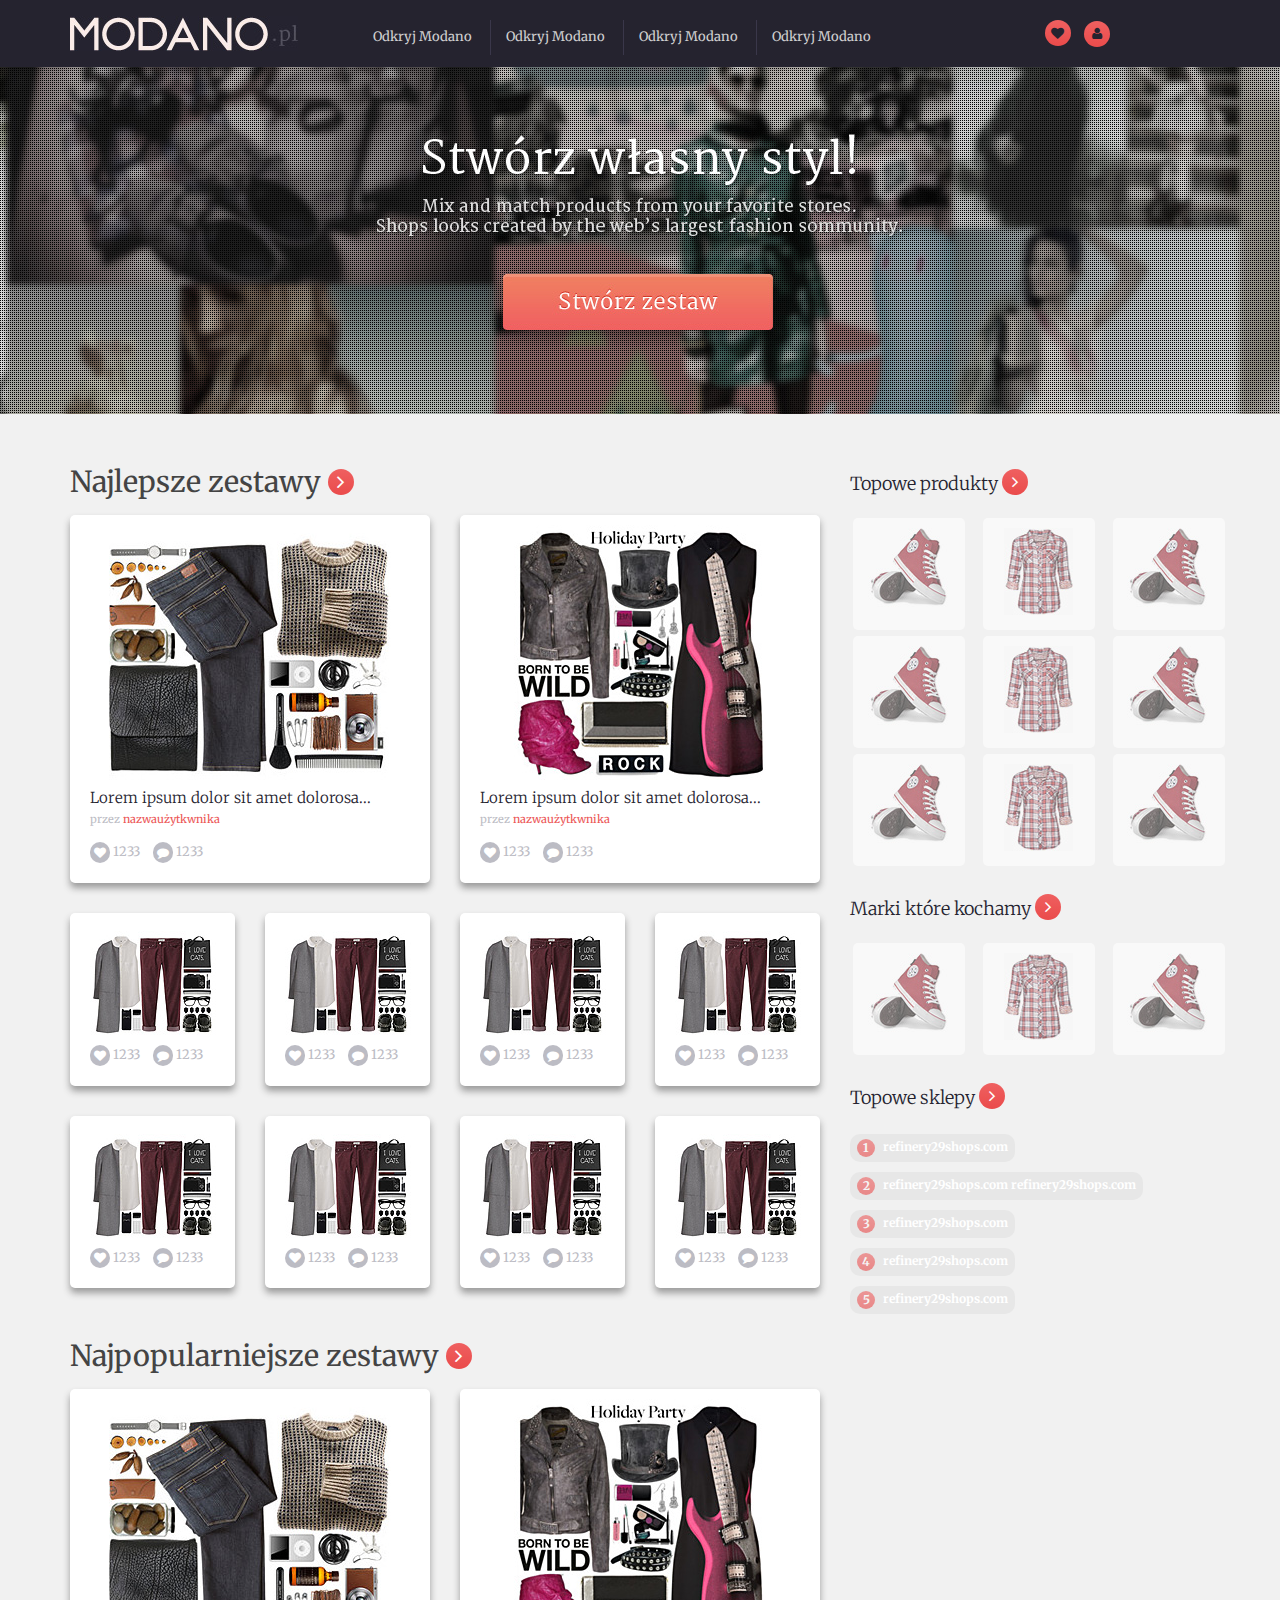
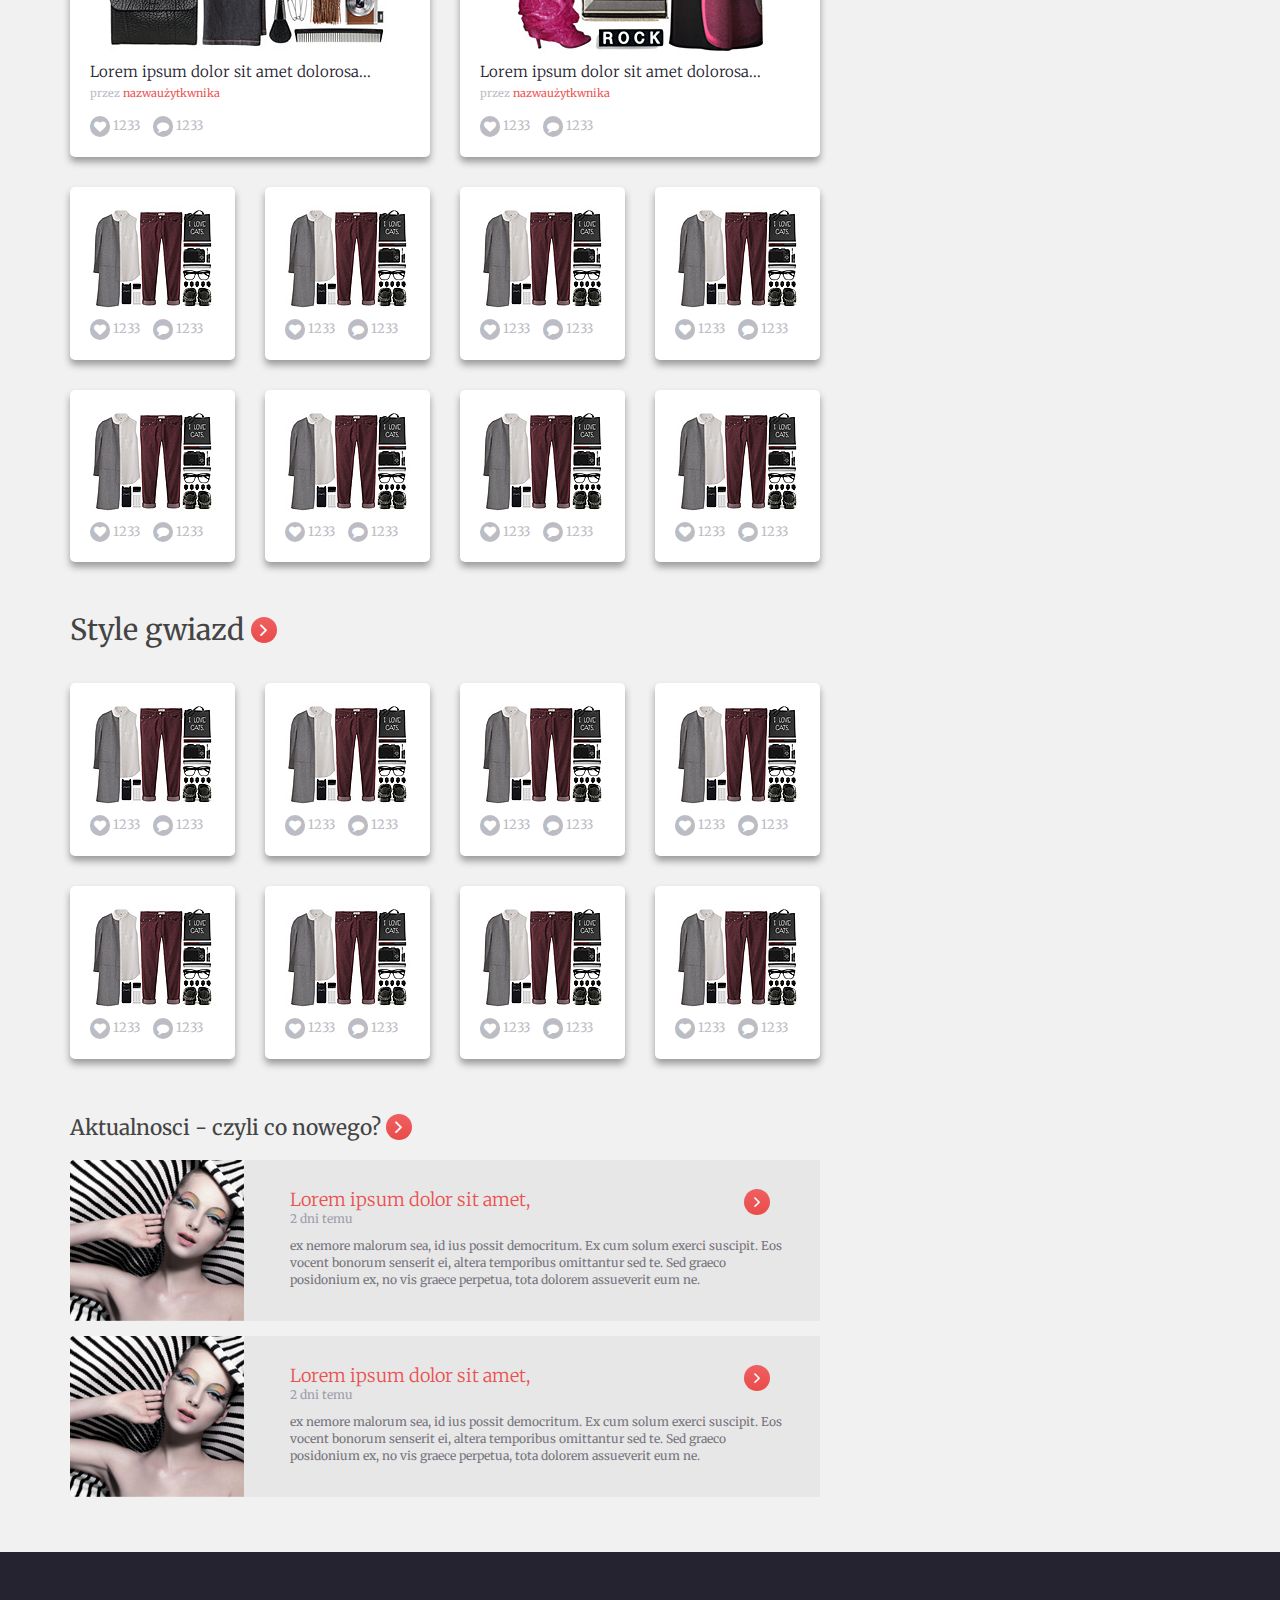
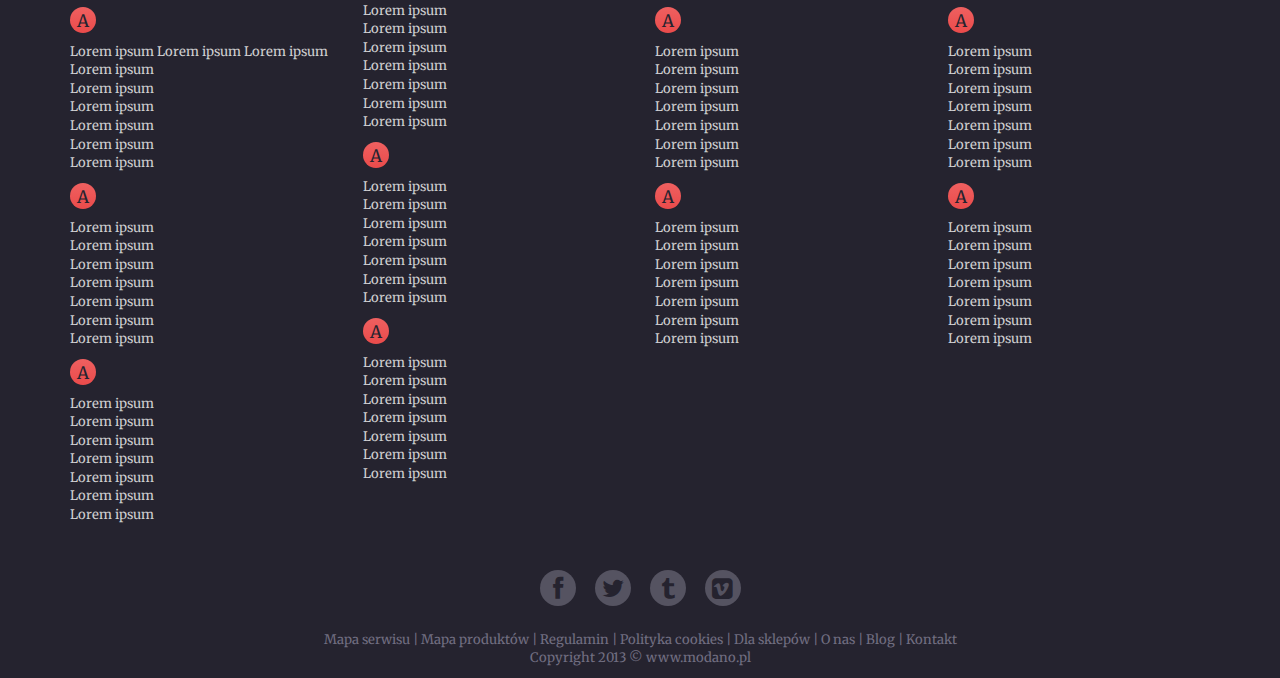
<file: index.html>
<!DOCTYPE HTML>
<html>
<head>
    <meta http-equiv="Content-Type" content="text/html; charset=utf-8">
    <title>Dokument bez tytułu</title>
    <link href="assets/css/style.css" rel="stylesheet" type="text/css">
	<link href="assets/css/styles/blue.responsive.css" rel="stylesheet" type="text/css">
</head>
<body>

    <!-- header
    ======================================== -->
	<!-- top bar-->
    <div class="front-topbar">
    	<div class="container">
        	<div class="row">
            	<div class="col-md-3" id="logo-v1">
                	<a href="#"><img src="assets/img/logo.jpg" alt=""></a>
                </div>
                <div class="col-md-7">
                    <ul class="list-unstyled list-topbar list-inline margin-top-20">
                        <li><a href="#">Odkryj Modano</a></li> 
                        <li><a href="#">Odkryj Modano</a></li> 
                        <li><a href="#">Odkryj Modano</a></li>  
                        <li><a href="#">Odkryj Modano</a></li>            
                    </ul>
                </div>
                <div class="col-md-2">
                    <ul class="list-unstyled list-inline margin-top-20">
                        <li><a href="#" class="circleRed fa fa-heart"></a></li> 
                        <li class="dropdown">
                            <a href="#" class="dropdown-toggle circleRed fa fa-user" data-toggle="dropdown" data-hover="dropdown" data-delay="0" data-close-others="false"></a>
                            <ul class="dropdown-menu text-left pull-right"> 
                            <li><a href="#">Zaloguj się</a></li> 
                            <li><a href="#">Zarejestruj się</a></li>
                            </ul>
                        </li>                            
                    </ul>
                </div>
            </div>
        </div>
    </div>
	<!-- ./end top bar-->
    
    

    <!-- banner
    ======================================== -->
    <div id="banner" class="banner-home-v1">
    </div>
    
    <!-- content
    ======================================== -->
    <div class="content-v1">
        <div class="container">
            <div class="row margin-top-30 margin-bottom-40">
            	<div class="col-md-8">
                
                	<h2 style="font-size:29px;">Najlepsze zestawy <span style="font-size:21px;" class="circleRed color-white fa fa-angle-right"></span></h2>
					
                    <div class="row">
                    	<div class="col-md-6">
                        	<!-- frontBox -->
                        	<div class="frontBox">
                            	<div class="frontBox-img">
                                	<a href="#">
                                    	<img src="assets/img/demo/home/img-pro1.jpg" alt="">
                                        <em>
                                        	<i class="circleRed color-white fa fa-angle-right"> </i>
                                        </em>
                                    </a>
                                </div>
                                <h4>Lorem ipsum dolor sit amet dolorosa...</h4>
                                <div class="author">przez <a href="#">nazwaużytkwnika</a></div>
                                <ul class="list-unstyled list-inline">
                                	<li><span class="badge"><i class="fa fa-heart"></i></span> 1233</li>
                                	<li><span class="badge"><i class="fa fa-comment"></i></span> 1233</li>
                                </ul>
                            </div>
                        	<!-- ./end frontBox -->
                        </div>
                    	<div class="col-md-6">
                        	<!-- frontBox -->
                        	<div class="frontBox">
                            	<div class="frontBox-img">
                                	<a href="#">
                                    	<img src="assets/img/demo/home/img-pro2.jpg" alt="">
                                        <em>
                                        	<i class="circleRed color-white fa fa-angle-right"> </i>
                                        </em>
                                    </a>
                                </div>
                                <h4>Lorem ipsum dolor sit amet dolorosa...</h4>
                                <div class="author">przez <a href="#">nazwaużytkwnika</a></div>
                                <ul class="list-unstyled list-inline">
                                	<li><span class="badge"><i class="fa fa-heart"></i></span> 1233</li>
                                	<li><span class="badge"><i class="fa fa-comment"></i></span> 1233</li>
                                </ul>
                            </div>
                        	<!-- ./end frontBox -->
                        </div>
                    </div>
                    
                    <div class="row margin-top-30">
                    	<div class="col-md-3">
                        	<!-- frontBox -->
                        	<div class="frontBox">
                            	<div class="frontBox-img">
                                	<a href="#">
                                    	<img src="assets/img/demo/home/img-pro3.jpg" alt="">
                                        <em>
                                        	<i class="circleRed color-white fa fa-angle-right"> </i>
                                        </em>
                                    </a>
                                </div>
                                <ul class="list-unstyled list-inline">
                                	<li><span class="badge"><i class="fa fa-heart"></i></span> 1233</li>
                                	<li><span class="badge"><i class="fa fa-comment"></i></span> 1233</li>
                                </ul>
                            </div>
                        	<!-- ./end frontBox -->
                        </div>
                    	<div class="col-md-3">
                        	<!-- frontBox -->
                        	<div class="frontBox">
                            	<div class="frontBox-img">
                                	<a href="#">
                                    	<img src="assets/img/demo/home/img-pro3.jpg" alt="">
                                        <em>
                                        	<i class="circleRed color-white fa fa-angle-right"> </i>
                                        </em>
                                    </a>
                                </div>
                                <ul class="list-unstyled list-inline">
                                	<li><span class="badge"><i class="fa fa-heart"></i></span> 1233</li>
                                	<li><span class="badge"><i class="fa fa-comment"></i></span> 1233</li>
                                </ul>
                            </div>
                        	<!-- ./end frontBox -->
                        </div>
                    	<div class="col-md-3">
                        	<!-- frontBox -->
                        	<div class="frontBox">
                            	<div class="frontBox-img">
                                	<a href="#">
                                    	<img src="assets/img/demo/home/img-pro3.jpg" alt="">
                                        <em>
                                        	<i class="circleRed color-white fa fa-angle-right"> </i>
                                        </em>
                                    </a>
                                </div>
                                <ul class="list-unstyled list-inline">
                                	<li><span class="badge"><i class="fa fa-heart"></i></span> 1233</li>
                                	<li><span class="badge"><i class="fa fa-comment"></i></span> 1233</li>
                                </ul>
                            </div>
                        	<!-- ./end frontBox -->
                        </div>
                    	<div class="col-md-3">
                        	<!-- frontBox -->
                        	<div class="frontBox">
                            	<div class="frontBox-img">
                                	<a href="#">
                                    	<img src="assets/img/demo/home/img-pro3.jpg" alt="">
                                        <em>
                                        	<i class="circleRed color-white fa fa-angle-right"> </i>
                                        </em>
                                    </a>
                                </div>
                                <ul class="list-unstyled list-inline">
                                	<li><span class="badge"><i class="fa fa-heart"></i></span> 1233</li>
                                	<li><span class="badge"><i class="fa fa-comment"></i></span> 1233</li>
                                </ul>
                            </div>
                        	<!-- ./end frontBox -->
                        </div>
                    </div>
                    
                    <div class="row margin-top-30">
                    	<div class="col-md-3">
                        	<!-- frontBox -->
                        	<div class="frontBox">
                            	<div class="frontBox-img">
                                	<a href="#">
                                    	<img src="assets/img/demo/home/img-pro3.jpg" alt="">
                                        <em>
                                        	<i class="circleRed color-white fa fa-angle-right"> </i>
                                        </em>
                                    </a>
                                </div>
                                <ul class="list-unstyled list-inline">
                                	<li><span class="badge"><i class="fa fa-heart"></i></span> 1233</li>
                                	<li><span class="badge"><i class="fa fa-comment"></i></span> 1233</li>
                                </ul>
                            </div>
                        	<!-- ./end frontBox -->
                        </div>
                    	<div class="col-md-3">
                        	<!-- frontBox -->
                        	<div class="frontBox">
                            	<div class="frontBox-img">
                                	<a href="#">
                                    	<img src="assets/img/demo/home/img-pro3.jpg" alt="">
                                        <em>
                                        	<i class="circleRed color-white fa fa-angle-right"> </i>
                                        </em>
                                    </a>
                                </div>
                                <ul class="list-unstyled list-inline">
                                	<li><span class="badge"><i class="fa fa-heart"></i></span> 1233</li>
                                	<li><span class="badge"><i class="fa fa-comment"></i></span> 1233</li>
                                </ul>
                            </div>
                        	<!-- ./end frontBox -->
                        </div>
                    	<div class="col-md-3">
                        	<!-- frontBox -->
                        	<div class="frontBox">
                            	<div class="frontBox-img">
                                	<a href="#">
                                    	<img src="assets/img/demo/home/img-pro3.jpg" alt="">
                                        <em>
                                        	<i class="circleRed color-white fa fa-angle-right"> </i>
                                        </em>
                                    </a>
                                </div>
                                <ul class="list-unstyled list-inline">
                                	<li><span class="badge"><i class="fa fa-heart"></i></span> 1233</li>
                                	<li><span class="badge"><i class="fa fa-comment"></i></span> 1233</li>
                                </ul>
                            </div>
                        	<!-- ./end frontBox -->
                        </div>
                    	<div class="col-md-3">
                        	<!-- frontBox -->
                        	<div class="frontBox">
                            	<div class="frontBox-img">
                                	<a href="#">
                                    	<img src="assets/img/demo/home/img-pro3.jpg" alt="">
                                        <em>
                                        	<i class="circleRed color-white fa fa-angle-right"> </i>
                                        </em>
                                    </a>
                                </div>
                                <ul class="list-unstyled list-inline">
                                	<li><span class="badge"><i class="fa fa-heart"></i></span> 1233</li>
                                	<li><span class="badge"><i class="fa fa-comment"></i></span> 1233</li>
                                </ul>
                            </div>
                        	<!-- ./end frontBox -->
                        </div>
                    </div>
                
                	<h2 class="margin-top-50" style="font-size:29px;">Najpopularniejsze zestawy <span style="font-size:21px;" class="circleRed color-white fa fa-angle-right"></span></h2>
					
                    <div class="row">
                    	<div class="col-md-6">
                        	<!-- frontBox -->
                        	<div class="frontBox">
                            	<div class="frontBox-img">
                                	<a href="#">
                                    	<img src="assets/img/demo/home/img-pro1.jpg" alt="">
                                        <em>
                                        	<i class="circleRed color-white fa fa-angle-right"> </i>
                                        </em>
                                    </a>
                                </div>
                                <h4>Lorem ipsum dolor sit amet dolorosa...</h4>
                                <div class="author">przez <a href="#">nazwaużytkwnika</a></div>
                                <ul class="list-unstyled list-inline">
                                	<li><span class="badge"><i class="fa fa-heart"></i></span> 1233</li>
                                	<li><span class="badge"><i class="fa fa-comment"></i></span> 1233</li>
                                </ul>
                            </div>
                        	<!-- ./end frontBox -->
                        </div>
                    	<div class="col-md-6">
                        	<!-- frontBox -->
                        	<div class="frontBox">
                            	<div class="frontBox-img">
                                	<a href="#">
                                    	<img src="assets/img/demo/home/img-pro2.jpg" alt="">
                                        <em>
                                        	<i class="circleRed color-white fa fa-angle-right"> </i>
                                        </em>
                                    </a>
                                </div>
                                <h4>Lorem ipsum dolor sit amet dolorosa...</h4>
                                <div class="author">przez <a href="#">nazwaużytkwnika</a></div>
                                <ul class="list-unstyled list-inline">
                                	<li><span class="badge"><i class="fa fa-heart"></i></span> 1233</li>
                                	<li><span class="badge"><i class="fa fa-comment"></i></span> 1233</li>
                                </ul>
                            </div>
                        	<!-- ./end frontBox -->
                        </div>
                    </div>
                    
                    <div class="row margin-top-30">
                    	<div class="col-md-3">
                        	<!-- frontBox -->
                        	<div class="frontBox">
                            	<div class="frontBox-img">
                                	<a href="#">
                                    	<img src="assets/img/demo/home/img-pro3.jpg" alt="">
                                        <em>
                                        	<i class="circleRed color-white fa fa-angle-right"> </i>
                                        </em>
                                    </a>
                                </div>
                                <ul class="list-unstyled list-inline">
                                	<li><span class="badge"><i class="fa fa-heart"></i></span> 1233</li>
                                	<li><span class="badge"><i class="fa fa-comment"></i></span> 1233</li>
                                </ul>
                            </div>
                        	<!-- ./end frontBox -->
                        </div>
                    	<div class="col-md-3">
                        	<!-- frontBox -->
                        	<div class="frontBox">
                            	<div class="frontBox-img">
                                	<a href="#">
                                    	<img src="assets/img/demo/home/img-pro3.jpg" alt="">
                                        <em>
                                        	<i class="circleRed color-white fa fa-angle-right"> </i>
                                        </em>
                                    </a>
                                </div>
                                <ul class="list-unstyled list-inline">
                                	<li><span class="badge"><i class="fa fa-heart"></i></span> 1233</li>
                                	<li><span class="badge"><i class="fa fa-comment"></i></span> 1233</li>
                                </ul>
                            </div>
                        	<!-- ./end frontBox -->
                        </div>
                    	<div class="col-md-3">
                        	<!-- frontBox -->
                        	<div class="frontBox">
                            	<div class="frontBox-img">
                                	<a href="#">
                                    	<img src="assets/img/demo/home/img-pro3.jpg" alt="">
                                        <em>
                                        	<i class="circleRed color-white fa fa-angle-right"> </i>
                                        </em>
                                    </a>
                                </div>
                                <ul class="list-unstyled list-inline">
                                	<li><span class="badge"><i class="fa fa-heart"></i></span> 1233</li>
                                	<li><span class="badge"><i class="fa fa-comment"></i></span> 1233</li>
                                </ul>
                            </div>
                        	<!-- ./end frontBox -->
                        </div>
                    	<div class="col-md-3">
                        	<!-- frontBox -->
                        	<div class="frontBox">
                            	<div class="frontBox-img">
                                	<a href="#">
                                    	<img src="assets/img/demo/home/img-pro3.jpg" alt="">
                                        <em>
                                        	<i class="circleRed color-white fa fa-angle-right"> </i>
                                        </em>
                                    </a>
                                </div>
                                <ul class="list-unstyled list-inline">
                                	<li><span class="badge"><i class="fa fa-heart"></i></span> 1233</li>
                                	<li><span class="badge"><i class="fa fa-comment"></i></span> 1233</li>
                                </ul>
                            </div>
                        	<!-- ./end frontBox -->
                        </div>
                    </div>
                    
                    <div class="row margin-top-30">
                    	<div class="col-md-3">
                        	<!-- frontBox -->
                        	<div class="frontBox">
                            	<div class="frontBox-img">
                                	<a href="#">
                                    	<img src="assets/img/demo/home/img-pro3.jpg" alt="">
                                        <em>
                                        	<i class="circleRed color-white fa fa-angle-right"> </i>
                                        </em>
                                    </a>
                                </div>
                                <ul class="list-unstyled list-inline">
                                	<li><span class="badge"><i class="fa fa-heart"></i></span> 1233</li>
                                	<li><span class="badge"><i class="fa fa-comment"></i></span> 1233</li>
                                </ul>
                            </div>
                        	<!-- ./end frontBox -->
                        </div>
                    	<div class="col-md-3">
                        	<!-- frontBox -->
                        	<div class="frontBox">
                            	<div class="frontBox-img">
                                	<a href="#">
                                    	<img src="assets/img/demo/home/img-pro3.jpg" alt="">
                                        <em>
                                        	<i class="circleRed color-white fa fa-angle-right"> </i>
                                        </em>
                                    </a>
                                </div>
                                <ul class="list-unstyled list-inline">
                                	<li><span class="badge"><i class="fa fa-heart"></i></span> 1233</li>
                                	<li><span class="badge"><i class="fa fa-comment"></i></span> 1233</li>
                                </ul>
                            </div>
                        	<!-- ./end frontBox -->
                        </div>
                    	<div class="col-md-3">
                        	<!-- frontBox -->
                        	<div class="frontBox">
                            	<div class="frontBox-img">
                                	<a href="#">
                                    	<img src="assets/img/demo/home/img-pro3.jpg" alt="">
                                        <em>
                                        	<i class="circleRed color-white fa fa-angle-right"> </i>
                                        </em>
                                    </a>
                                </div>
                                <ul class="list-unstyled list-inline">
                                	<li><span class="badge"><i class="fa fa-heart"></i></span> 1233</li>
                                	<li><span class="badge"><i class="fa fa-comment"></i></span> 1233</li>
                                </ul>
                            </div>
                        	<!-- ./end frontBox -->
                        </div>
                    	<div class="col-md-3">
                        	<!-- frontBox -->
                        	<div class="frontBox">
                            	<div class="frontBox-img">
                                	<a href="#">
                                    	<img src="assets/img/demo/home/img-pro3.jpg" alt="">
                                        <em>
                                        	<i class="circleRed color-white fa fa-angle-right"> </i>
                                        </em>
                                    </a>
                                </div>
                                <ul class="list-unstyled list-inline">
                                	<li><span class="badge"><i class="fa fa-heart"></i></span> 1233</li>
                                	<li><span class="badge"><i class="fa fa-comment"></i></span> 1233</li>
                                </ul>
                            </div>
                        	<!-- ./end frontBox -->
                        </div>
                    </div>
                
                	<h2 class="margin-top-50" style="font-size:29px;">Style gwiazd <span style="font-size:21px;" class="circleRed color-white fa fa-angle-right"></span></h2>
                    
                    <div class="row margin-top-30">
                    	<div class="col-md-3">
                        	<!-- frontBox -->
                        	<div class="frontBox">
                            	<div class="frontBox-img">
                                	<a href="#">
                                    	<img src="assets/img/demo/home/img-pro3.jpg" alt="">
                                        <em>
                                        	<i class="circleRed color-white fa fa-angle-right"> </i>
                                        </em>
                                    </a>
                                </div>
                                <ul class="list-unstyled list-inline">
                                	<li><span class="badge"><i class="fa fa-heart"></i></span> 1233</li>
                                	<li><span class="badge"><i class="fa fa-comment"></i></span> 1233</li>
                                </ul>
                            </div>
                        	<!-- ./end frontBox -->
                        </div>
                    	<div class="col-md-3">
                        	<!-- frontBox -->
                        	<div class="frontBox">
                            	<div class="frontBox-img">
                                	<a href="#">
                                    	<img src="assets/img/demo/home/img-pro3.jpg" alt="">
                                        <em>
                                        	<i class="circleRed color-white fa fa-angle-right"> </i>
                                        </em>
                                    </a>
                                </div>
                                <ul class="list-unstyled list-inline">
                                	<li><span class="badge"><i class="fa fa-heart"></i></span> 1233</li>
                                	<li><span class="badge"><i class="fa fa-comment"></i></span> 1233</li>
                                </ul>
                            </div>
                        	<!-- ./end frontBox -->
                        </div>
                    	<div class="col-md-3">
                        	<!-- frontBox -->
                        	<div class="frontBox">
                            	<div class="frontBox-img">
                                	<a href="#">
                                    	<img src="assets/img/demo/home/img-pro3.jpg" alt="">
                                        <em>
                                        	<i class="circleRed color-white fa fa-angle-right"> </i>
                                        </em>
                                    </a>
                                </div>
                                <ul class="list-unstyled list-inline">
                                	<li><span class="badge"><i class="fa fa-heart"></i></span> 1233</li>
                                	<li><span class="badge"><i class="fa fa-comment"></i></span> 1233</li>
                                </ul>
                            </div>
                        	<!-- ./end frontBox -->
                        </div>
                    	<div class="col-md-3">
                        	<!-- frontBox -->
                        	<div class="frontBox">
                            	<div class="frontBox-img">
                                	<a href="#">
                                    	<img src="assets/img/demo/home/img-pro3.jpg" alt="">
                                        <em>
                                        	<i class="circleRed color-white fa fa-angle-right"> </i>
                                        </em>
                                    </a>
                                </div>
                                <ul class="list-unstyled list-inline">
                                	<li><span class="badge"><i class="fa fa-heart"></i></span> 1233</li>
                                	<li><span class="badge"><i class="fa fa-comment"></i></span> 1233</li>
                                </ul>
                            </div>
                        	<!-- ./end frontBox -->
                        </div>
                    </div>
                    
                    <div class="row margin-top-30">
                    	<div class="col-md-3">
                        	<!-- frontBox -->
                        	<div class="frontBox">
                            	<div class="frontBox-img">
                                	<a href="#">
                                    	<img src="assets/img/demo/home/img-pro3.jpg" alt="">
                                        <em>
                                        	<i class="circleRed color-white fa fa-angle-right"> </i>
                                        </em>
                                    </a>
                                </div>
                                <ul class="list-unstyled list-inline">
                                	<li><span class="badge"><i class="fa fa-heart"></i></span> 1233</li>
                                	<li><span class="badge"><i class="fa fa-comment"></i></span> 1233</li>
                                </ul>
                            </div>
                        	<!-- ./end frontBox -->
                        </div>
                    	<div class="col-md-3">
                        	<!-- frontBox -->
                        	<div class="frontBox">
                            	<div class="frontBox-img">
                                	<a href="#">
                                    	<img src="assets/img/demo/home/img-pro3.jpg" alt="">
                                        <em>
                                        	<i class="circleRed color-white fa fa-angle-right"> </i>
                                        </em>
                                    </a>
                                </div>
                                <ul class="list-unstyled list-inline">
                                	<li><span class="badge"><i class="fa fa-heart"></i></span> 1233</li>
                                	<li><span class="badge"><i class="fa fa-comment"></i></span> 1233</li>
                                </ul>
                            </div>
                        	<!-- ./end frontBox -->
                        </div>
                    	<div class="col-md-3">
                        	<!-- frontBox -->
                        	<div class="frontBox">
                            	<div class="frontBox-img">
                                	<a href="#">
                                    	<img src="assets/img/demo/home/img-pro3.jpg" alt="">
                                        <em>
                                        	<i class="circleRed color-white fa fa-angle-right"> </i>
                                        </em>
                                    </a>
                                </div>
                                <ul class="list-unstyled list-inline">
                                	<li><span class="badge"><i class="fa fa-heart"></i></span> 1233</li>
                                	<li><span class="badge"><i class="fa fa-comment"></i></span> 1233</li>
                                </ul>
                            </div>
                        	<!-- ./end frontBox -->
                        </div>
                    	<div class="col-md-3">
                        	<!-- frontBox -->
                        	<div class="frontBox">
                            	<div class="frontBox-img">
                                	<a href="#">
                                    	<img src="assets/img/demo/home/img-pro3.jpg" alt="">
                                        <em>
                                        	<i class="circleRed color-white fa fa-angle-right"> </i>
                                        </em>
                                    </a>
                                </div>
                                <ul class="list-unstyled list-inline">
                                	<li><span class="badge"><i class="fa fa-heart"></i></span> 1233</li>
                                	<li><span class="badge"><i class="fa fa-comment"></i></span> 1233</li>
                                </ul>
                            </div>
                        	<!-- ./end frontBox -->
                        </div>
                    </div>
                
                	<h2 class="margin-top-50">Aktualnosci - czyli co nowego? <span class="circleRed color-white fa fa-angle-right"></span></h2>
                    <div class="frontArt margin-bottom-15">
                    	<img src="assets/img/demo/home/img-art-1.jpg" alt="">
                        <div class="frontArt-desc pull-right">
                        	<h4>Lorem ipsum dolor sit amet,  <span class="circleRed color-white fa fa-angle-right pull-right margin-right-20" style="margin-top:-1px;"></span></h4>
                            <div class="date">2 dni temu</div>
                            <p>ex nemore malorum sea, id ius possit democritum. Ex cum solum exerci suscipit. Eos vocent bonorum senserit ei, altera temporibus omittantur sed te. Sed graeco posidonium ex, no vis graece perpetua, tota dolorem assueverit eum ne. </p>
                        </div>
                    </div>
                    <div class="frontArt margin-bottom-15">
                    	<img src="assets/img/demo/home/img-art-1.jpg" alt="">
                        <div class="frontArt-desc pull-right">
                        	<h4>Lorem ipsum dolor sit amet,  <span class="circleRed color-white fa fa-angle-right pull-right margin-right-20" style="margin-top:-1px;"></span></h4>
                            <div class="date">2 dni temu</div>
                            <p>ex nemore malorum sea, id ius possit democritum. Ex cum solum exerci suscipit. Eos vocent bonorum senserit ei, altera temporibus omittantur sed te. Sed graeco posidonium ex, no vis graece perpetua, tota dolorem assueverit eum ne. </p>
                        </div>
                    </div>
                    
                </div>
                <div class="col-md-4">
                	
                    <h4 class="margin-top-20">Topowe produkty <span class="circleRed color-white fa fa-angle-right"></span></h4>
                    <div class="row">
                    	<div class="col-md-4">
                        	<a href="#" class="frontSlider">
                        		<img src="assets/img/demo/home/img-pro-right-1.jpg" alt="">
                                <div class="text-left">
                                	<h4>Jeansy Lee cooper</h4>
                                    <span class="frontSlider-price">199,99 zł</span>
                                </div>
                            </a>
                        </div>	
                    	<div class="col-md-4">
                        	<a href="#" class="frontSlider">
                        		<img src="assets/img/demo/home/img-pro-right-2.jpg" alt="">
                                <div class="text-left">
                                	<h4>Jeansy Lee cooper</h4>
                                    <span class="frontSlider-price">199,99 zł</span>
                                </div>
                            </a>
                        </div>	
                    	<div class="col-md-4">
                        	<a href="#" class="frontSlider">
                        		<img src="assets/img/demo/home/img-pro-right-1.jpg" alt="">
                                <div class="text-left">
                                	<h4>Jeansy Lee cooper</h4>
                                    <span class="frontSlider-price">199,99 zł</span>
                                </div>
                            </a>
                        </div>
                    </div>
                    <div class="row">
                    	<div class="col-md-4">
                        	<a href="#" class="frontSlider">
                        		<img src="assets/img/demo/home/img-pro-right-1.jpg" alt="">
                                <div class="text-left">
                                	<h4>Jeansy Lee cooper</h4>
                                    <span class="frontSlider-price">199,99 zł</span>
                                </div>
                            </a>
                        </div>	
                    	<div class="col-md-4">
                        	<a href="#" class="frontSlider">
                        		<img src="assets/img/demo/home/img-pro-right-2.jpg" alt="">
                                <div class="text-left">
                                	<h4>Jeansy Lee cooper</h4>
                                    <span class="frontSlider-price">199,99 zł</span>
                                </div>
                            </a>
                        </div>	
                    	<div class="col-md-4">
                        	<a href="#" class="frontSlider">
                        		<img src="assets/img/demo/home/img-pro-right-1.jpg" alt="">
                                <div class="text-left">
                                	<h4>Jeansy Lee cooper</h4>
                                    <span class="frontSlider-price">199,99 zł</span>
                                </div>
                            </a>
                        </div>
                    </div>
                    <div class="row">
                    	<div class="col-md-4">
                        	<a href="#" class="frontSlider">
                        		<img src="assets/img/demo/home/img-pro-right-1.jpg" alt="">
                                <div class="text-left">
                                	<h4>Jeansy Lee cooper</h4>
                                    <span class="frontSlider-price">199,99 zł</span>
                                </div>
                            </a>
                        </div>	
                    	<div class="col-md-4">
                        	<a href="#" class="frontSlider">
                        		<img src="assets/img/demo/home/img-pro-right-2.jpg" alt="">
                                <div class="text-left">
                                	<h4>Jeansy Lee cooper</h4>
                                    <span class="frontSlider-price">199,99 zł</span>
                                </div>
                            </a>
                        </div>	
                    	<div class="col-md-4">
                        	<a href="#" class="frontSlider">
                        		<img src="assets/img/demo/home/img-pro-right-1.jpg" alt="">
                                <div class="text-left">
                                	<h4>Jeansy Lee cooper</h4>
                                    <span class="frontSlider-price">199,99 zł</span>
                                </div>
                            </a>
                        </div>
                    </div>
                    
                	<h4 class="margin-top-20">Marki które kochamy <span class="circleRed color-white fa fa-angle-right"></span></h4>
                    
                    <div class="row">
                    	<div class="col-md-4">
                        	<a href="#" class="frontSliderMarki">
                        		<img src="assets/img/demo/home/img-pro-right-1.jpg" alt="">
                                <div>
                                	<h2>Wojas</h2>
                                </div>
                            </a>
                        </div>	
                    	<div class="col-md-4">
                        	<a href="#" class="frontSliderMarki">
                        		<img src="assets/img/demo/home/img-pro-right-2.jpg" alt="">
                                <div>
                                	<h2>Wojas</h2>
                                </div>
                            </a>
                        </div>	
                    	<div class="col-md-4">
                        	<a href="#" class="frontSliderMarki">
                        		<img src="assets/img/demo/home/img-pro-right-1.jpg" alt="">
                                <div>
                                	<h2>Wojas</h2>
                                </div>
                            </a>
                        </div>
                    </div>
                    
                	<h4 class="margin-top-20">Topowe sklepy <span class="circleRed color-white fa fa-angle-right"></span></h4>
                    <ul class="list-unstyled list-shop">
                    	<li><span class="badge"><span class="circleRed color-white">1</span> refinery29shops.com</span></li>
                    	<li><span class="badge"><span class="circleRed color-white">2</span> refinery29shops.com refinery29shops.com</span></li>
                    	<li><span class="badge"><span class="circleRed color-white">3</span> refinery29shops.com</span></li>
                    	<li><span class="badge"><span class="circleRed color-white">4</span> refinery29shops.com</span></li>
                    	<li><span class="badge"><span class="circleRed color-white">5</span> refinery29shops.com</span></li>
                    </ul>
                    
                </div>
    		</div>
            
        </div>
    </div>
    
    
    <!-- footer
    ======================================== -->
    <div class="footer">
        <div class="container">
        	<div class="row">
            	<div class="col-md-3">
                	<span class="circleRed">A</span>
                	<ul class="list-unstyled">
                    	<li><a href="#">Lorem ipsum Lorem ipsum Lorem ipsum</a></li>
                    	<li><a href="#">Lorem ipsum</a></li>
                    	<li><a href="#">Lorem ipsum</a></li>
                    	<li><a href="#">Lorem ipsum</a></li>
                    	<li><a href="#">Lorem ipsum</a></li>
                    	<li><a href="#">Lorem ipsum</a></li>
                    	<li><a href="#">Lorem ipsum</a></li>
                    </ul>
                	<span class="circleRed">A</span>
                	<ul class="list-unstyled">
                    	<li><a href="#">Lorem ipsum</a></li>
                    	<li><a href="#">Lorem ipsum</a></li>
                    	<li><a href="#">Lorem ipsum</a></li>
                    	<li><a href="#">Lorem ipsum</a></li>
                    	<li><a href="#">Lorem ipsum</a></li>
                    	<li><a href="#">Lorem ipsum</a></li>
                    	<li><a href="#">Lorem ipsum</a></li>
                    </ul>
                	<span class="circleRed">A</span>
                	<ul class="list-unstyled">
                    	<li><a href="#">Lorem ipsum</a></li>
                    	<li><a href="#">Lorem ipsum</a></li>
                    	<li><a href="#">Lorem ipsum</a></li>
                    	<li><a href="#">Lorem ipsum</a></li>
                    	<li><a href="#">Lorem ipsum</a></li>
                    	<li><a href="#">Lorem ipsum</a></li>
                    	<li><a href="#">Lorem ipsum</a></li>
                    </ul>
                </div>
            	<div class="col-md-3">
                	<ul class="list-unstyled">
                    	<li><a href="#">Lorem ipsum</a></li>
                    	<li><a href="#">Lorem ipsum</a></li>
                    	<li><a href="#">Lorem ipsum</a></li>
                    	<li><a href="#">Lorem ipsum</a></li>
                    	<li><a href="#">Lorem ipsum</a></li>
                    	<li><a href="#">Lorem ipsum</a></li>
                    	<li><a href="#">Lorem ipsum</a></li>
                    </ul>
                	<span class="circleRed">A</span>
                	<ul class="list-unstyled">
                    	<li><a href="#">Lorem ipsum</a></li>
                    	<li><a href="#">Lorem ipsum</a></li>
                    	<li><a href="#">Lorem ipsum</a></li>
                    	<li><a href="#">Lorem ipsum</a></li>
                    	<li><a href="#">Lorem ipsum</a></li>
                    	<li><a href="#">Lorem ipsum</a></li>
                    	<li><a href="#">Lorem ipsum</a></li>
                    </ul>
                	<span class="circleRed">A</span>
                	<ul class="list-unstyled">
                    	<li><a href="#">Lorem ipsum</a></li>
                    	<li><a href="#">Lorem ipsum</a></li>
                    	<li><a href="#">Lorem ipsum</a></li>
                    	<li><a href="#">Lorem ipsum</a></li>
                    	<li><a href="#">Lorem ipsum</a></li>
                    	<li><a href="#">Lorem ipsum</a></li>
                    	<li><a href="#">Lorem ipsum</a></li>
                    </ul>
                </div>
            	<div class="col-md-3">
                	<span class="circleRed">A</span>
                	<ul class="list-unstyled">
                    	<li><a href="#">Lorem ipsum</a></li>
                    	<li><a href="#">Lorem ipsum</a></li>
                    	<li><a href="#">Lorem ipsum</a></li>
                    	<li><a href="#">Lorem ipsum</a></li>
                    	<li><a href="#">Lorem ipsum</a></li>
                    	<li><a href="#">Lorem ipsum</a></li>
                    	<li><a href="#">Lorem ipsum</a></li>
                    </ul>
                	<span class="circleRed">A</span>
                	<ul class="list-unstyled">
                    	<li><a href="#">Lorem ipsum</a></li>
                    	<li><a href="#">Lorem ipsum</a></li>
                    	<li><a href="#">Lorem ipsum</a></li>
                    	<li><a href="#">Lorem ipsum</a></li>
                    	<li><a href="#">Lorem ipsum</a></li>
                    	<li><a href="#">Lorem ipsum</a></li>
                    	<li><a href="#">Lorem ipsum</a></li>
                    </ul>
                </div>
            	<div class="col-md-3">
                	<span class="circleRed">A</span>
                	<ul class="list-unstyled">
                    	<li><a href="#">Lorem ipsum</a></li>
                    	<li><a href="#">Lorem ipsum</a></li>
                    	<li><a href="#">Lorem ipsum</a></li>
                    	<li><a href="#">Lorem ipsum</a></li>
                    	<li><a href="#">Lorem ipsum</a></li>
                    	<li><a href="#">Lorem ipsum</a></li>
                    	<li><a href="#">Lorem ipsum</a></li>
                    </ul>
                	<span class="circleRed">A</span>
                	<ul class="list-unstyled">
                    	<li><a href="#">Lorem ipsum</a></li>
                    	<li><a href="#">Lorem ipsum</a></li>
                    	<li><a href="#">Lorem ipsum</a></li>
                    	<li><a href="#">Lorem ipsum</a></li>
                    	<li><a href="#">Lorem ipsum</a></li>
                    	<li><a href="#">Lorem ipsum</a></li>
                    	<li><a href="#">Lorem ipsum</a></li>
                    </ul>
                </div>
            </div>
        </div>
    </div>
    
    <div class="copyright">
        <div class="container">
            <!-- footer social -->
        	<div class="row">
            	<div class="col-md-12 text-center footersocial">
                	<a href="#"><i class="fa fa-facebook"></i></a>
                	<a href="#"><i class="fa fa-twitter"></i></a>
                	<a href="#"><i class="fa fa-tumblr"></i></a>
                	<a href="#"><i class="fa fa-vimeo-square"></i></a>
                </div>
            </div>
            <!-- ./footer social -->
        
            <!-- footer menu -->
        	<div class="row">
            	<div class="col-md-12 text-center">
                	Mapa serwisu    |   Mapa produktów    |    Regulamin    |   Polityka cookies    |   Dla sklepów     |   O nas    |   Blog    |   Kontakt
                </div>
            </div>
            <!-- ./footer menu -->
            
            <!-- copyright -->
        	<div class="row">
            	<div class="col-md-12 text-center">
                    <p>
                        <span>Copyright 2013 &copy; www.modano.pl</span> 
                    </p>
                </div>
            </div>
            <!-- ./copyright -->
        </div>
    </div>
    
	
    <!-- jQuery
    ======================================== -->
    <script src="assets/js/jquery-1.10.2.js"></script>
    <script src="assets/js/bootstrap.js"></script>
    <script src="assets/js/jquery.ui.totop.js"></script>
    
</body>
</html>
</file>
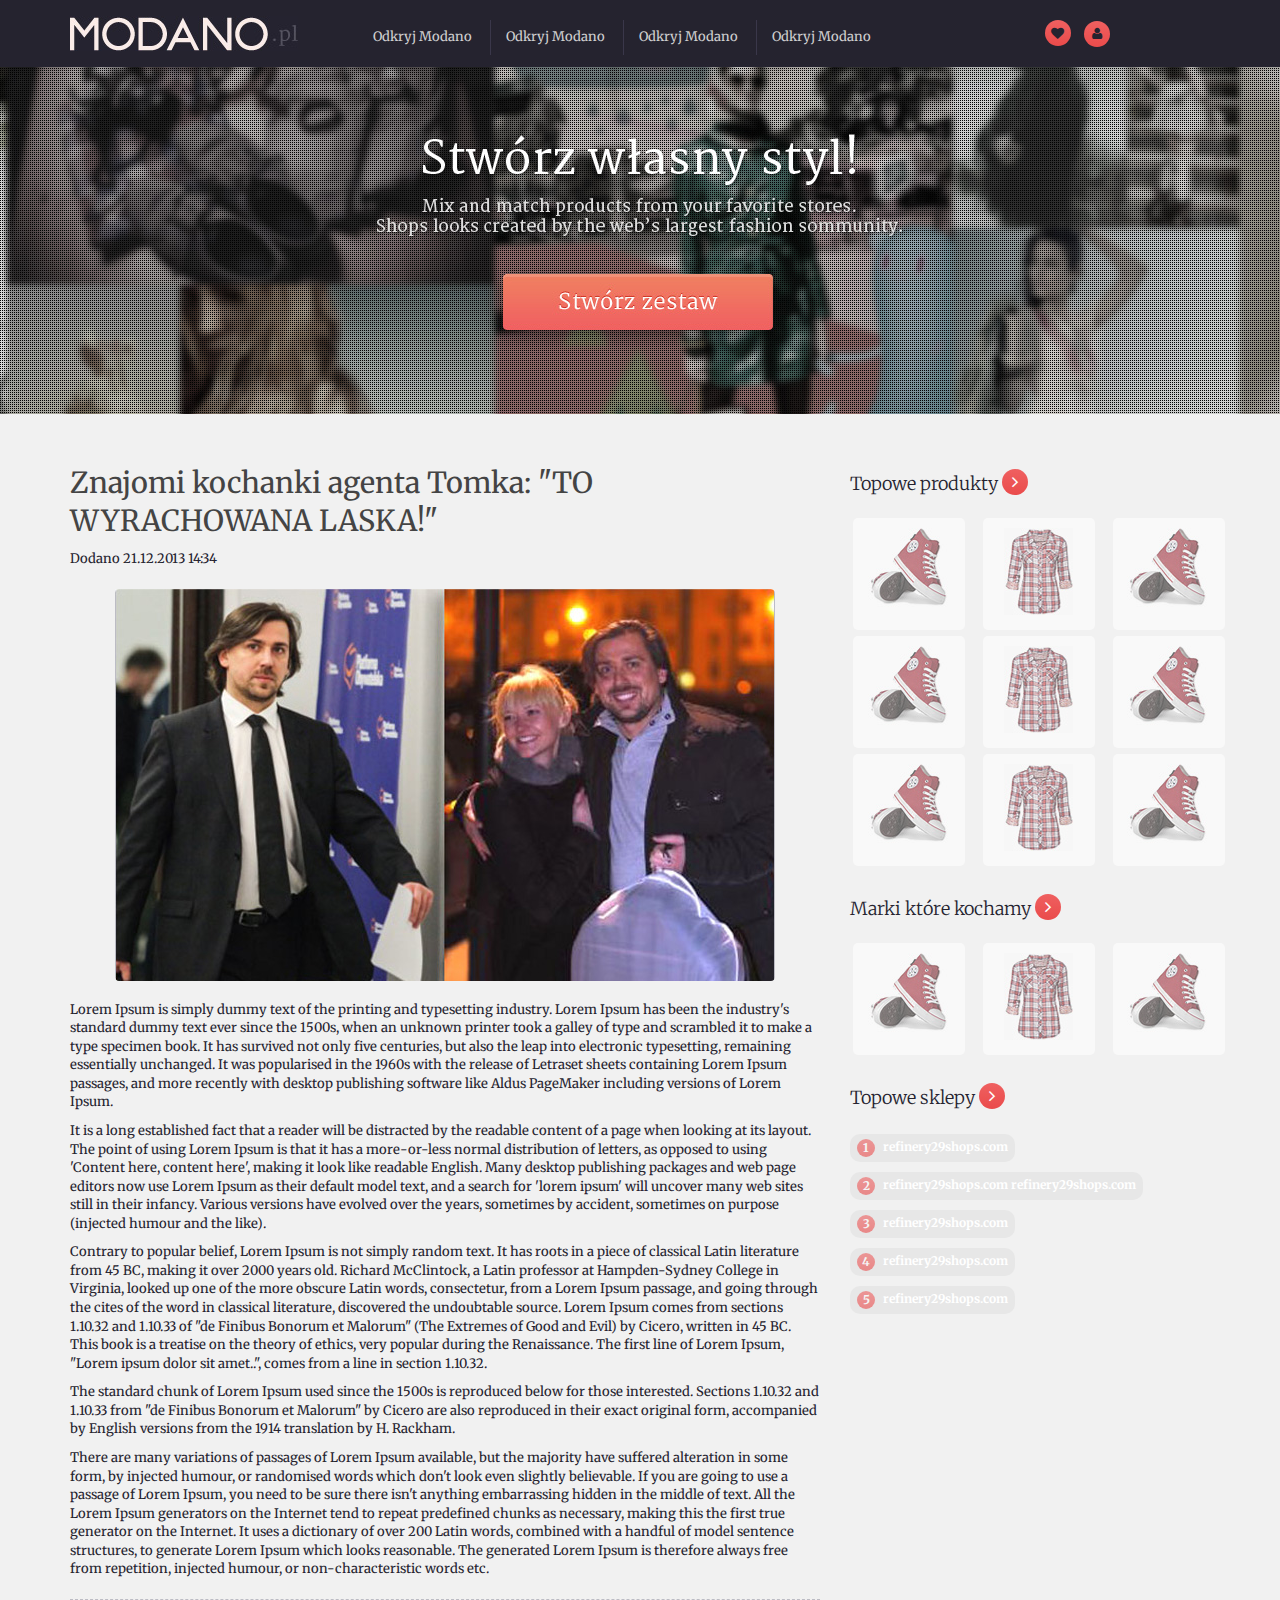
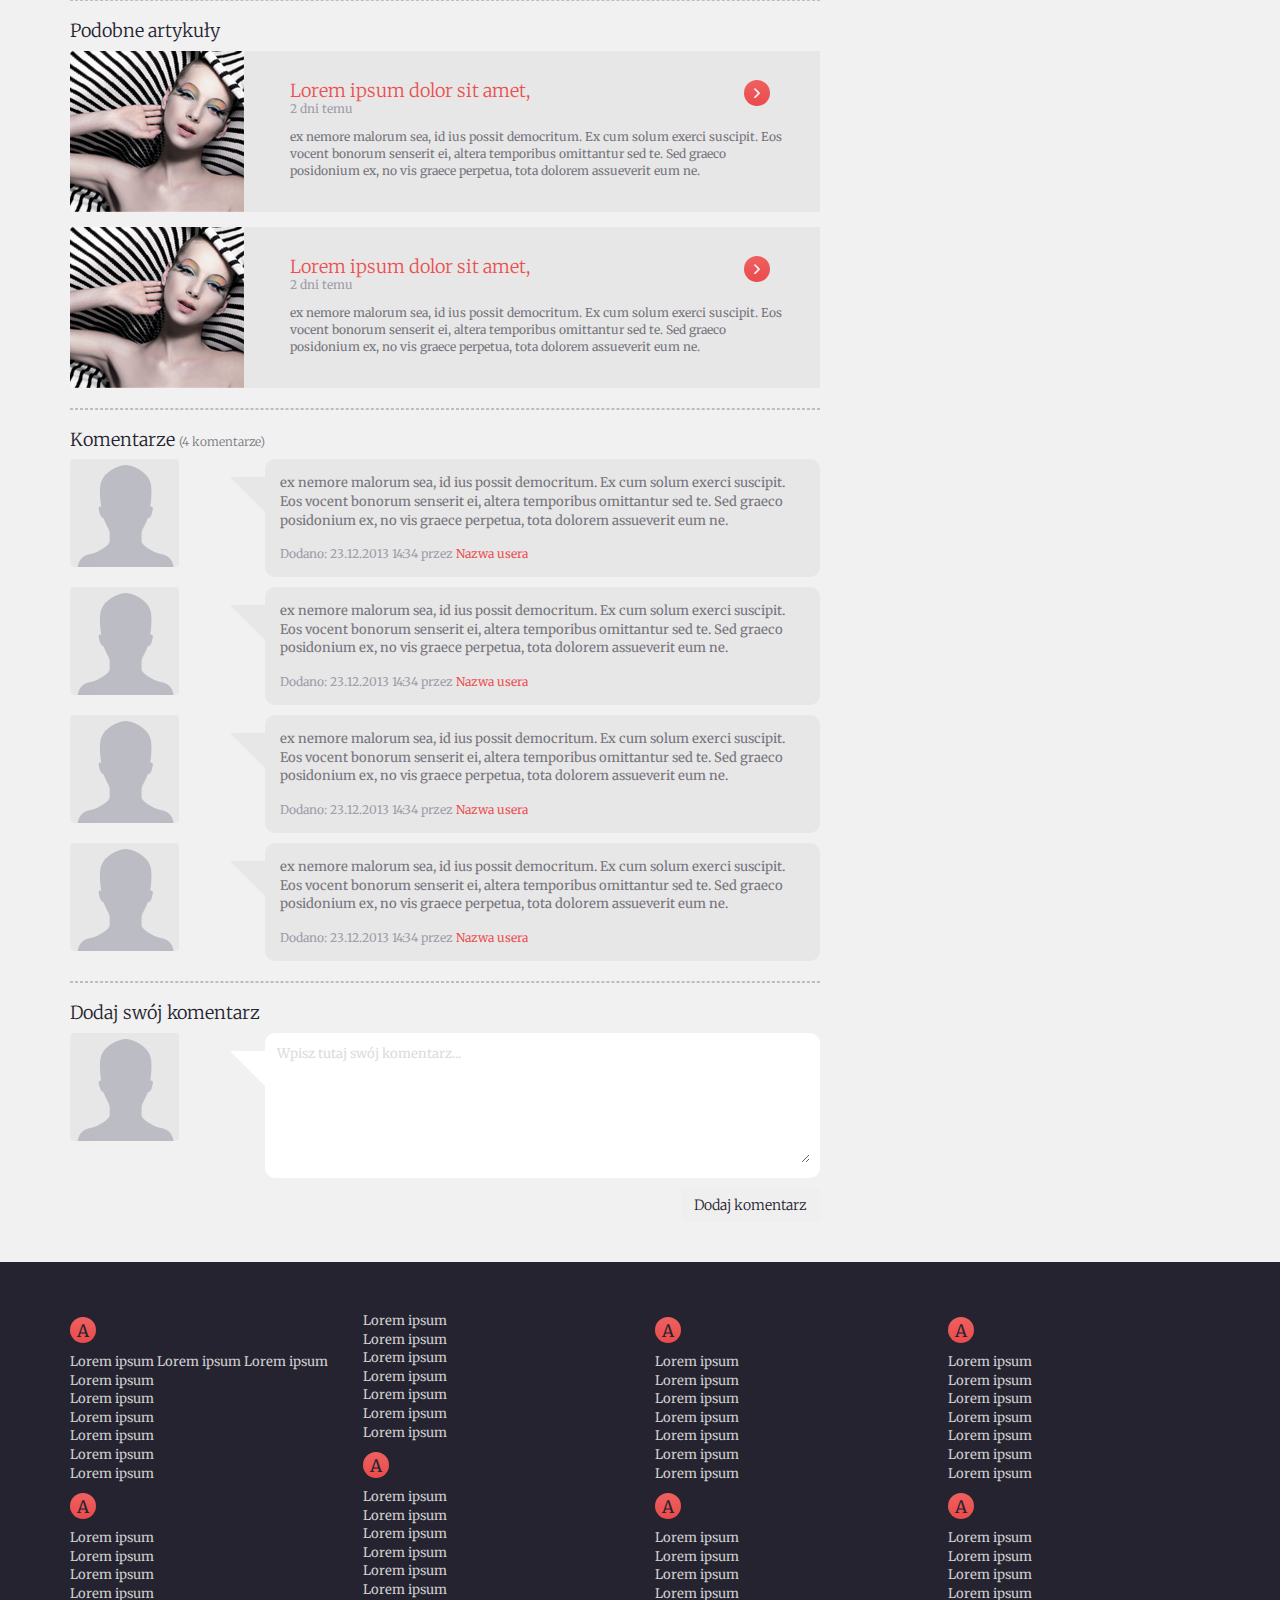
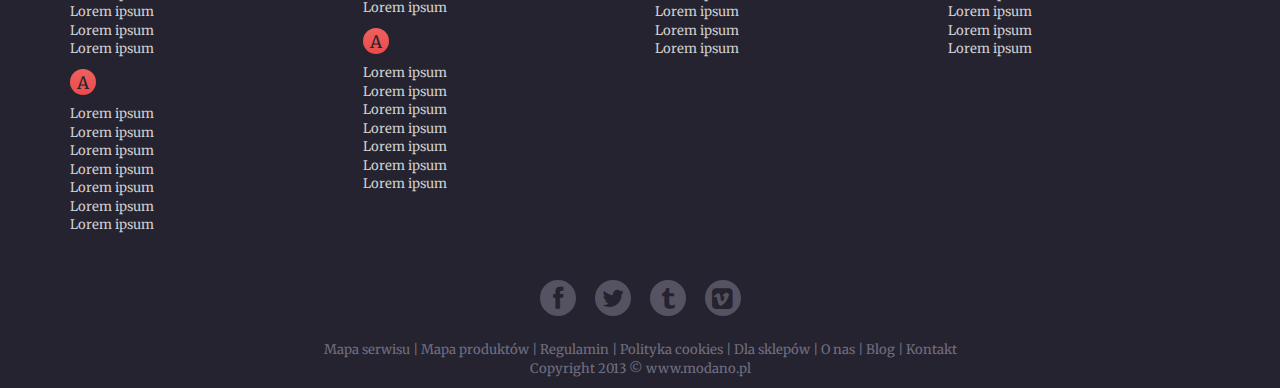
<file: aktualnosc-item.html>
<!DOCTYPE HTML>
<html>
<head>
    <meta http-equiv="Content-Type" content="text/html; charset=utf-8">
    <title>Dokument bez tytułu</title>
    <link href="assets/css/style.css" rel="stylesheet" type="text/css">
	<link href="assets/css/styles/blue.responsive.css" rel="stylesheet" type="text/css">
</head>
<body>

    <!-- header
    ======================================== -->
	<!-- top bar-->
    <div class="front-topbar">
    	<div class="container">
        	<div class="row">
            	<div class="col-md-3" id="logo-v1">
                	<a href="#"><img src="assets/img/logo.jpg" alt=""></a>
                </div>
                <div class="col-md-7">
                    <ul class="list-unstyled list-topbar list-inline margin-top-20">
                        <li><a href="#">Odkryj Modano</a></li> 
                        <li><a href="#">Odkryj Modano</a></li> 
                        <li><a href="#">Odkryj Modano</a></li>  
                        <li><a href="#">Odkryj Modano</a></li>            
                    </ul>
                </div>
                <div class="col-md-2">
                    <ul class="list-unstyled list-inline margin-top-20">
                        <li><a href="#" class="circleRed fa fa-heart"></a></li> 
                        <li class="dropdown">
                            <a href="#" class="dropdown-toggle circleRed fa fa-user" data-toggle="dropdown" data-hover="dropdown" data-delay="0" data-close-others="false"></a>
                            <ul class="dropdown-menu text-left pull-right"> 
                            <li><a href="#">Zaloguj się</a></li> 
                            <li><a href="#">Zarejestruj się</a></li>
                            </ul>
                        </li>                            
                    </ul>
                </div>
            </div>
        </div>
    </div>
	<!-- ./end top bar-->
    
    

    <!-- banner
    ======================================== -->
    <div id="banner" class="banner-home-v1">
    </div>
    
    <!-- content
    ======================================== -->
    <div class="content-v1">
        <div class="container">
            <div class="row margin-top-30 margin-bottom-40">
            	<div class="col-md-8">
                
                	<h2 style="font-size:29px; line-height: 38px;">Znajomi kochanki agenta Tomka: "TO WYRACHOWANA LASKA!"</h2>
                    <div class="author">Dodano 21.12.2013  14:34</div>
                    <div class="margin-top-20 margin-bottom-20 text-center">
                    	<img src="assets/img/demo/home/img-art-item-1.jpg" alt="">
                    </div>
                    
                    <p>Lorem Ipsum is simply dummy text of the printing and typesetting industry. Lorem Ipsum has been the industry's standard dummy text ever since the 1500s, when an unknown printer took a galley of type and scrambled it to make a type specimen book. It has survived not only five centuries, but also the leap into electronic typesetting, remaining essentially unchanged. It was popularised in the 1960s with the release of Letraset sheets containing Lorem Ipsum passages, and more recently with desktop publishing software like Aldus PageMaker including versions of Lorem Ipsum.</p>
                    
                    <p>It is a long established fact that a reader will be distracted by the readable content of a page when looking at its layout. The point of using Lorem Ipsum is that it has a more-or-less normal distribution of letters, as opposed to using 'Content here, content here', making it look like readable English. Many desktop publishing packages and web page editors now use Lorem Ipsum as their default model text, and a search for 'lorem ipsum' will uncover many web sites still in their infancy. Various versions have evolved over the years, sometimes by accident, sometimes on purpose (injected humour and the like).</p>
                    
                    <p>Contrary to popular belief, Lorem Ipsum is not simply random text. It has roots in a piece of classical Latin literature from 45 BC, making it over 2000 years old. Richard McClintock, a Latin professor at Hampden-Sydney College in Virginia, looked up one of the more obscure Latin words, consectetur, from a Lorem Ipsum passage, and going through the cites of the word in classical literature, discovered the undoubtable source. Lorem Ipsum comes from sections 1.10.32 and 1.10.33 of "de Finibus Bonorum et Malorum" (The Extremes of Good and Evil) by Cicero, written in 45 BC. This book is a treatise on the theory of ethics, very popular during the Renaissance. The first line of Lorem Ipsum, "Lorem ipsum dolor sit amet..", comes from a line in section 1.10.32.</p>
                    
                    <p>The standard chunk of Lorem Ipsum used since the 1500s is reproduced below for those interested. Sections 1.10.32 and 1.10.33 from "de Finibus Bonorum et Malorum" by Cicero are also reproduced in their exact original form, accompanied by English versions from the 1914 translation by H. Rackham.</p>
                    
                    <p>There are many variations of passages of Lorem Ipsum available, but the majority have suffered alteration in some form, by injected humour, or randomised words which don't look even slightly believable. If you are going to use a passage of Lorem Ipsum, you need to be sure there isn't anything embarrassing hidden in the middle of text. All the Lorem Ipsum generators on the Internet tend to repeat predefined chunks as necessary, making this the first true generator on the Internet. It uses a dictionary of over 200 Latin words, combined with a handful of model sentence structures, to generate Lorem Ipsum which looks reasonable. The generated Lorem Ipsum is therefore always free from repetition, injected humour, or non-characteristic words etc.</p>
                    
                    <hr style="border:1px dashed #bcbcc4;">
                    
                    <h4>Podobne artykuły</h4>
                    <div class="frontArt margin-bottom-15">
                    	<img src="assets/img/demo/home/img-art-1.jpg" alt="">
                        <div class="frontArt-desc pull-right">
                        	<h4>Lorem ipsum dolor sit amet,  <span class="circleRed color-white fa fa-angle-right pull-right margin-right-20" style="margin-top:-1px;"></span></h4>
                            <div class="date">2 dni temu</div>
                            <p>ex nemore malorum sea, id ius possit democritum. Ex cum solum exerci suscipit. Eos vocent bonorum senserit ei, altera temporibus omittantur sed te. Sed graeco posidonium ex, no vis graece perpetua, tota dolorem assueverit eum ne. </p>
                        </div>
                    </div>
                    <div class="frontArt margin-bottom-15">
                    	<img src="assets/img/demo/home/img-art-1.jpg" alt="">
                        <div class="frontArt-desc pull-right">
                        	<h4>Lorem ipsum dolor sit amet,  <span class="circleRed color-white fa fa-angle-right pull-right margin-right-20" style="margin-top:-1px;"></span></h4>
                            <div class="date">2 dni temu</div>
                            <p>ex nemore malorum sea, id ius possit democritum. Ex cum solum exerci suscipit. Eos vocent bonorum senserit ei, altera temporibus omittantur sed te. Sed graeco posidonium ex, no vis graece perpetua, tota dolorem assueverit eum ne. </p>
                        </div>
                    </div>
                    
                    <hr style="border:1px dashed #bcbcc4;">
                    <h4>Komentarze <span style="color:#77757d; font-size:12px;">(4 komentarze)</span></h4>
                    
                    <div class="row comment-item margin-bottom-10">
                    	<div class="col-md-3 comment-avatar">
                    		<img src="assets/img/no-avatar.jpg" alt="">
                        </div>
                        <div class="col-md-9">
                        	<div class="comment-desc-arrow"></div>
                        	<div class="comment-desc">
                            	ex nemore malorum sea, id ius possit democritum. Ex cum solum exerci suscipit. Eos vocent bonorum senserit ei, altera temporibus omittantur sed te. Sed graeco posidonium ex, no vis graece perpetua, tota dolorem assueverit eum ne. 
								<div class="author">Dodano: 23.12.2013  14:34 przez <a href="#">Nazwa usera</a></div> 
                            </div>
                        </div>
                    </div>
                    <div class="row comment-item margin-bottom-10">
                    	<div class="col-md-3 comment-avatar">
                    		<img src="assets/img/no-avatar.jpg" alt="">
                        </div>
                        <div class="col-md-9">
                        	<div class="comment-desc-arrow"></div>
                        	<div class="comment-desc">
                            	ex nemore malorum sea, id ius possit democritum. Ex cum solum exerci suscipit. Eos vocent bonorum senserit ei, altera temporibus omittantur sed te. Sed graeco posidonium ex, no vis graece perpetua, tota dolorem assueverit eum ne. 
								<div class="author">Dodano: 23.12.2013  14:34 przez <a href="#">Nazwa usera</a></div> 
                            </div>
                        </div>
                    </div>
                    <div class="row comment-item margin-bottom-10">
                    	<div class="col-md-3 comment-avatar">
                    		<img src="assets/img/no-avatar.jpg" alt="">
                        </div>
                        <div class="col-md-9">
                        	<div class="comment-desc-arrow"></div>
                        	<div class="comment-desc">
                            	ex nemore malorum sea, id ius possit democritum. Ex cum solum exerci suscipit. Eos vocent bonorum senserit ei, altera temporibus omittantur sed te. Sed graeco posidonium ex, no vis graece perpetua, tota dolorem assueverit eum ne. 
								<div class="author">Dodano: 23.12.2013  14:34 przez <a href="#">Nazwa usera</a></div> 
                            </div>
                        </div>
                    </div>
                    <div class="row comment-item margin-bottom-10">
                    	<div class="col-md-3 comment-avatar">
                    		<img src="assets/img/no-avatar.jpg" alt="">
                        </div>
                        <div class="col-md-9">
                        	<div class="comment-desc-arrow"></div>
                        	<div class="comment-desc">
                            	ex nemore malorum sea, id ius possit democritum. Ex cum solum exerci suscipit. Eos vocent bonorum senserit ei, altera temporibus omittantur sed te. Sed graeco posidonium ex, no vis graece perpetua, tota dolorem assueverit eum ne. 
								<div class="author">Dodano: 23.12.2013  14:34 przez <a href="#">Nazwa usera</a></div> 
                            </div>
                        </div>
                    </div>
                    
                    
                    <hr style="border:1px dashed #bcbcc4;">
                    <h4>Dodaj swój komentarz</h4>
                    <div class="row comment">
                    	<div class="col-md-3 comment-avatar">
                    		<img src="assets/img/no-avatar.jpg" alt="">
                        </div>
                        <div class="col-md-9">
                        	<div class="comment-desc-arrow"></div>
                        	<div class="comment-desc">
                            	<textarea>Wpisz tutaj swój komentarz...</textarea>
                            </div>
                        	<button class="btn btn-orange margin-top-10 pull-right">Dodaj komentarz</button>
                        </div>
                    </div>
                    
                    
                </div>
                <div class="col-md-4">
                	
                    <h4 class="margin-top-20">Topowe produkty <span class="circleRed color-white fa fa-angle-right"></span></h4>
                    <div class="row">
                    	<div class="col-md-4">
                        	<a href="#" class="frontSlider">
                        		<img src="assets/img/demo/home/img-pro-right-1.jpg" alt="">
                                <div class="text-left">
                                	<h4>Jeansy Lee cooper</h4>
                                    <span class="frontSlider-price">199,99 zł</span>
                                </div>
                            </a>
                        </div>	
                    	<div class="col-md-4">
                        	<a href="#" class="frontSlider">
                        		<img src="assets/img/demo/home/img-pro-right-2.jpg" alt="">
                                <div class="text-left">
                                	<h4>Jeansy Lee cooper</h4>
                                    <span class="frontSlider-price">199,99 zł</span>
                                </div>
                            </a>
                        </div>	
                    	<div class="col-md-4">
                        	<a href="#" class="frontSlider">
                        		<img src="assets/img/demo/home/img-pro-right-1.jpg" alt="">
                                <div class="text-left">
                                	<h4>Jeansy Lee cooper</h4>
                                    <span class="frontSlider-price">199,99 zł</span>
                                </div>
                            </a>
                        </div>
                    </div>
                    <div class="row">
                    	<div class="col-md-4">
                        	<a href="#" class="frontSlider">
                        		<img src="assets/img/demo/home/img-pro-right-1.jpg" alt="">
                                <div class="text-left">
                                	<h4>Jeansy Lee cooper</h4>
                                    <span class="frontSlider-price">199,99 zł</span>
                                </div>
                            </a>
                        </div>	
                    	<div class="col-md-4">
                        	<a href="#" class="frontSlider">
                        		<img src="assets/img/demo/home/img-pro-right-2.jpg" alt="">
                                <div class="text-left">
                                	<h4>Jeansy Lee cooper</h4>
                                    <span class="frontSlider-price">199,99 zł</span>
                                </div>
                            </a>
                        </div>	
                    	<div class="col-md-4">
                        	<a href="#" class="frontSlider">
                        		<img src="assets/img/demo/home/img-pro-right-1.jpg" alt="">
                                <div class="text-left">
                                	<h4>Jeansy Lee cooper</h4>
                                    <span class="frontSlider-price">199,99 zł</span>
                                </div>
                            </a>
                        </div>
                    </div>
                    <div class="row">
                    	<div class="col-md-4">
                        	<a href="#" class="frontSlider">
                        		<img src="assets/img/demo/home/img-pro-right-1.jpg" alt="">
                                <div class="text-left">
                                	<h4>Jeansy Lee cooper</h4>
                                    <span class="frontSlider-price">199,99 zł</span>
                                </div>
                            </a>
                        </div>	
                    	<div class="col-md-4">
                        	<a href="#" class="frontSlider">
                        		<img src="assets/img/demo/home/img-pro-right-2.jpg" alt="">
                                <div class="text-left">
                                	<h4>Jeansy Lee cooper</h4>
                                    <span class="frontSlider-price">199,99 zł</span>
                                </div>
                            </a>
                        </div>	
                    	<div class="col-md-4">
                        	<a href="#" class="frontSlider">
                        		<img src="assets/img/demo/home/img-pro-right-1.jpg" alt="">
                                <div class="text-left">
                                	<h4>Jeansy Lee cooper</h4>
                                    <span class="frontSlider-price">199,99 zł</span>
                                </div>
                            </a>
                        </div>
                    </div>
                    
                	<h4 class="margin-top-20">Marki które kochamy <span class="circleRed color-white fa fa-angle-right"></span></h4>
                    
                    <div class="row">
                    	<div class="col-md-4">
                        	<a href="#" class="frontSliderMarki">
                        		<img src="assets/img/demo/home/img-pro-right-1.jpg" alt="">
                                <div>
                                	<h2>Wojas</h2>
                                </div>
                            </a>
                        </div>	
                    	<div class="col-md-4">
                        	<a href="#" class="frontSliderMarki">
                        		<img src="assets/img/demo/home/img-pro-right-2.jpg" alt="">
                                <div>
                                	<h2>Wojas</h2>
                                </div>
                            </a>
                        </div>	
                    	<div class="col-md-4">
                        	<a href="#" class="frontSliderMarki">
                        		<img src="assets/img/demo/home/img-pro-right-1.jpg" alt="">
                                <div>
                                	<h2>Wojas</h2>
                                </div>
                            </a>
                        </div>
                    </div>
                    
                	<h4 class="margin-top-20">Topowe sklepy <span class="circleRed color-white fa fa-angle-right"></span></h4>
                    <ul class="list-unstyled list-shop">
                    	<li><span class="badge"><span class="circleRed color-white">1</span> refinery29shops.com</span></li>
                    	<li><span class="badge"><span class="circleRed color-white">2</span> refinery29shops.com refinery29shops.com</span></li>
                    	<li><span class="badge"><span class="circleRed color-white">3</span> refinery29shops.com</span></li>
                    	<li><span class="badge"><span class="circleRed color-white">4</span> refinery29shops.com</span></li>
                    	<li><span class="badge"><span class="circleRed color-white">5</span> refinery29shops.com</span></li>
                    </ul>
                    
                </div>
    		</div>
            
        </div>
    </div>
    
    
    <!-- footer
    ======================================== -->
    <div class="footer">
        <div class="container">
        	<div class="row">
            	<div class="col-md-3">
                	<span class="circleRed">A</span>
                	<ul class="list-unstyled">
                    	<li><a href="#">Lorem ipsum Lorem ipsum Lorem ipsum</a></li>
                    	<li><a href="#">Lorem ipsum</a></li>
                    	<li><a href="#">Lorem ipsum</a></li>
                    	<li><a href="#">Lorem ipsum</a></li>
                    	<li><a href="#">Lorem ipsum</a></li>
                    	<li><a href="#">Lorem ipsum</a></li>
                    	<li><a href="#">Lorem ipsum</a></li>
                    </ul>
                	<span class="circleRed">A</span>
                	<ul class="list-unstyled">
                    	<li><a href="#">Lorem ipsum</a></li>
                    	<li><a href="#">Lorem ipsum</a></li>
                    	<li><a href="#">Lorem ipsum</a></li>
                    	<li><a href="#">Lorem ipsum</a></li>
                    	<li><a href="#">Lorem ipsum</a></li>
                    	<li><a href="#">Lorem ipsum</a></li>
                    	<li><a href="#">Lorem ipsum</a></li>
                    </ul>
                	<span class="circleRed">A</span>
                	<ul class="list-unstyled">
                    	<li><a href="#">Lorem ipsum</a></li>
                    	<li><a href="#">Lorem ipsum</a></li>
                    	<li><a href="#">Lorem ipsum</a></li>
                    	<li><a href="#">Lorem ipsum</a></li>
                    	<li><a href="#">Lorem ipsum</a></li>
                    	<li><a href="#">Lorem ipsum</a></li>
                    	<li><a href="#">Lorem ipsum</a></li>
                    </ul>
                </div>
            	<div class="col-md-3">
                	<ul class="list-unstyled">
                    	<li><a href="#">Lorem ipsum</a></li>
                    	<li><a href="#">Lorem ipsum</a></li>
                    	<li><a href="#">Lorem ipsum</a></li>
                    	<li><a href="#">Lorem ipsum</a></li>
                    	<li><a href="#">Lorem ipsum</a></li>
                    	<li><a href="#">Lorem ipsum</a></li>
                    	<li><a href="#">Lorem ipsum</a></li>
                    </ul>
                	<span class="circleRed">A</span>
                	<ul class="list-unstyled">
                    	<li><a href="#">Lorem ipsum</a></li>
                    	<li><a href="#">Lorem ipsum</a></li>
                    	<li><a href="#">Lorem ipsum</a></li>
                    	<li><a href="#">Lorem ipsum</a></li>
                    	<li><a href="#">Lorem ipsum</a></li>
                    	<li><a href="#">Lorem ipsum</a></li>
                    	<li><a href="#">Lorem ipsum</a></li>
                    </ul>
                	<span class="circleRed">A</span>
                	<ul class="list-unstyled">
                    	<li><a href="#">Lorem ipsum</a></li>
                    	<li><a href="#">Lorem ipsum</a></li>
                    	<li><a href="#">Lorem ipsum</a></li>
                    	<li><a href="#">Lorem ipsum</a></li>
                    	<li><a href="#">Lorem ipsum</a></li>
                    	<li><a href="#">Lorem ipsum</a></li>
                    	<li><a href="#">Lorem ipsum</a></li>
                    </ul>
                </div>
            	<div class="col-md-3">
                	<span class="circleRed">A</span>
                	<ul class="list-unstyled">
                    	<li><a href="#">Lorem ipsum</a></li>
                    	<li><a href="#">Lorem ipsum</a></li>
                    	<li><a href="#">Lorem ipsum</a></li>
                    	<li><a href="#">Lorem ipsum</a></li>
                    	<li><a href="#">Lorem ipsum</a></li>
                    	<li><a href="#">Lorem ipsum</a></li>
                    	<li><a href="#">Lorem ipsum</a></li>
                    </ul>
                	<span class="circleRed">A</span>
                	<ul class="list-unstyled">
                    	<li><a href="#">Lorem ipsum</a></li>
                    	<li><a href="#">Lorem ipsum</a></li>
                    	<li><a href="#">Lorem ipsum</a></li>
                    	<li><a href="#">Lorem ipsum</a></li>
                    	<li><a href="#">Lorem ipsum</a></li>
                    	<li><a href="#">Lorem ipsum</a></li>
                    	<li><a href="#">Lorem ipsum</a></li>
                    </ul>
                </div>
            	<div class="col-md-3">
                	<span class="circleRed">A</span>
                	<ul class="list-unstyled">
                    	<li><a href="#">Lorem ipsum</a></li>
                    	<li><a href="#">Lorem ipsum</a></li>
                    	<li><a href="#">Lorem ipsum</a></li>
                    	<li><a href="#">Lorem ipsum</a></li>
                    	<li><a href="#">Lorem ipsum</a></li>
                    	<li><a href="#">Lorem ipsum</a></li>
                    	<li><a href="#">Lorem ipsum</a></li>
                    </ul>
                	<span class="circleRed">A</span>
                	<ul class="list-unstyled">
                    	<li><a href="#">Lorem ipsum</a></li>
                    	<li><a href="#">Lorem ipsum</a></li>
                    	<li><a href="#">Lorem ipsum</a></li>
                    	<li><a href="#">Lorem ipsum</a></li>
                    	<li><a href="#">Lorem ipsum</a></li>
                    	<li><a href="#">Lorem ipsum</a></li>
                    	<li><a href="#">Lorem ipsum</a></li>
                    </ul>
                </div>
            </div>
        </div>
    </div>
    
    <div class="copyright">
        <div class="container">
            <!-- footer social -->
        	<div class="row">
            	<div class="col-md-12 text-center footersocial">
                	<a href="#"><i class="fa fa-facebook"></i></a>
                	<a href="#"><i class="fa fa-twitter"></i></a>
                	<a href="#"><i class="fa fa-tumblr"></i></a>
                	<a href="#"><i class="fa fa-vimeo-square"></i></a>
                </div>
            </div>
            <!-- ./footer social -->
        
            <!-- footer menu -->
        	<div class="row">
            	<div class="col-md-12 text-center">
                	Mapa serwisu    |   Mapa produktów    |    Regulamin    |   Polityka cookies    |   Dla sklepów     |   O nas    |   Blog    |   Kontakt
                </div>
            </div>
            <!-- ./footer menu -->
            
            <!-- copyright -->
        	<div class="row">
            	<div class="col-md-12 text-center">
                    <p>
                        <span>Copyright 2013 &copy; www.modano.pl</span> 
                    </p>
                </div>
            </div>
            <!-- ./copyright -->
        </div>
    </div>
    
	
    <!-- jQuery
    ======================================== -->
    <script src="assets/js/jquery-1.10.2.js"></script>
    <script src="assets/js/bootstrap.js"></script>
    <script src="assets/js/jquery.ui.totop.js"></script>
    
</body>
</html>
</file>
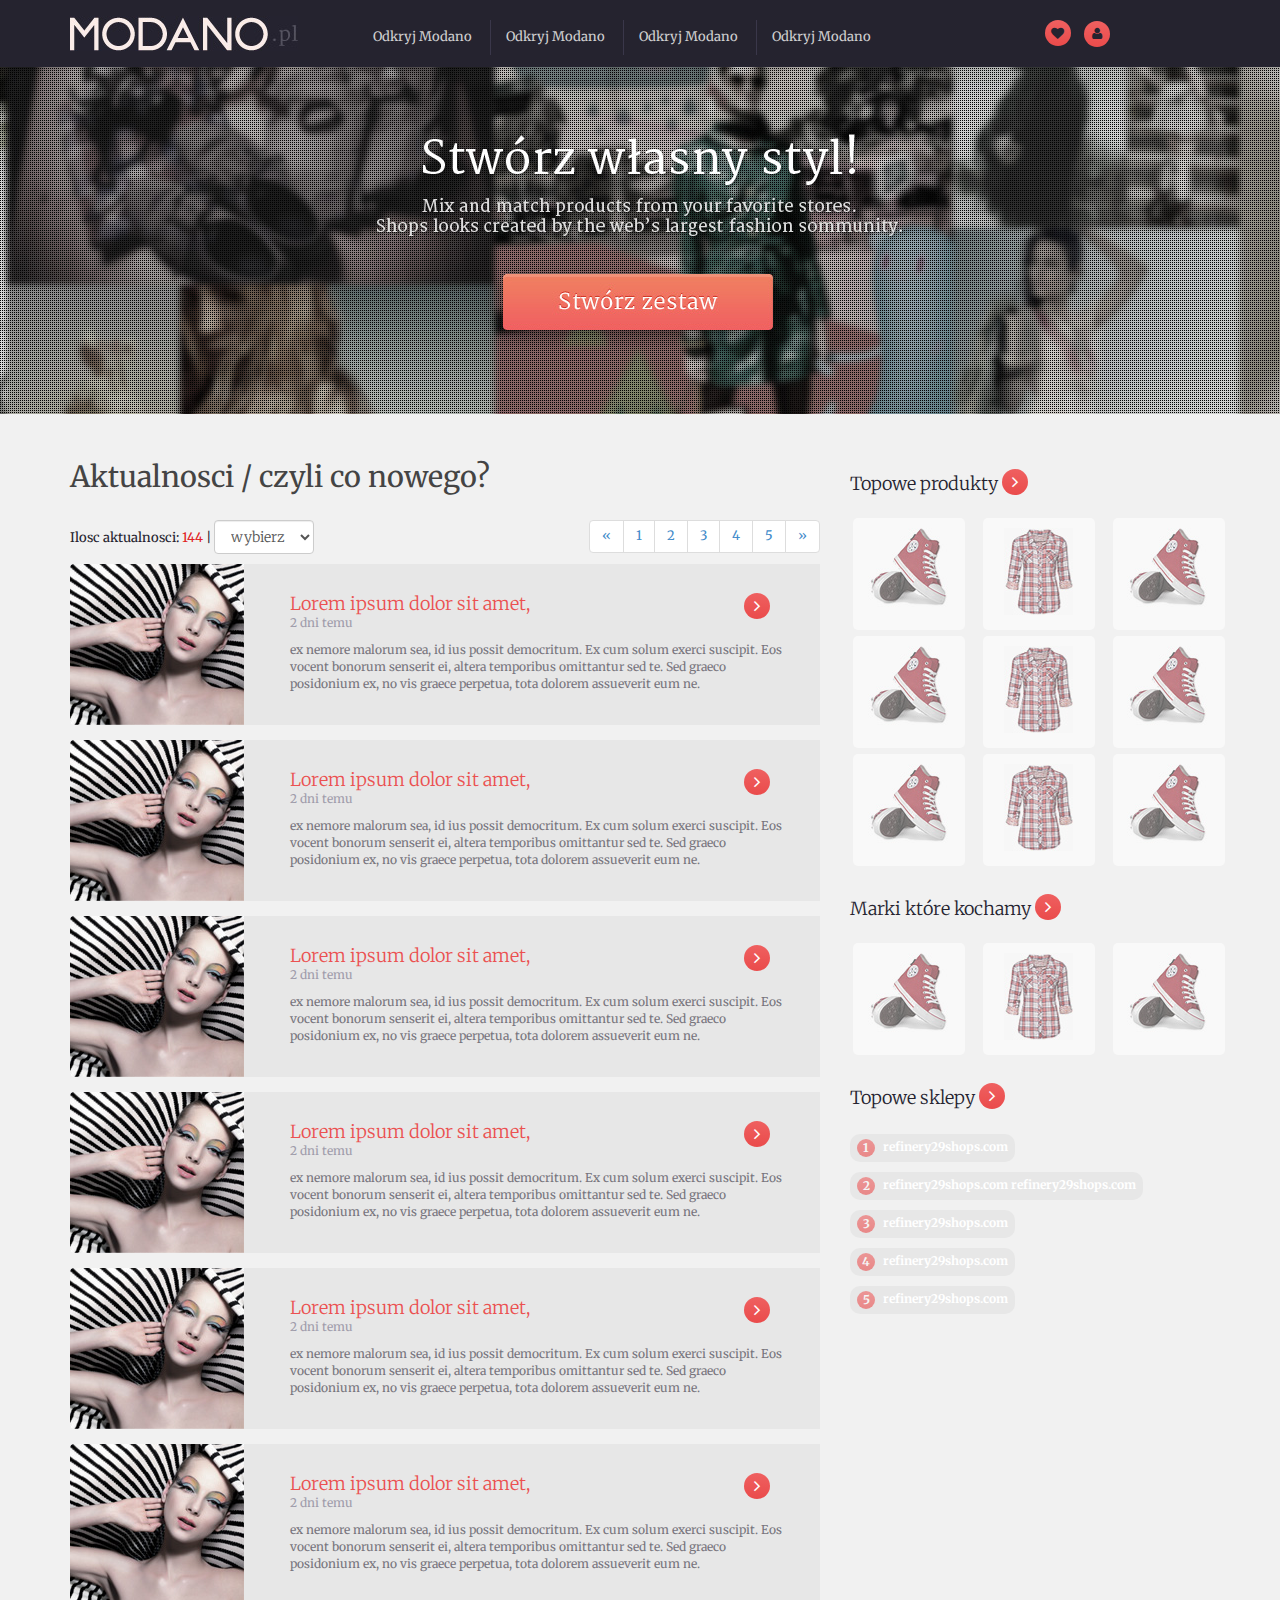
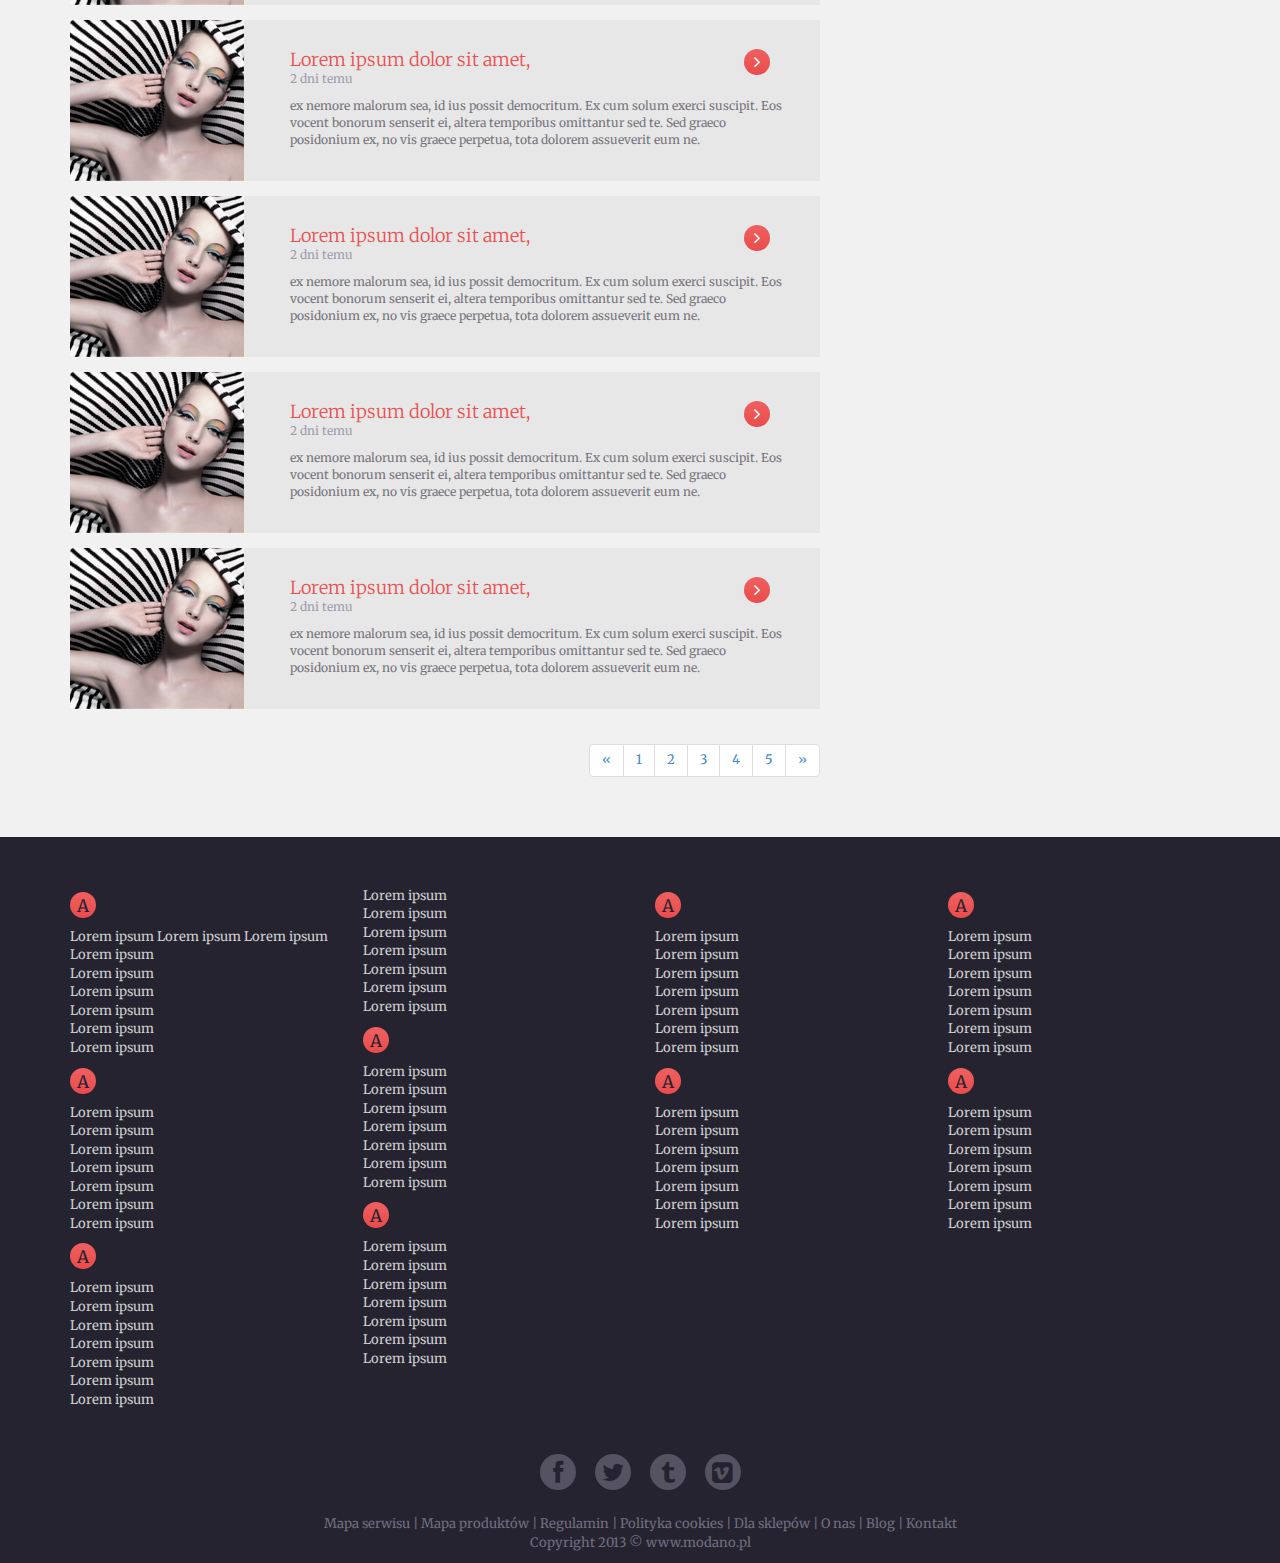
<file: aktualnosci.html>
<!DOCTYPE HTML>
<html>
<head>
    <meta http-equiv="Content-Type" content="text/html; charset=utf-8">
    <title>Dokument bez tytułu</title>
    <link href="assets/css/style.css" rel="stylesheet" type="text/css">
	<link href="assets/css/styles/blue.responsive.css" rel="stylesheet" type="text/css">
</head>
<body>

    <!-- header
    ======================================== -->
	<!-- top bar-->
    <div class="front-topbar">
    	<div class="container">
        	<div class="row">
            	<div class="col-md-3" id="logo-v1">
                	<a href="#"><img src="assets/img/logo.jpg" alt=""></a>
                </div>
                <div class="col-md-7">
                    <ul class="list-unstyled list-topbar list-inline margin-top-20">
                        <li><a href="#">Odkryj Modano</a></li> 
                        <li><a href="#">Odkryj Modano</a></li> 
                        <li><a href="#">Odkryj Modano</a></li>  
                        <li><a href="#">Odkryj Modano</a></li>            
                    </ul>
                </div>
                <div class="col-md-2">
                    <ul class="list-unstyled list-inline margin-top-20">
                        <li><a href="#" class="circleRed fa fa-heart"></a></li> 
                        <li class="dropdown">
                            <a href="#" class="dropdown-toggle circleRed fa fa-user" data-toggle="dropdown" data-hover="dropdown" data-delay="0" data-close-others="false"></a>
                            <ul class="dropdown-menu text-left pull-right"> 
                            <li><a href="#">Zaloguj się</a></li> 
                            <li><a href="#">Zarejestruj się</a></li>
                            </ul>
                        </li>                            
                    </ul>
                </div>
            </div>
        </div>
    </div>
	<!-- ./end top bar-->
    
    

    <!-- banner
    ======================================== -->
    <div id="banner" class="banner-home-v1">
    </div>
    
    <!-- content
    ======================================== -->
    <div class="content-v1">
        <div class="container">
            <div class="row margin-top-30 margin-bottom-40">
            	<div class="col-md-8">
                
                	<h2 style="font-size:29px;">Aktualnosci / czyli co nowego?</h2>
                    <div class="row margin-top-30 margin-bottom-10">
                    	<div class="col-md-6">
                        	Ilosc aktualnosci: <span class="color-red">144</span>  | <select class="form-control"><option>wybierz</option><option>ostatnie</option></select>
                        </div>
                    	<div class="col-md-6">
                            <ul class="pagination no-margin pull-right">
                              <li><a href="#">&laquo;</a></li>
                              <li><a href="#">1</a></li>
                              <li><a href="#">2</a></li>
                              <li><a href="#">3</a></li>
                              <li><a href="#">4</a></li>
                              <li><a href="#">5</a></li>
                              <li><a href="#">&raquo;</a></li>
                            </ul>
                        </div>
                    </div>
                    
                    <div class="frontArt margin-bottom-15">
                    	<img src="assets/img/demo/home/img-art-1.jpg" alt="">
                        <div class="frontArt-desc pull-right">
                        	<h4>Lorem ipsum dolor sit amet,  <span class="circleRed color-white fa fa-angle-right pull-right margin-right-20" style="margin-top:-1px;"></span></h4>
                            <div class="date">2 dni temu</div>
                            <p>ex nemore malorum sea, id ius possit democritum. Ex cum solum exerci suscipit. Eos vocent bonorum senserit ei, altera temporibus omittantur sed te. Sed graeco posidonium ex, no vis graece perpetua, tota dolorem assueverit eum ne. </p>
                        </div>
                    </div>
                    <div class="frontArt margin-bottom-15">
                    	<img src="assets/img/demo/home/img-art-1.jpg" alt="">
                        <div class="frontArt-desc pull-right">
                        	<h4>Lorem ipsum dolor sit amet,  <span class="circleRed color-white fa fa-angle-right pull-right margin-right-20" style="margin-top:-1px;"></span></h4>
                            <div class="date">2 dni temu</div>
                            <p>ex nemore malorum sea, id ius possit democritum. Ex cum solum exerci suscipit. Eos vocent bonorum senserit ei, altera temporibus omittantur sed te. Sed graeco posidonium ex, no vis graece perpetua, tota dolorem assueverit eum ne. </p>
                        </div>
                    </div>
                    <div class="frontArt margin-bottom-15">
                    	<img src="assets/img/demo/home/img-art-1.jpg" alt="">
                        <div class="frontArt-desc pull-right">
                        	<h4>Lorem ipsum dolor sit amet,  <span class="circleRed color-white fa fa-angle-right pull-right margin-right-20" style="margin-top:-1px;"></span></h4>
                            <div class="date">2 dni temu</div>
                            <p>ex nemore malorum sea, id ius possit democritum. Ex cum solum exerci suscipit. Eos vocent bonorum senserit ei, altera temporibus omittantur sed te. Sed graeco posidonium ex, no vis graece perpetua, tota dolorem assueverit eum ne. </p>
                        </div>
                    </div>
                    <div class="frontArt margin-bottom-15">
                    	<img src="assets/img/demo/home/img-art-1.jpg" alt="">
                        <div class="frontArt-desc pull-right">
                        	<h4>Lorem ipsum dolor sit amet,  <span class="circleRed color-white fa fa-angle-right pull-right margin-right-20" style="margin-top:-1px;"></span></h4>
                            <div class="date">2 dni temu</div>
                            <p>ex nemore malorum sea, id ius possit democritum. Ex cum solum exerci suscipit. Eos vocent bonorum senserit ei, altera temporibus omittantur sed te. Sed graeco posidonium ex, no vis graece perpetua, tota dolorem assueverit eum ne. </p>
                        </div>
                    </div>
                    <div class="frontArt margin-bottom-15">
                    	<img src="assets/img/demo/home/img-art-1.jpg" alt="">
                        <div class="frontArt-desc pull-right">
                        	<h4>Lorem ipsum dolor sit amet,  <span class="circleRed color-white fa fa-angle-right pull-right margin-right-20" style="margin-top:-1px;"></span></h4>
                            <div class="date">2 dni temu</div>
                            <p>ex nemore malorum sea, id ius possit democritum. Ex cum solum exerci suscipit. Eos vocent bonorum senserit ei, altera temporibus omittantur sed te. Sed graeco posidonium ex, no vis graece perpetua, tota dolorem assueverit eum ne. </p>
                        </div>
                    </div>
                    <div class="frontArt margin-bottom-15">
                    	<img src="assets/img/demo/home/img-art-1.jpg" alt="">
                        <div class="frontArt-desc pull-right">
                        	<h4>Lorem ipsum dolor sit amet,  <span class="circleRed color-white fa fa-angle-right pull-right margin-right-20" style="margin-top:-1px;"></span></h4>
                            <div class="date">2 dni temu</div>
                            <p>ex nemore malorum sea, id ius possit democritum. Ex cum solum exerci suscipit. Eos vocent bonorum senserit ei, altera temporibus omittantur sed te. Sed graeco posidonium ex, no vis graece perpetua, tota dolorem assueverit eum ne. </p>
                        </div>
                    </div>
                    <div class="frontArt margin-bottom-15">
                    	<img src="assets/img/demo/home/img-art-1.jpg" alt="">
                        <div class="frontArt-desc pull-right">
                        	<h4>Lorem ipsum dolor sit amet,  <span class="circleRed color-white fa fa-angle-right pull-right margin-right-20" style="margin-top:-1px;"></span></h4>
                            <div class="date">2 dni temu</div>
                            <p>ex nemore malorum sea, id ius possit democritum. Ex cum solum exerci suscipit. Eos vocent bonorum senserit ei, altera temporibus omittantur sed te. Sed graeco posidonium ex, no vis graece perpetua, tota dolorem assueverit eum ne. </p>
                        </div>
                    </div>
                    <div class="frontArt margin-bottom-15">
                    	<img src="assets/img/demo/home/img-art-1.jpg" alt="">
                        <div class="frontArt-desc pull-right">
                        	<h4>Lorem ipsum dolor sit amet,  <span class="circleRed color-white fa fa-angle-right pull-right margin-right-20" style="margin-top:-1px;"></span></h4>
                            <div class="date">2 dni temu</div>
                            <p>ex nemore malorum sea, id ius possit democritum. Ex cum solum exerci suscipit. Eos vocent bonorum senserit ei, altera temporibus omittantur sed te. Sed graeco posidonium ex, no vis graece perpetua, tota dolorem assueverit eum ne. </p>
                        </div>
                    </div>
                    <div class="frontArt margin-bottom-15">
                    	<img src="assets/img/demo/home/img-art-1.jpg" alt="">
                        <div class="frontArt-desc pull-right">
                        	<h4>Lorem ipsum dolor sit amet,  <span class="circleRed color-white fa fa-angle-right pull-right margin-right-20" style="margin-top:-1px;"></span></h4>
                            <div class="date">2 dni temu</div>
                            <p>ex nemore malorum sea, id ius possit democritum. Ex cum solum exerci suscipit. Eos vocent bonorum senserit ei, altera temporibus omittantur sed te. Sed graeco posidonium ex, no vis graece perpetua, tota dolorem assueverit eum ne. </p>
                        </div>
                    </div>
                    <div class="frontArt margin-bottom-15">
                    	<img src="assets/img/demo/home/img-art-1.jpg" alt="">
                        <div class="frontArt-desc pull-right">
                        	<h4>Lorem ipsum dolor sit amet,  <span class="circleRed color-white fa fa-angle-right pull-right margin-right-20" style="margin-top:-1px;"></span></h4>
                            <div class="date">2 dni temu</div>
                            <p>ex nemore malorum sea, id ius possit democritum. Ex cum solum exerci suscipit. Eos vocent bonorum senserit ei, altera temporibus omittantur sed te. Sed graeco posidonium ex, no vis graece perpetua, tota dolorem assueverit eum ne. </p>
                        </div>
                    </div>
                    
                    <ul class="pagination pull-right">
                      <li><a href="#">&laquo;</a></li>
                      <li><a href="#">1</a></li>
                      <li><a href="#">2</a></li>
                      <li><a href="#">3</a></li>
                      <li><a href="#">4</a></li>
                      <li><a href="#">5</a></li>
                      <li><a href="#">&raquo;</a></li>
                    </ul>
                    
                </div>
                <div class="col-md-4">
                	
                    <h4 class="margin-top-20">Topowe produkty <span class="circleRed color-white fa fa-angle-right"></span></h4>
                    <div class="row">
                    	<div class="col-md-4">
                        	<a href="#" class="frontSlider">
                        		<img src="assets/img/demo/home/img-pro-right-1.jpg" alt="">
                                <div class="text-left">
                                	<h4>Jeansy Lee cooper</h4>
                                    <span class="frontSlider-price">199,99 zł</span>
                                </div>
                            </a>
                        </div>	
                    	<div class="col-md-4">
                        	<a href="#" class="frontSlider">
                        		<img src="assets/img/demo/home/img-pro-right-2.jpg" alt="">
                                <div class="text-left">
                                	<h4>Jeansy Lee cooper</h4>
                                    <span class="frontSlider-price">199,99 zł</span>
                                </div>
                            </a>
                        </div>	
                    	<div class="col-md-4">
                        	<a href="#" class="frontSlider">
                        		<img src="assets/img/demo/home/img-pro-right-1.jpg" alt="">
                                <div class="text-left">
                                	<h4>Jeansy Lee cooper</h4>
                                    <span class="frontSlider-price">199,99 zł</span>
                                </div>
                            </a>
                        </div>
                    </div>
                    <div class="row">
                    	<div class="col-md-4">
                        	<a href="#" class="frontSlider">
                        		<img src="assets/img/demo/home/img-pro-right-1.jpg" alt="">
                                <div class="text-left">
                                	<h4>Jeansy Lee cooper</h4>
                                    <span class="frontSlider-price">199,99 zł</span>
                                </div>
                            </a>
                        </div>	
                    	<div class="col-md-4">
                        	<a href="#" class="frontSlider">
                        		<img src="assets/img/demo/home/img-pro-right-2.jpg" alt="">
                                <div class="text-left">
                                	<h4>Jeansy Lee cooper</h4>
                                    <span class="frontSlider-price">199,99 zł</span>
                                </div>
                            </a>
                        </div>	
                    	<div class="col-md-4">
                        	<a href="#" class="frontSlider">
                        		<img src="assets/img/demo/home/img-pro-right-1.jpg" alt="">
                                <div class="text-left">
                                	<h4>Jeansy Lee cooper</h4>
                                    <span class="frontSlider-price">199,99 zł</span>
                                </div>
                            </a>
                        </div>
                    </div>
                    <div class="row">
                    	<div class="col-md-4">
                        	<a href="#" class="frontSlider">
                        		<img src="assets/img/demo/home/img-pro-right-1.jpg" alt="">
                                <div class="text-left">
                                	<h4>Jeansy Lee cooper</h4>
                                    <span class="frontSlider-price">199,99 zł</span>
                                </div>
                            </a>
                        </div>	
                    	<div class="col-md-4">
                        	<a href="#" class="frontSlider">
                        		<img src="assets/img/demo/home/img-pro-right-2.jpg" alt="">
                                <div class="text-left">
                                	<h4>Jeansy Lee cooper</h4>
                                    <span class="frontSlider-price">199,99 zł</span>
                                </div>
                            </a>
                        </div>	
                    	<div class="col-md-4">
                        	<a href="#" class="frontSlider">
                        		<img src="assets/img/demo/home/img-pro-right-1.jpg" alt="">
                                <div class="text-left">
                                	<h4>Jeansy Lee cooper</h4>
                                    <span class="frontSlider-price">199,99 zł</span>
                                </div>
                            </a>
                        </div>
                    </div>
                    
                	<h4 class="margin-top-20">Marki które kochamy <span class="circleRed color-white fa fa-angle-right"></span></h4>
                    
                    <div class="row">
                    	<div class="col-md-4">
                        	<a href="#" class="frontSliderMarki">
                        		<img src="assets/img/demo/home/img-pro-right-1.jpg" alt="">
                                <div>
                                	<h2>Wojas</h2>
                                </div>
                            </a>
                        </div>	
                    	<div class="col-md-4">
                        	<a href="#" class="frontSliderMarki">
                        		<img src="assets/img/demo/home/img-pro-right-2.jpg" alt="">
                                <div>
                                	<h2>Wojas</h2>
                                </div>
                            </a>
                        </div>	
                    	<div class="col-md-4">
                        	<a href="#" class="frontSliderMarki">
                        		<img src="assets/img/demo/home/img-pro-right-1.jpg" alt="">
                                <div>
                                	<h2>Wojas</h2>
                                </div>
                            </a>
                        </div>
                    </div>
                    
                	<h4 class="margin-top-20">Topowe sklepy <span class="circleRed color-white fa fa-angle-right"></span></h4>
                    <ul class="list-unstyled list-shop">
                    	<li><span class="badge"><span class="circleRed color-white">1</span> refinery29shops.com</span></li>
                    	<li><span class="badge"><span class="circleRed color-white">2</span> refinery29shops.com refinery29shops.com</span></li>
                    	<li><span class="badge"><span class="circleRed color-white">3</span> refinery29shops.com</span></li>
                    	<li><span class="badge"><span class="circleRed color-white">4</span> refinery29shops.com</span></li>
                    	<li><span class="badge"><span class="circleRed color-white">5</span> refinery29shops.com</span></li>
                    </ul>
                    
                </div>
    		</div>
            
        </div>
    </div>
    
    
    <!-- footer
    ======================================== -->
    <div class="footer">
        <div class="container">
        	<div class="row">
            	<div class="col-md-3">
                	<span class="circleRed">A</span>
                	<ul class="list-unstyled">
                    	<li><a href="#">Lorem ipsum Lorem ipsum Lorem ipsum</a></li>
                    	<li><a href="#">Lorem ipsum</a></li>
                    	<li><a href="#">Lorem ipsum</a></li>
                    	<li><a href="#">Lorem ipsum</a></li>
                    	<li><a href="#">Lorem ipsum</a></li>
                    	<li><a href="#">Lorem ipsum</a></li>
                    	<li><a href="#">Lorem ipsum</a></li>
                    </ul>
                	<span class="circleRed">A</span>
                	<ul class="list-unstyled">
                    	<li><a href="#">Lorem ipsum</a></li>
                    	<li><a href="#">Lorem ipsum</a></li>
                    	<li><a href="#">Lorem ipsum</a></li>
                    	<li><a href="#">Lorem ipsum</a></li>
                    	<li><a href="#">Lorem ipsum</a></li>
                    	<li><a href="#">Lorem ipsum</a></li>
                    	<li><a href="#">Lorem ipsum</a></li>
                    </ul>
                	<span class="circleRed">A</span>
                	<ul class="list-unstyled">
                    	<li><a href="#">Lorem ipsum</a></li>
                    	<li><a href="#">Lorem ipsum</a></li>
                    	<li><a href="#">Lorem ipsum</a></li>
                    	<li><a href="#">Lorem ipsum</a></li>
                    	<li><a href="#">Lorem ipsum</a></li>
                    	<li><a href="#">Lorem ipsum</a></li>
                    	<li><a href="#">Lorem ipsum</a></li>
                    </ul>
                </div>
            	<div class="col-md-3">
                	<ul class="list-unstyled">
                    	<li><a href="#">Lorem ipsum</a></li>
                    	<li><a href="#">Lorem ipsum</a></li>
                    	<li><a href="#">Lorem ipsum</a></li>
                    	<li><a href="#">Lorem ipsum</a></li>
                    	<li><a href="#">Lorem ipsum</a></li>
                    	<li><a href="#">Lorem ipsum</a></li>
                    	<li><a href="#">Lorem ipsum</a></li>
                    </ul>
                	<span class="circleRed">A</span>
                	<ul class="list-unstyled">
                    	<li><a href="#">Lorem ipsum</a></li>
                    	<li><a href="#">Lorem ipsum</a></li>
                    	<li><a href="#">Lorem ipsum</a></li>
                    	<li><a href="#">Lorem ipsum</a></li>
                    	<li><a href="#">Lorem ipsum</a></li>
                    	<li><a href="#">Lorem ipsum</a></li>
                    	<li><a href="#">Lorem ipsum</a></li>
                    </ul>
                	<span class="circleRed">A</span>
                	<ul class="list-unstyled">
                    	<li><a href="#">Lorem ipsum</a></li>
                    	<li><a href="#">Lorem ipsum</a></li>
                    	<li><a href="#">Lorem ipsum</a></li>
                    	<li><a href="#">Lorem ipsum</a></li>
                    	<li><a href="#">Lorem ipsum</a></li>
                    	<li><a href="#">Lorem ipsum</a></li>
                    	<li><a href="#">Lorem ipsum</a></li>
                    </ul>
                </div>
            	<div class="col-md-3">
                	<span class="circleRed">A</span>
                	<ul class="list-unstyled">
                    	<li><a href="#">Lorem ipsum</a></li>
                    	<li><a href="#">Lorem ipsum</a></li>
                    	<li><a href="#">Lorem ipsum</a></li>
                    	<li><a href="#">Lorem ipsum</a></li>
                    	<li><a href="#">Lorem ipsum</a></li>
                    	<li><a href="#">Lorem ipsum</a></li>
                    	<li><a href="#">Lorem ipsum</a></li>
                    </ul>
                	<span class="circleRed">A</span>
                	<ul class="list-unstyled">
                    	<li><a href="#">Lorem ipsum</a></li>
                    	<li><a href="#">Lorem ipsum</a></li>
                    	<li><a href="#">Lorem ipsum</a></li>
                    	<li><a href="#">Lorem ipsum</a></li>
                    	<li><a href="#">Lorem ipsum</a></li>
                    	<li><a href="#">Lorem ipsum</a></li>
                    	<li><a href="#">Lorem ipsum</a></li>
                    </ul>
                </div>
            	<div class="col-md-3">
                	<span class="circleRed">A</span>
                	<ul class="list-unstyled">
                    	<li><a href="#">Lorem ipsum</a></li>
                    	<li><a href="#">Lorem ipsum</a></li>
                    	<li><a href="#">Lorem ipsum</a></li>
                    	<li><a href="#">Lorem ipsum</a></li>
                    	<li><a href="#">Lorem ipsum</a></li>
                    	<li><a href="#">Lorem ipsum</a></li>
                    	<li><a href="#">Lorem ipsum</a></li>
                    </ul>
                	<span class="circleRed">A</span>
                	<ul class="list-unstyled">
                    	<li><a href="#">Lorem ipsum</a></li>
                    	<li><a href="#">Lorem ipsum</a></li>
                    	<li><a href="#">Lorem ipsum</a></li>
                    	<li><a href="#">Lorem ipsum</a></li>
                    	<li><a href="#">Lorem ipsum</a></li>
                    	<li><a href="#">Lorem ipsum</a></li>
                    	<li><a href="#">Lorem ipsum</a></li>
                    </ul>
                </div>
            </div>
        </div>
    </div>
    
    <div class="copyright">
        <div class="container">
            <!-- footer social -->
        	<div class="row">
            	<div class="col-md-12 text-center footersocial">
                	<a href="#"><i class="fa fa-facebook"></i></a>
                	<a href="#"><i class="fa fa-twitter"></i></a>
                	<a href="#"><i class="fa fa-tumblr"></i></a>
                	<a href="#"><i class="fa fa-vimeo-square"></i></a>
                </div>
            </div>
            <!-- ./footer social -->
        
            <!-- footer menu -->
        	<div class="row">
            	<div class="col-md-12 text-center">
                	Mapa serwisu    |   Mapa produktów    |    Regulamin    |   Polityka cookies    |   Dla sklepów     |   O nas    |   Blog    |   Kontakt
                </div>
            </div>
            <!-- ./footer menu -->
            
            <!-- copyright -->
        	<div class="row">
            	<div class="col-md-12 text-center">
                    <p>
                        <span>Copyright 2013 &copy; www.modano.pl</span> 
                    </p>
                </div>
            </div>
            <!-- ./copyright -->
        </div>
    </div>
    
	
    <!-- jQuery
    ======================================== -->
    <script src="assets/js/jquery-1.10.2.js"></script>
    <script src="assets/js/bootstrap.js"></script>
    <script src="assets/js/jquery.ui.totop.js"></script>
    
</body>
</html>
</file>
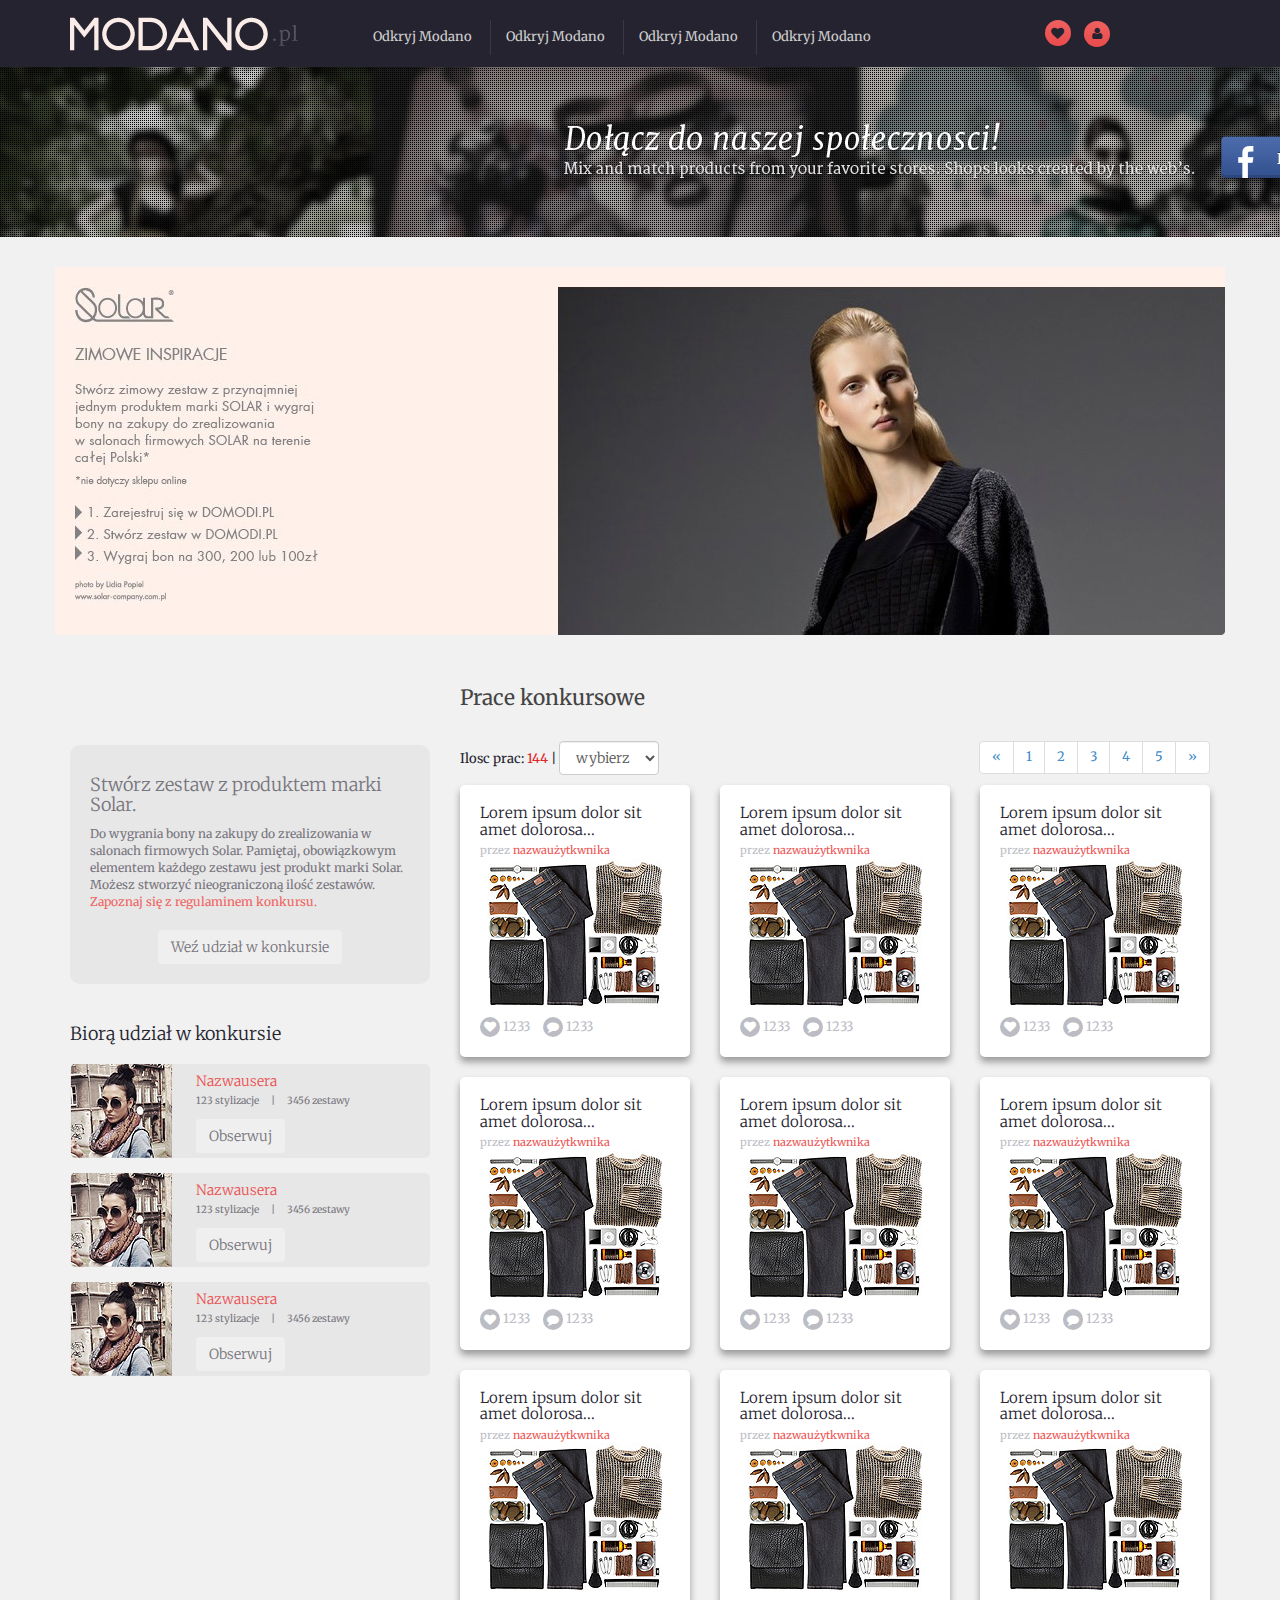
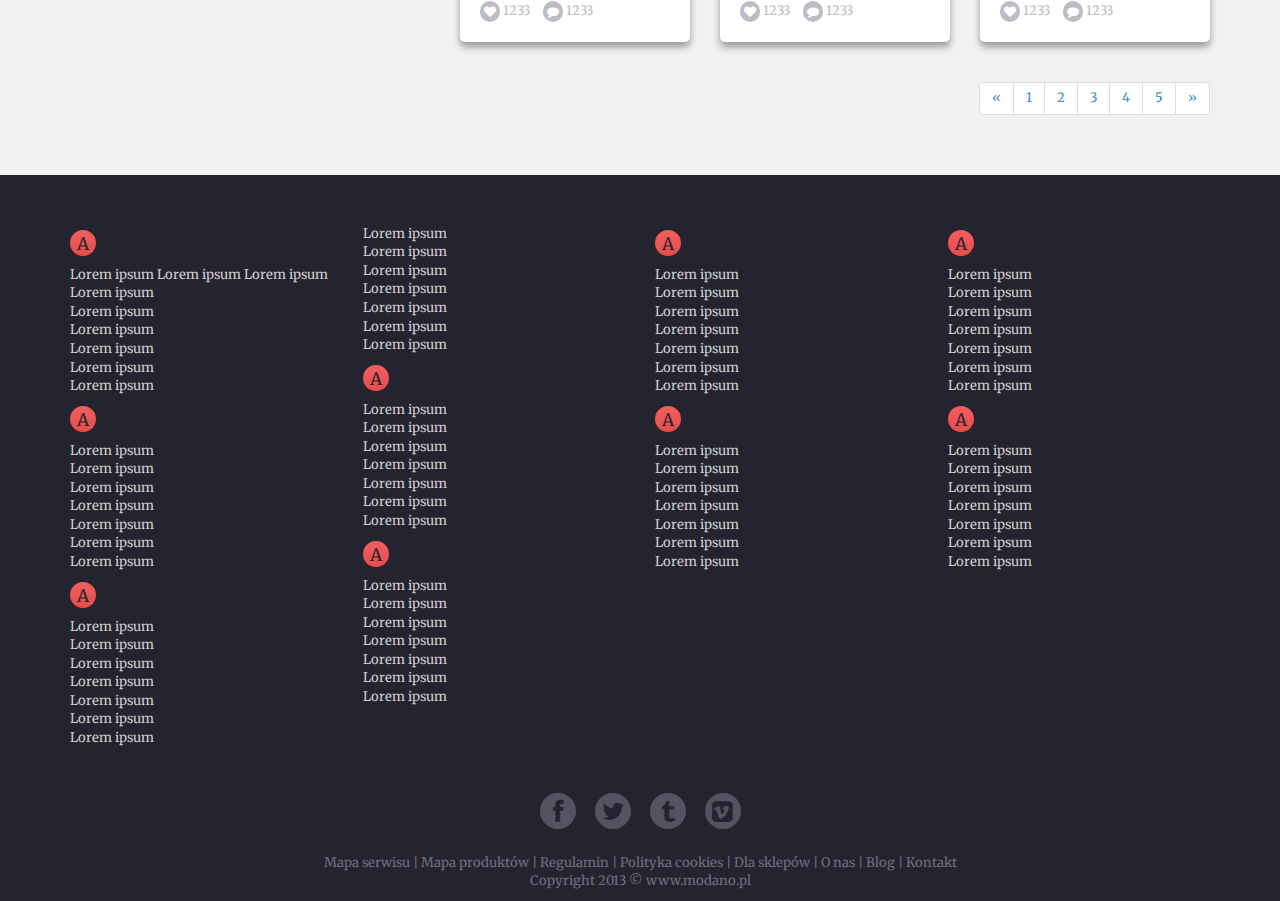
<file: konkurs.html>
<!DOCTYPE HTML>
<html>
<head>
    <meta http-equiv="Content-Type" content="text/html; charset=utf-8">
    <title>Dokument bez tytułu</title>
    <link href="assets/css/style.css" rel="stylesheet" type="text/css">
	<link href="assets/css/styles/blue.responsive.css" rel="stylesheet" type="text/css">
</head>
<body>

    <!-- header
    ======================================== -->
	<!-- top bar-->
    <div class="front-topbar">
    	<div class="container">
        	<div class="row">
            	<div class="col-md-3" id="logo-v1">
                	<a href="#"><img src="assets/img/logo.jpg" alt=""></a>
                </div>
                <div class="col-md-7">
                    <ul class="list-unstyled list-topbar list-inline margin-top-20">
                        <li><a href="#">Odkryj Modano</a></li> 
                        <li><a href="#">Odkryj Modano</a></li> 
                        <li><a href="#">Odkryj Modano</a></li>  
                        <li><a href="#">Odkryj Modano</a></li>            
                    </ul>
                </div>
                <div class="col-md-2">
                    <ul class="list-unstyled list-inline margin-top-20">
                        <li><a href="#" class="circleRed fa fa-heart"></a></li> 
                        <li class="dropdown">
                            <a href="#" class="dropdown-toggle circleRed fa fa-user" data-toggle="dropdown" data-hover="dropdown" data-delay="0" data-close-others="false"></a>
                            <ul class="dropdown-menu text-left pull-right"> 
                            <li><a href="#">Zaloguj się</a></li> 
                            <li><a href="#">Zarejestruj się</a></li>
                            </ul>
                        </li>                            
                    </ul>
                </div>
            </div>
        </div>
    </div>
	<!-- ./end top bar-->
    
    <div class="banner-home-v1" style="background:url(assets/img/demo/home/konkursBanner.jpg) no-repeat; height:170px">
    </div>
    
    <!-- content
    ======================================== -->
    <div class="content-v1">
        <div class="container">
            <div class="row margin-top-30 margin-bottom-40">
            	<div class="col-md-12">
                
                	<div class="row" style="background:#fff0e9; padding:0;">
                    	<div class="col-md-4 padding-20">
                        	<img src="assets/img/demo/home/solar.jpg" alt="">
                        </div>
                    	<div class="col-md-8 text-right no-right-padding">
                        	<div class="space20"></div>
                        	<img src="assets/img/demo/home/banner.jpg" alt="">
                        </div>
                    </div>
                
                	<div class="row margin-top-30">
                    	<div class="col-md-4">
                        
                        	<div class="profilUser margin-bottom-40">
                            	<h4>Stwórz zestaw z produktem marki Solar.</h4>
								<p>Do wygrania bony na zakupy do zrealizowania w salonach firmowych Solar. Pamiętaj, obowiązkowym elementem każdego zestawu jest produkt marki Solar. Możesz stworzyć nieograniczoną ilość zestawów. <a href="#">Zapoznaj się z regulaminem konkursu.</a></p>
                                
                                <div class="text-center margin-top-20"><button class="btn btn-orange">Weź udział w konkursie</button></div>
                            </div>
                            
                            <h4 class="margin-bottom-20">Biorą udział w konkursie</h4>
                            
                            <div class="row margin-bottom-15">
                            	<div class="col-md-12">
                                    <div class="frontUser">
                                        <img src="assets/img/demo/user.jpg" alt="">
                                        <div class="frontUser-box margin-top-10 pull-right">
                                            <h4>Nazwausera</h4>
                                            <ul class="list-unstyled list-inline">
                                                <li>123 stylizacje</li>
                                                <li><span class="sepspan">|</span></li>
                                                <li>3456 zestawy</li>
                                            </ul>
                                            <button class="btn btn-orange">Obserwuj</button>
                                        </div>
                                    </div>
                                </div>
                            </div>
                            <div class="row margin-bottom-15">
                            	<div class="col-md-12">
                                    <div class="frontUser">
                                        <img src="assets/img/demo/user.jpg" alt="">
                                        <div class="frontUser-box margin-top-10 pull-right">
                                            <h4>Nazwausera</h4>
                                            <ul class="list-unstyled list-inline">
                                                <li>123 stylizacje</li>
                                                <li><span class="sepspan">|</span></li>
                                                <li>3456 zestawy</li>
                                            </ul>
                                            <button class="btn btn-orange">Obserwuj</button>
                                        </div>
                                    </div>
                                </div>
                            </div>
                            <div class="row margin-bottom-15">
                            	<div class="col-md-12">
                                    <div class="frontUser">
                                        <img src="assets/img/demo/user.jpg" alt="">
                                        <div class="frontUser-box margin-top-10 pull-right">
                                            <h4>Nazwausera</h4>
                                            <ul class="list-unstyled list-inline">
                                                <li>123 stylizacje</li>
                                                <li><span class="sepspan">|</span></li>
                                                <li>3456 zestawy</li>
                                            </ul>
                                            <button class="btn btn-orange">Obserwuj</button>
                                        </div>
                                    </div>
                                </div>
                            </div>
                        
                        </div>
                    	<div class="col-md-8">
                        	<h2>Prace konkursowe</h2>
                            <div class="row margin-top-30 margin-bottom-10">
                                <div class="col-md-6">
                                    Ilosc prac: <span class="color-red">144</span>  | <select class="form-control"><option>wybierz</option><option>ostatnie</option></select>
                                </div>
                                <div class="col-md-6">
                                    <ul class="pagination no-margin pull-right">
                                      <li><a href="#">&laquo;</a></li>
                                      <li><a href="#">1</a></li>
                                      <li><a href="#">2</a></li>
                                      <li><a href="#">3</a></li>
                                      <li><a href="#">4</a></li>
                                      <li><a href="#">5</a></li>
                                      <li><a href="#">&raquo;</a></li>
                                    </ul>
                                </div>
                            </div>
                            
                            <!-- prace -->
                            <div class="row margin-bottom-20">
                                <div class="col-md-4">
                                    <!-- frontBox -->
                                    <div class="frontBox">
                                        <h4>Lorem ipsum dolor sit amet dolorosa...</h4>
                                        <div class="author no-bottom-margin">przez <a href="#">nazwaużytkwnika</a></div>
                                        <div class="frontBox-img margin-bottom-10">
                                            <a href="#">
                                                <img src="assets/img/demo/home/img-styl1.jpg" alt="">
                                                <em>
                                                    <i class="circleRed color-white fa fa-angle-right"> </i>
                                                </em>
                                            </a>
                                        </div>
                                        <ul class="list-unstyled list-inline">
                                            <li><span class="badge"><i class="fa fa-heart"></i></span> 1233</li>
                                            <li><span class="badge"><i class="fa fa-comment"></i></span> 1233</li>
                                        </ul>
                                    </div>
                                    <!-- ./end frontBox -->
                                </div>
                                <div class="col-md-4">
                                    <!-- frontBox -->
                                    <div class="frontBox">
                                        <h4>Lorem ipsum dolor sit amet dolorosa...</h4>
                                        <div class="author no-bottom-margin">przez <a href="#">nazwaużytkwnika</a></div>
                                        <div class="frontBox-img margin-bottom-10">
                                            <a href="#">
                                                <img src="assets/img/demo/home/img-styl1.jpg" alt="">
                                                <em>
                                                    <i class="circleRed color-white fa fa-angle-right"> </i>
                                                </em>
                                            </a>
                                        </div>
                                        <ul class="list-unstyled list-inline">
                                            <li><span class="badge"><i class="fa fa-heart"></i></span> 1233</li>
                                            <li><span class="badge"><i class="fa fa-comment"></i></span> 1233</li>
                                        </ul>
                                    </div>
                                    <!-- ./end frontBox -->
                                </div>
                                <div class="col-md-4">
                                    <!-- frontBox -->
                                    <div class="frontBox">
                                        <h4>Lorem ipsum dolor sit amet dolorosa...</h4>
                                        <div class="author no-bottom-margin">przez <a href="#">nazwaużytkwnika</a></div>
                                        <div class="frontBox-img margin-bottom-10">
                                            <a href="#">
                                                <img src="assets/img/demo/home/img-styl1.jpg" alt="">
                                                <em>
                                                    <i class="circleRed color-white fa fa-angle-right"> </i>
                                                </em>
                                            </a>
                                        </div>
                                        <ul class="list-unstyled list-inline">
                                            <li><span class="badge"><i class="fa fa-heart"></i></span> 1233</li>
                                            <li><span class="badge"><i class="fa fa-comment"></i></span> 1233</li>
                                        </ul>
                                    </div>
                                    <!-- ./end frontBox -->
                                </div>
                            </div>
                            <div class="row margin-bottom-20">
                                <div class="col-md-4">
                                    <!-- frontBox -->
                                    <div class="frontBox">
                                        <h4>Lorem ipsum dolor sit amet dolorosa...</h4>
                                        <div class="author no-bottom-margin">przez <a href="#">nazwaużytkwnika</a></div>
                                        <div class="frontBox-img margin-bottom-10">
                                            <a href="#">
                                                <img src="assets/img/demo/home/img-styl1.jpg" alt="">
                                                <em>
                                                    <i class="circleRed color-white fa fa-angle-right"> </i>
                                                </em>
                                            </a>
                                        </div>
                                        <ul class="list-unstyled list-inline">
                                            <li><span class="badge"><i class="fa fa-heart"></i></span> 1233</li>
                                            <li><span class="badge"><i class="fa fa-comment"></i></span> 1233</li>
                                        </ul>
                                    </div>
                                    <!-- ./end frontBox -->
                                </div>
                                <div class="col-md-4">
                                    <!-- frontBox -->
                                    <div class="frontBox">
                                        <h4>Lorem ipsum dolor sit amet dolorosa...</h4>
                                        <div class="author no-bottom-margin">przez <a href="#">nazwaużytkwnika</a></div>
                                        <div class="frontBox-img margin-bottom-10">
                                            <a href="#">
                                                <img src="assets/img/demo/home/img-styl1.jpg" alt="">
                                                <em>
                                                    <i class="circleRed color-white fa fa-angle-right"> </i>
                                                </em>
                                            </a>
                                        </div>
                                        <ul class="list-unstyled list-inline">
                                            <li><span class="badge"><i class="fa fa-heart"></i></span> 1233</li>
                                            <li><span class="badge"><i class="fa fa-comment"></i></span> 1233</li>
                                        </ul>
                                    </div>
                                    <!-- ./end frontBox -->
                                </div>
                                <div class="col-md-4">
                                    <!-- frontBox -->
                                    <div class="frontBox">
                                        <h4>Lorem ipsum dolor sit amet dolorosa...</h4>
                                        <div class="author no-bottom-margin">przez <a href="#">nazwaużytkwnika</a></div>
                                        <div class="frontBox-img margin-bottom-10">
                                            <a href="#">
                                                <img src="assets/img/demo/home/img-styl1.jpg" alt="">
                                                <em>
                                                    <i class="circleRed color-white fa fa-angle-right"> </i>
                                                </em>
                                            </a>
                                        </div>
                                        <ul class="list-unstyled list-inline">
                                            <li><span class="badge"><i class="fa fa-heart"></i></span> 1233</li>
                                            <li><span class="badge"><i class="fa fa-comment"></i></span> 1233</li>
                                        </ul>
                                    </div>
                                    <!-- ./end frontBox -->
                                </div>
                            </div>
                            <div class="row margin-bottom-20">
                                <div class="col-md-4">
                                    <!-- frontBox -->
                                    <div class="frontBox">
                                        <h4>Lorem ipsum dolor sit amet dolorosa...</h4>
                                        <div class="author no-bottom-margin">przez <a href="#">nazwaużytkwnika</a></div>
                                        <div class="frontBox-img margin-bottom-10">
                                            <a href="#">
                                                <img src="assets/img/demo/home/img-styl1.jpg" alt="">
                                                <em>
                                                    <i class="circleRed color-white fa fa-angle-right"> </i>
                                                </em>
                                            </a>
                                        </div>
                                        <ul class="list-unstyled list-inline">
                                            <li><span class="badge"><i class="fa fa-heart"></i></span> 1233</li>
                                            <li><span class="badge"><i class="fa fa-comment"></i></span> 1233</li>
                                        </ul>
                                    </div>
                                    <!-- ./end frontBox -->
                                </div>
                                <div class="col-md-4">
                                    <!-- frontBox -->
                                    <div class="frontBox">
                                        <h4>Lorem ipsum dolor sit amet dolorosa...</h4>
                                        <div class="author no-bottom-margin">przez <a href="#">nazwaużytkwnika</a></div>
                                        <div class="frontBox-img margin-bottom-10">
                                            <a href="#">
                                                <img src="assets/img/demo/home/img-styl1.jpg" alt="">
                                                <em>
                                                    <i class="circleRed color-white fa fa-angle-right"> </i>
                                                </em>
                                            </a>
                                        </div>
                                        <ul class="list-unstyled list-inline">
                                            <li><span class="badge"><i class="fa fa-heart"></i></span> 1233</li>
                                            <li><span class="badge"><i class="fa fa-comment"></i></span> 1233</li>
                                        </ul>
                                    </div>
                                    <!-- ./end frontBox -->
                                </div>
                                <div class="col-md-4">
                                    <!-- frontBox -->
                                    <div class="frontBox">
                                        <h4>Lorem ipsum dolor sit amet dolorosa...</h4>
                                        <div class="author no-bottom-margin">przez <a href="#">nazwaużytkwnika</a></div>
                                        <div class="frontBox-img margin-bottom-10">
                                            <a href="#">
                                                <img src="assets/img/demo/home/img-styl1.jpg" alt="">
                                                <em>
                                                    <i class="circleRed color-white fa fa-angle-right"> </i>
                                                </em>
                                            </a>
                                        </div>
                                        <ul class="list-unstyled list-inline">
                                            <li><span class="badge"><i class="fa fa-heart"></i></span> 1233</li>
                                            <li><span class="badge"><i class="fa fa-comment"></i></span> 1233</li>
                                        </ul>
                                    </div>
                                    <!-- ./end frontBox -->
                                </div>
                            </div>
                            <!-- prace -->
                            
                            <ul class="pagination pull-right">
                              <li><a href="#">&laquo;</a></li>
                              <li><a href="#">1</a></li>
                              <li><a href="#">2</a></li>
                              <li><a href="#">3</a></li>
                              <li><a href="#">4</a></li>
                              <li><a href="#">5</a></li>
                              <li><a href="#">&raquo;</a></li>
                            </ul>
                            
                        </div>
                    </div>
                    
                </div>
    		</div>
        </div>
    </div>
    
    
    <!-- footer
    ======================================== -->
    <div class="footer">
        <div class="container">
        	<div class="row">
            	<div class="col-md-3">
                	<span class="circleRed">A</span>
                	<ul class="list-unstyled">
                    	<li><a href="#">Lorem ipsum Lorem ipsum Lorem ipsum</a></li>
                    	<li><a href="#">Lorem ipsum</a></li>
                    	<li><a href="#">Lorem ipsum</a></li>
                    	<li><a href="#">Lorem ipsum</a></li>
                    	<li><a href="#">Lorem ipsum</a></li>
                    	<li><a href="#">Lorem ipsum</a></li>
                    	<li><a href="#">Lorem ipsum</a></li>
                    </ul>
                	<span class="circleRed">A</span>
                	<ul class="list-unstyled">
                    	<li><a href="#">Lorem ipsum</a></li>
                    	<li><a href="#">Lorem ipsum</a></li>
                    	<li><a href="#">Lorem ipsum</a></li>
                    	<li><a href="#">Lorem ipsum</a></li>
                    	<li><a href="#">Lorem ipsum</a></li>
                    	<li><a href="#">Lorem ipsum</a></li>
                    	<li><a href="#">Lorem ipsum</a></li>
                    </ul>
                	<span class="circleRed">A</span>
                	<ul class="list-unstyled">
                    	<li><a href="#">Lorem ipsum</a></li>
                    	<li><a href="#">Lorem ipsum</a></li>
                    	<li><a href="#">Lorem ipsum</a></li>
                    	<li><a href="#">Lorem ipsum</a></li>
                    	<li><a href="#">Lorem ipsum</a></li>
                    	<li><a href="#">Lorem ipsum</a></li>
                    	<li><a href="#">Lorem ipsum</a></li>
                    </ul>
                </div>
            	<div class="col-md-3">
                	<ul class="list-unstyled">
                    	<li><a href="#">Lorem ipsum</a></li>
                    	<li><a href="#">Lorem ipsum</a></li>
                    	<li><a href="#">Lorem ipsum</a></li>
                    	<li><a href="#">Lorem ipsum</a></li>
                    	<li><a href="#">Lorem ipsum</a></li>
                    	<li><a href="#">Lorem ipsum</a></li>
                    	<li><a href="#">Lorem ipsum</a></li>
                    </ul>
                	<span class="circleRed">A</span>
                	<ul class="list-unstyled">
                    	<li><a href="#">Lorem ipsum</a></li>
                    	<li><a href="#">Lorem ipsum</a></li>
                    	<li><a href="#">Lorem ipsum</a></li>
                    	<li><a href="#">Lorem ipsum</a></li>
                    	<li><a href="#">Lorem ipsum</a></li>
                    	<li><a href="#">Lorem ipsum</a></li>
                    	<li><a href="#">Lorem ipsum</a></li>
                    </ul>
                	<span class="circleRed">A</span>
                	<ul class="list-unstyled">
                    	<li><a href="#">Lorem ipsum</a></li>
                    	<li><a href="#">Lorem ipsum</a></li>
                    	<li><a href="#">Lorem ipsum</a></li>
                    	<li><a href="#">Lorem ipsum</a></li>
                    	<li><a href="#">Lorem ipsum</a></li>
                    	<li><a href="#">Lorem ipsum</a></li>
                    	<li><a href="#">Lorem ipsum</a></li>
                    </ul>
                </div>
            	<div class="col-md-3">
                	<span class="circleRed">A</span>
                	<ul class="list-unstyled">
                    	<li><a href="#">Lorem ipsum</a></li>
                    	<li><a href="#">Lorem ipsum</a></li>
                    	<li><a href="#">Lorem ipsum</a></li>
                    	<li><a href="#">Lorem ipsum</a></li>
                    	<li><a href="#">Lorem ipsum</a></li>
                    	<li><a href="#">Lorem ipsum</a></li>
                    	<li><a href="#">Lorem ipsum</a></li>
                    </ul>
                	<span class="circleRed">A</span>
                	<ul class="list-unstyled">
                    	<li><a href="#">Lorem ipsum</a></li>
                    	<li><a href="#">Lorem ipsum</a></li>
                    	<li><a href="#">Lorem ipsum</a></li>
                    	<li><a href="#">Lorem ipsum</a></li>
                    	<li><a href="#">Lorem ipsum</a></li>
                    	<li><a href="#">Lorem ipsum</a></li>
                    	<li><a href="#">Lorem ipsum</a></li>
                    </ul>
                </div>
            	<div class="col-md-3">
                	<span class="circleRed">A</span>
                	<ul class="list-unstyled">
                    	<li><a href="#">Lorem ipsum</a></li>
                    	<li><a href="#">Lorem ipsum</a></li>
                    	<li><a href="#">Lorem ipsum</a></li>
                    	<li><a href="#">Lorem ipsum</a></li>
                    	<li><a href="#">Lorem ipsum</a></li>
                    	<li><a href="#">Lorem ipsum</a></li>
                    	<li><a href="#">Lorem ipsum</a></li>
                    </ul>
                	<span class="circleRed">A</span>
                	<ul class="list-unstyled">
                    	<li><a href="#">Lorem ipsum</a></li>
                    	<li><a href="#">Lorem ipsum</a></li>
                    	<li><a href="#">Lorem ipsum</a></li>
                    	<li><a href="#">Lorem ipsum</a></li>
                    	<li><a href="#">Lorem ipsum</a></li>
                    	<li><a href="#">Lorem ipsum</a></li>
                    	<li><a href="#">Lorem ipsum</a></li>
                    </ul>
                </div>
            </div>
        </div>
    </div>
    
    <div class="copyright">
        <div class="container">
            <!-- footer social -->
        	<div class="row">
            	<div class="col-md-12 text-center footersocial">
                	<a href="#"><i class="fa fa-facebook"></i></a>
                	<a href="#"><i class="fa fa-twitter"></i></a>
                	<a href="#"><i class="fa fa-tumblr"></i></a>
                	<a href="#"><i class="fa fa-vimeo-square"></i></a>
                </div>
            </div>
            <!-- ./footer social -->
        
            <!-- footer menu -->
        	<div class="row">
            	<div class="col-md-12 text-center">
                	Mapa serwisu    |   Mapa produktów    |    Regulamin    |   Polityka cookies    |   Dla sklepów     |   O nas    |   Blog    |   Kontakt
                </div>
            </div>
            <!-- ./footer menu -->
            
            <!-- copyright -->
        	<div class="row">
            	<div class="col-md-12 text-center">
                    <p>
                        <span>Copyright 2013 &copy; www.modano.pl</span> 
                    </p>
                </div>
            </div>
            <!-- ./copyright -->
        </div>
    </div>
    
	
    <!-- jQuery
    ======================================== -->
    <script src="assets/js/jquery-1.10.2.js"></script>
    <script src="assets/js/bootstrap.js"></script>
    <script src="assets/js/jquery.ui.totop.js"></script>
    
</body>
</html>
</file>
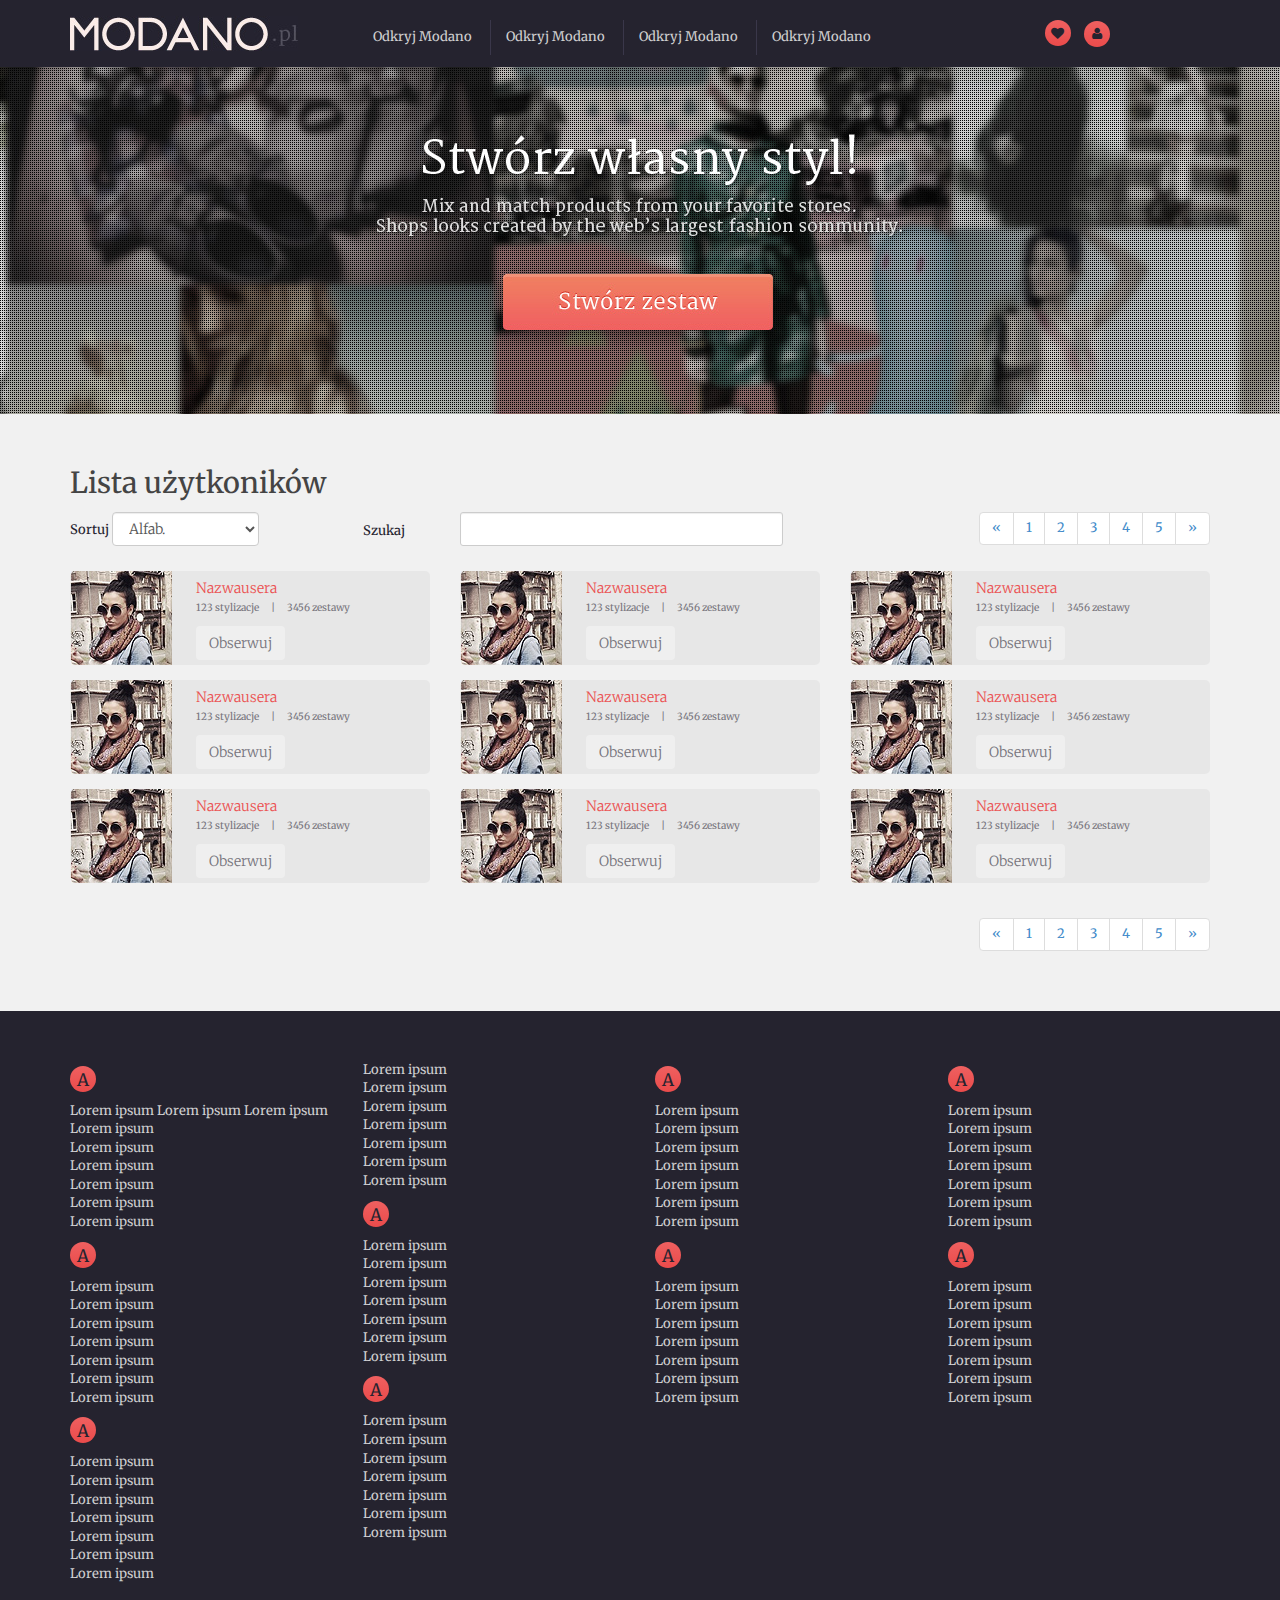
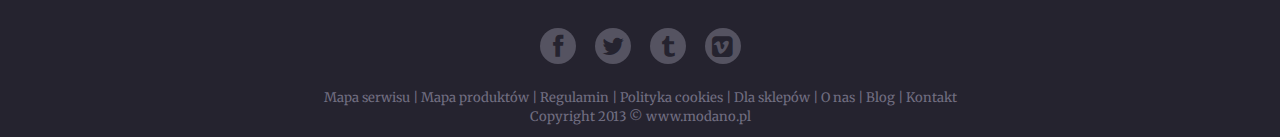
<file: lista-userow.html>
<!DOCTYPE HTML>
<html>
<head>
    <meta http-equiv="Content-Type" content="text/html; charset=utf-8">
    <title>Dokument bez tytułu</title>
    <link href="assets/css/style.css" rel="stylesheet" type="text/css">
	<link href="assets/css/styles/blue.responsive.css" rel="stylesheet" type="text/css">
</head>
<body>

    <!-- header
    ======================================== -->
	<!-- top bar-->
    <div class="front-topbar">
    	<div class="container">
        	<div class="row">
            	<div class="col-md-3" id="logo-v1">
                	<a href="#"><img src="assets/img/logo.jpg" alt=""></a>
                </div>
                <div class="col-md-7">
                    <ul class="list-unstyled list-topbar list-inline margin-top-20">
                        <li><a href="#">Odkryj Modano</a></li> 
                        <li><a href="#">Odkryj Modano</a></li> 
                        <li><a href="#">Odkryj Modano</a></li>  
                        <li><a href="#">Odkryj Modano</a></li>            
                    </ul>
                </div>
                <div class="col-md-2">
                    <ul class="list-unstyled list-inline margin-top-20">
                        <li><a href="#" class="circleRed fa fa-heart"></a></li> 
                        <li class="dropdown">
                            <a href="#" class="dropdown-toggle circleRed fa fa-user" data-toggle="dropdown" data-hover="dropdown" data-delay="0" data-close-others="false"></a>
                            <ul class="dropdown-menu text-left pull-right"> 
                            <li><a href="#">Zaloguj się</a></li> 
                            <li><a href="#">Zarejestruj się</a></li>
                            </ul>
                        </li>                            
                    </ul>
                </div>
            </div>
        </div>
    </div>
	<!-- ./end top bar-->
    
    

    <!-- banner
    ======================================== -->
    <div id="banner" class="banner-home-v1">
    </div>
    
    <!-- content
    ======================================== -->
    <div class="content-v1">
        <div class="container">
            <div class="row margin-top-30 margin-bottom-40">
            	<div class="col-md-12">
                
                	<h2 style="font-size:29px; line-height: 38px;">Lista użytkoników</h2>
                    
                    <div class="row userAction margin-bottom-25">
                    	<div class="col-md-3">Sortuj <select class="form-control"><option>Alfab.</option><option>Ostatnia wizyta</option></select></div>
                        <div class="col-md-1 margin-top-10">Szukaj</div>
                    	<div class="col-md-4">
                        	<form class="form-inline">           
                                <div id="custom-search-input">
                                    <div class="input-group col-md-12">
                                        <input type="text" class="  search-query form-control" />
                                        <span class="input-group-btn">
                                            <button class="btn btn-danger" type="button">
                                                <span class=" glyphicon glyphicon-search"></span>
                                            </button>
                                        </span>
                                    </div>
                                </div>
                        	</form> 
                        </div>
                    	<div class="col-md-4">
                            <ul class="pagination no-margin pull-right">
                                <li><a href="#">&laquo;</a></li>
                                <li><a href="#">1</a></li>
                                <li><a href="#">2</a></li>
                                <li><a href="#">3</a></li>
                                <li><a href="#">4</a></li>
                                <li><a href="#">5</a></li>
                                <li><a href="#">&raquo;</a></li>
                            </ul>
                        </div>
                    </div>
                    
                    <div class="row margin-bottom-15">
                    	<div class="col-md-4">
                        	<div class="frontUser">
                            	<img src="assets/img/demo/user.jpg" alt="">
                                <div class="frontUser-box margin-top-10 pull-right">
                                	<h4>Nazwausera</h4>
                                    <ul class="list-unstyled list-inline">
                                    	<li>123 stylizacje</li>
                                        <li><span class="sepspan">|</span></li>
                                        <li>3456 zestawy</li>
                                    </ul>
                                    <button class="btn btn-orange">Obserwuj</button>
                                </div>
                            </div>
                        </div>
                    	<div class="col-md-4">
                        	<div class="frontUser">
                            	<img src="assets/img/demo/user.jpg" alt="">
                                <div class="frontUser-box margin-top-10 pull-right">
                                	<h4>Nazwausera</h4>
                                    <ul class="list-unstyled list-inline">
                                    	<li>123 stylizacje</li>
                                        <li><span class="sepspan">|</span></li>
                                        <li>3456 zestawy</li>
                                    </ul>
                                    <button class="btn btn-orange">Obserwuj</button>
                                </div>
                            </div>
                        </div>
                    	<div class="col-md-4">
                        	<div class="frontUser">
                            	<img src="assets/img/demo/user.jpg" alt="">
                                <div class="frontUser-box margin-top-10 pull-right">
                                	<h4>Nazwausera</h4>
                                    <ul class="list-unstyled list-inline">
                                    	<li>123 stylizacje</li>
                                        <li><span class="sepspan">|</span></li>
                                        <li>3456 zestawy</li>
                                    </ul>
                                    <button class="btn btn-orange">Obserwuj</button>
                                </div>
                            </div>
                        </div>
                    </div>
                    
                    <div class="row margin-bottom-15">
                    	<div class="col-md-4">
                        	<div class="frontUser">
                            	<img src="assets/img/demo/user.jpg" alt="">
                                <div class="frontUser-box margin-top-10 pull-right">
                                	<h4>Nazwausera</h4>
                                    <ul class="list-unstyled list-inline">
                                    	<li>123 stylizacje</li>
                                        <li><span class="sepspan">|</span></li>
                                        <li>3456 zestawy</li>
                                    </ul>
                                    <button class="btn btn-orange">Obserwuj</button>
                                </div>
                            </div>
                        </div>
                    	<div class="col-md-4">
                        	<div class="frontUser">
                            	<img src="assets/img/demo/user.jpg" alt="">
                                <div class="frontUser-box margin-top-10 pull-right">
                                	<h4>Nazwausera</h4>
                                    <ul class="list-unstyled list-inline">
                                    	<li>123 stylizacje</li>
                                        <li><span class="sepspan">|</span></li>
                                        <li>3456 zestawy</li>
                                    </ul>
                                    <button class="btn btn-orange">Obserwuj</button>
                                </div>
                            </div>
                        </div>
                    	<div class="col-md-4">
                        	<div class="frontUser">
                            	<img src="assets/img/demo/user.jpg" alt="">
                                <div class="frontUser-box margin-top-10 pull-right">
                                	<h4>Nazwausera</h4>
                                    <ul class="list-unstyled list-inline">
                                    	<li>123 stylizacje</li>
                                        <li><span class="sepspan">|</span></li>
                                        <li>3456 zestawy</li>
                                    </ul>
                                    <button class="btn btn-orange">Obserwuj</button>
                                </div>
                            </div>
                        </div>
                    </div>
                    
                    <div class="row margin-bottom-15">
                    	<div class="col-md-4">
                        	<div class="frontUser">
                            	<img src="assets/img/demo/user.jpg" alt="">
                                <div class="frontUser-box margin-top-10 pull-right">
                                	<h4>Nazwausera</h4>
                                    <ul class="list-unstyled list-inline">
                                    	<li>123 stylizacje</li>
                                        <li><span class="sepspan">|</span></li>
                                        <li>3456 zestawy</li>
                                    </ul>
                                    <button class="btn btn-orange">Obserwuj</button>
                                </div>
                            </div>
                        </div>
                    	<div class="col-md-4">
                        	<div class="frontUser">
                            	<img src="assets/img/demo/user.jpg" alt="">
                                <div class="frontUser-box margin-top-10 pull-right">
                                	<h4>Nazwausera</h4>
                                    <ul class="list-unstyled list-inline">
                                    	<li>123 stylizacje</li>
                                        <li><span class="sepspan">|</span></li>
                                        <li>3456 zestawy</li>
                                    </ul>
                                    <button class="btn btn-orange">Obserwuj</button>
                                </div>
                            </div>
                        </div>
                    	<div class="col-md-4">
                        	<div class="frontUser">
                            	<img src="assets/img/demo/user.jpg" alt="">
                                <div class="frontUser-box margin-top-10 pull-right">
                                	<h4>Nazwausera</h4>
                                    <ul class="list-unstyled list-inline">
                                    	<li>123 stylizacje</li>
                                        <li><span class="sepspan">|</span></li>
                                        <li>3456 zestawy</li>
                                    </ul>
                                    <button class="btn btn-orange">Obserwuj</button>
                                </div>
                            </div>
                        </div>
                    </div>
                    
                    <ul class="pagination pull-right">
                        <li><a href="#">&laquo;</a></li>
                        <li><a href="#">1</a></li>
                        <li><a href="#">2</a></li>
                        <li><a href="#">3</a></li>
                        <li><a href="#">4</a></li>
                        <li><a href="#">5</a></li>
                        <li><a href="#">&raquo;</a></li>
                    </ul>
                </div>
    		</div>
            
        </div>
    </div>
    
    
    <!-- footer
    ======================================== -->
    <div class="footer">
        <div class="container">
        	<div class="row">
            	<div class="col-md-3">
                	<span class="circleRed">A</span>
                	<ul class="list-unstyled">
                    	<li><a href="#">Lorem ipsum Lorem ipsum Lorem ipsum</a></li>
                    	<li><a href="#">Lorem ipsum</a></li>
                    	<li><a href="#">Lorem ipsum</a></li>
                    	<li><a href="#">Lorem ipsum</a></li>
                    	<li><a href="#">Lorem ipsum</a></li>
                    	<li><a href="#">Lorem ipsum</a></li>
                    	<li><a href="#">Lorem ipsum</a></li>
                    </ul>
                	<span class="circleRed">A</span>
                	<ul class="list-unstyled">
                    	<li><a href="#">Lorem ipsum</a></li>
                    	<li><a href="#">Lorem ipsum</a></li>
                    	<li><a href="#">Lorem ipsum</a></li>
                    	<li><a href="#">Lorem ipsum</a></li>
                    	<li><a href="#">Lorem ipsum</a></li>
                    	<li><a href="#">Lorem ipsum</a></li>
                    	<li><a href="#">Lorem ipsum</a></li>
                    </ul>
                	<span class="circleRed">A</span>
                	<ul class="list-unstyled">
                    	<li><a href="#">Lorem ipsum</a></li>
                    	<li><a href="#">Lorem ipsum</a></li>
                    	<li><a href="#">Lorem ipsum</a></li>
                    	<li><a href="#">Lorem ipsum</a></li>
                    	<li><a href="#">Lorem ipsum</a></li>
                    	<li><a href="#">Lorem ipsum</a></li>
                    	<li><a href="#">Lorem ipsum</a></li>
                    </ul>
                </div>
            	<div class="col-md-3">
                	<ul class="list-unstyled">
                    	<li><a href="#">Lorem ipsum</a></li>
                    	<li><a href="#">Lorem ipsum</a></li>
                    	<li><a href="#">Lorem ipsum</a></li>
                    	<li><a href="#">Lorem ipsum</a></li>
                    	<li><a href="#">Lorem ipsum</a></li>
                    	<li><a href="#">Lorem ipsum</a></li>
                    	<li><a href="#">Lorem ipsum</a></li>
                    </ul>
                	<span class="circleRed">A</span>
                	<ul class="list-unstyled">
                    	<li><a href="#">Lorem ipsum</a></li>
                    	<li><a href="#">Lorem ipsum</a></li>
                    	<li><a href="#">Lorem ipsum</a></li>
                    	<li><a href="#">Lorem ipsum</a></li>
                    	<li><a href="#">Lorem ipsum</a></li>
                    	<li><a href="#">Lorem ipsum</a></li>
                    	<li><a href="#">Lorem ipsum</a></li>
                    </ul>
                	<span class="circleRed">A</span>
                	<ul class="list-unstyled">
                    	<li><a href="#">Lorem ipsum</a></li>
                    	<li><a href="#">Lorem ipsum</a></li>
                    	<li><a href="#">Lorem ipsum</a></li>
                    	<li><a href="#">Lorem ipsum</a></li>
                    	<li><a href="#">Lorem ipsum</a></li>
                    	<li><a href="#">Lorem ipsum</a></li>
                    	<li><a href="#">Lorem ipsum</a></li>
                    </ul>
                </div>
            	<div class="col-md-3">
                	<span class="circleRed">A</span>
                	<ul class="list-unstyled">
                    	<li><a href="#">Lorem ipsum</a></li>
                    	<li><a href="#">Lorem ipsum</a></li>
                    	<li><a href="#">Lorem ipsum</a></li>
                    	<li><a href="#">Lorem ipsum</a></li>
                    	<li><a href="#">Lorem ipsum</a></li>
                    	<li><a href="#">Lorem ipsum</a></li>
                    	<li><a href="#">Lorem ipsum</a></li>
                    </ul>
                	<span class="circleRed">A</span>
                	<ul class="list-unstyled">
                    	<li><a href="#">Lorem ipsum</a></li>
                    	<li><a href="#">Lorem ipsum</a></li>
                    	<li><a href="#">Lorem ipsum</a></li>
                    	<li><a href="#">Lorem ipsum</a></li>
                    	<li><a href="#">Lorem ipsum</a></li>
                    	<li><a href="#">Lorem ipsum</a></li>
                    	<li><a href="#">Lorem ipsum</a></li>
                    </ul>
                </div>
            	<div class="col-md-3">
                	<span class="circleRed">A</span>
                	<ul class="list-unstyled">
                    	<li><a href="#">Lorem ipsum</a></li>
                    	<li><a href="#">Lorem ipsum</a></li>
                    	<li><a href="#">Lorem ipsum</a></li>
                    	<li><a href="#">Lorem ipsum</a></li>
                    	<li><a href="#">Lorem ipsum</a></li>
                    	<li><a href="#">Lorem ipsum</a></li>
                    	<li><a href="#">Lorem ipsum</a></li>
                    </ul>
                	<span class="circleRed">A</span>
                	<ul class="list-unstyled">
                    	<li><a href="#">Lorem ipsum</a></li>
                    	<li><a href="#">Lorem ipsum</a></li>
                    	<li><a href="#">Lorem ipsum</a></li>
                    	<li><a href="#">Lorem ipsum</a></li>
                    	<li><a href="#">Lorem ipsum</a></li>
                    	<li><a href="#">Lorem ipsum</a></li>
                    	<li><a href="#">Lorem ipsum</a></li>
                    </ul>
                </div>
            </div>
        </div>
    </div>
    
    <div class="copyright">
        <div class="container">
            <!-- footer social -->
        	<div class="row">
            	<div class="col-md-12 text-center footersocial">
                	<a href="#"><i class="fa fa-facebook"></i></a>
                	<a href="#"><i class="fa fa-twitter"></i></a>
                	<a href="#"><i class="fa fa-tumblr"></i></a>
                	<a href="#"><i class="fa fa-vimeo-square"></i></a>
                </div>
            </div>
            <!-- ./footer social -->
        
            <!-- footer menu -->
        	<div class="row">
            	<div class="col-md-12 text-center">
                	Mapa serwisu    |   Mapa produktów    |    Regulamin    |   Polityka cookies    |   Dla sklepów     |   O nas    |   Blog    |   Kontakt
                </div>
            </div>
            <!-- ./footer menu -->
            
            <!-- copyright -->
        	<div class="row">
            	<div class="col-md-12 text-center">
                    <p>
                        <span>Copyright 2013 &copy; www.modano.pl</span> 
                    </p>
                </div>
            </div>
            <!-- ./copyright -->
        </div>
    </div>
    
	
    <!-- jQuery
    ======================================== -->
    <script src="assets/js/jquery-1.10.2.js"></script>
    <script src="assets/js/bootstrap.js"></script>
    <script src="assets/js/jquery.ui.totop.js"></script>
    
</body>
</html>
</file>
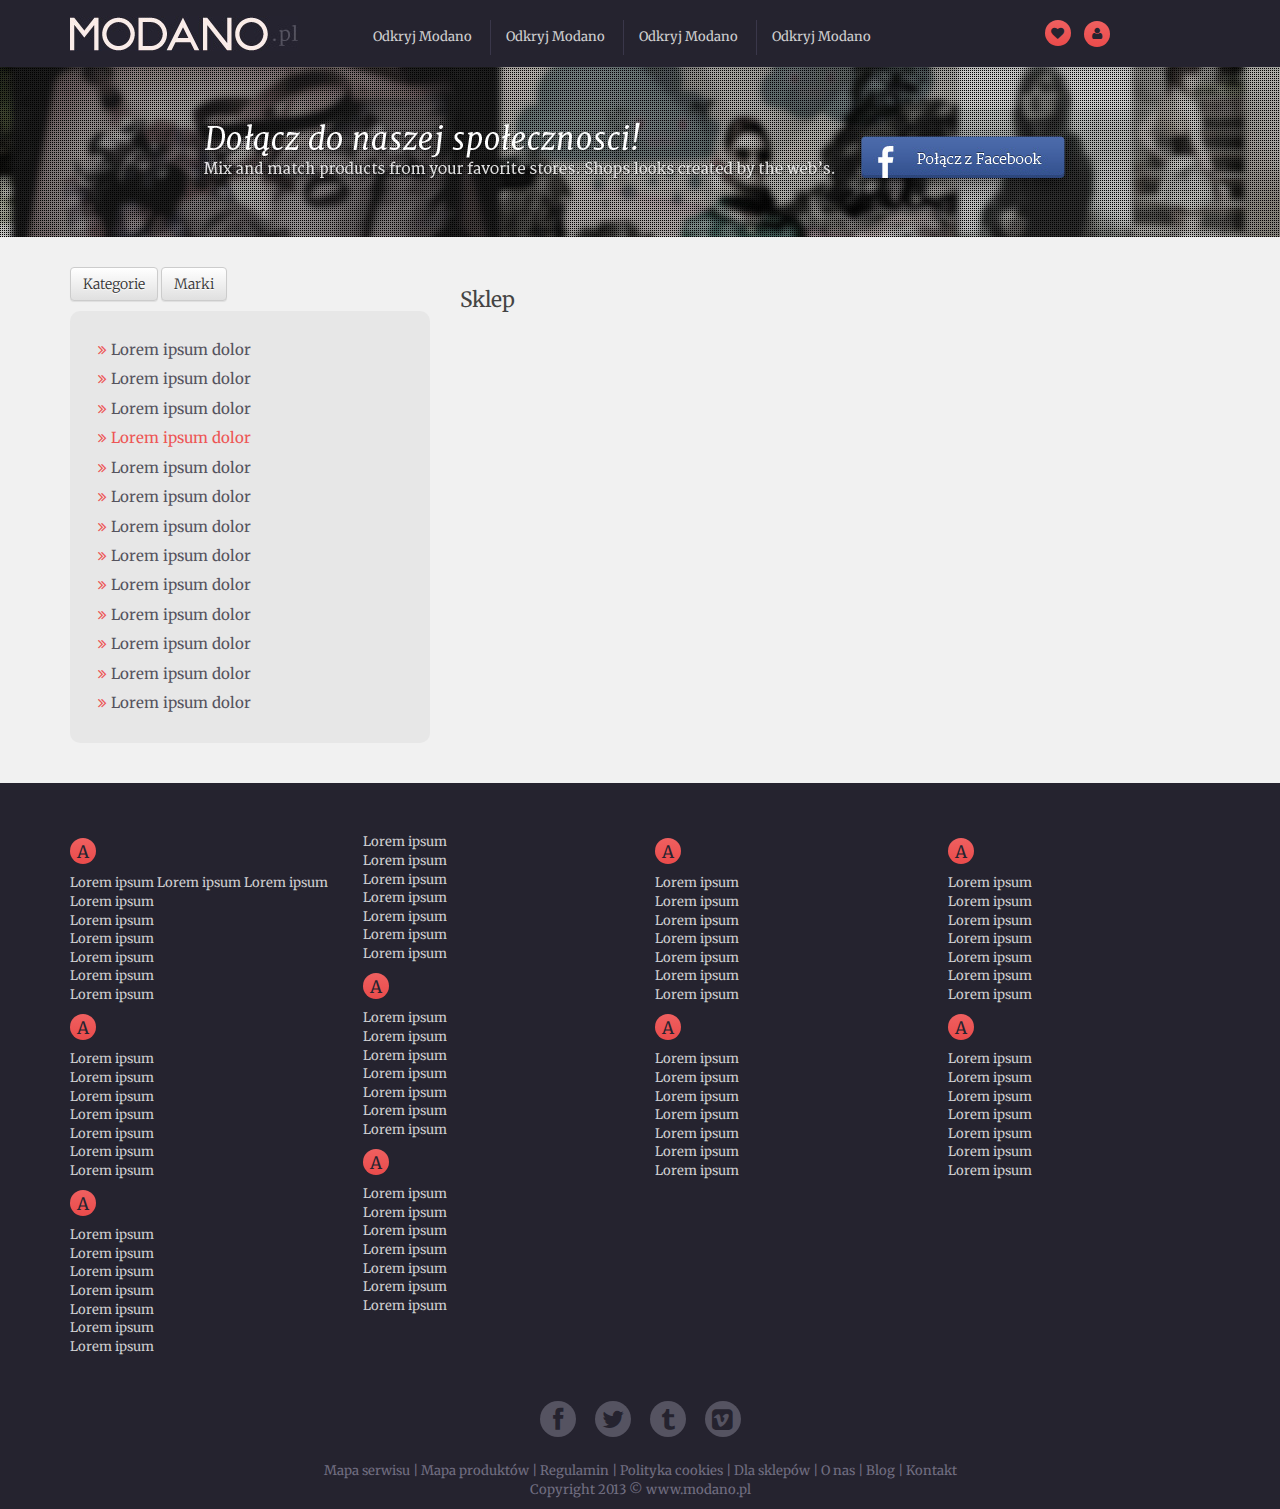
<file: sklep.html>
<!DOCTYPE HTML>
<html>
<head>
    <meta http-equiv="Content-Type" content="text/html; charset=utf-8">
    <title>Dokument bez tytułu</title>
    <link href="assets/css/style.css" rel="stylesheet" type="text/css">
	<link href="assets/css/styles/blue.responsive.css" rel="stylesheet" type="text/css">
</head>
<body>

    <!-- header
    ======================================== -->
	<!-- top bar-->
    <div class="front-topbar">
    	<div class="container">
        	<div class="row">
            	<div class="col-md-3" id="logo-v1">
                	<a href="#"><img src="assets/img/logo.jpg" alt=""></a>
                </div>
                <div class="col-md-7">
                    <ul class="list-unstyled list-topbar list-inline margin-top-20">
                        <li><a href="#">Odkryj Modano</a></li> 
                        <li><a href="#">Odkryj Modano</a></li> 
                        <li><a href="#">Odkryj Modano</a></li>  
                        <li><a href="#">Odkryj Modano</a></li>            
                    </ul>
                </div>
                <div class="col-md-2">
                    <ul class="list-unstyled list-inline margin-top-20">
                        <li><a href="#" class="circleRed fa fa-heart"></a></li> 
                        <li class="dropdown">
                            <a href="#" class="dropdown-toggle circleRed fa fa-user" data-toggle="dropdown" data-hover="dropdown" data-delay="0" data-close-others="false"></a>
                            <ul class="dropdown-menu text-left pull-right"> 
                            <li><a href="#">Zaloguj się</a></li> 
                            <li><a href="#">Zarejestruj się</a></li>
                            </ul>
                        </li>                            
                    </ul>
                </div>
            </div>
        </div>
    </div>
	<!-- ./end top bar-->
    
    

    <!-- banner
    ======================================== -->
    <div class="banner-home-v1" style="background:url(assets/img/demo/home/konkursBanner.jpg) center no-repeat; height:170px">
    </div>
    
    <!-- content
    ======================================== -->
    <div class="content-v1">
        <div class="container">
            <div class="row margin-top-30 margin-bottom-40">
                <div class="col-md-4">
                
                	<div class="margin-bottom-10">
                    	<button class="btn btn-default">Kategorie</button>
                    	<button class="btn btn-default">Marki</button>
                    </div>
                	
                    <div class="profilUser margin-top-10">
                    	<ul class="list-unstyled list-category">
                        	<li><a href="#"><i class="fa fa-angle-double-right"></i> Lorem ipsum dolor</a></li>
                        	<li><a href="#"><i class="fa fa-angle-double-right"></i> Lorem ipsum dolor</a></li>
                        	<li><a href="#"><i class="fa fa-angle-double-right"></i> Lorem ipsum dolor</a></li>
                        	<li class="active"><a href="#"><i class="fa fa-angle-double-right"></i> Lorem ipsum dolor</a></li>
                        	<li><a href="#"><i class="fa fa-angle-double-right"></i> Lorem ipsum dolor</a></li>
                        	<li><a href="#"><i class="fa fa-angle-double-right"></i> Lorem ipsum dolor</a></li>
                        	<li><a href="#"><i class="fa fa-angle-double-right"></i> Lorem ipsum dolor</a></li>
                        	<li><a href="#"><i class="fa fa-angle-double-right"></i> Lorem ipsum dolor</a></li>
                        	<li><a href="#"><i class="fa fa-angle-double-right"></i> Lorem ipsum dolor</a></li>
                        	<li><a href="#"><i class="fa fa-angle-double-right"></i> Lorem ipsum dolor</a></li>
                        	<li><a href="#"><i class="fa fa-angle-double-right"></i> Lorem ipsum dolor</a></li>
                        	<li><a href="#"><i class="fa fa-angle-double-right"></i> Lorem ipsum dolor</a></li>
                        	<li><a href="#"><i class="fa fa-angle-double-right"></i> Lorem ipsum dolor</a></li>
                        </ul>
                    </div>
                    
                </div>
            	<div class="col-md-8">
                    <h2>Sklep</h2>
                </div>
    		</div>
            
        </div>
    </div>
    
    
    <!-- footer
    ======================================== -->
    <div class="footer">
        <div class="container">
        	<div class="row">
            	<div class="col-md-3">
                	<span class="circleRed">A</span>
                	<ul class="list-unstyled">
                    	<li><a href="#">Lorem ipsum Lorem ipsum Lorem ipsum</a></li>
                    	<li><a href="#">Lorem ipsum</a></li>
                    	<li><a href="#">Lorem ipsum</a></li>
                    	<li><a href="#">Lorem ipsum</a></li>
                    	<li><a href="#">Lorem ipsum</a></li>
                    	<li><a href="#">Lorem ipsum</a></li>
                    	<li><a href="#">Lorem ipsum</a></li>
                    </ul>
                	<span class="circleRed">A</span>
                	<ul class="list-unstyled">
                    	<li><a href="#">Lorem ipsum</a></li>
                    	<li><a href="#">Lorem ipsum</a></li>
                    	<li><a href="#">Lorem ipsum</a></li>
                    	<li><a href="#">Lorem ipsum</a></li>
                    	<li><a href="#">Lorem ipsum</a></li>
                    	<li><a href="#">Lorem ipsum</a></li>
                    	<li><a href="#">Lorem ipsum</a></li>
                    </ul>
                	<span class="circleRed">A</span>
                	<ul class="list-unstyled">
                    	<li><a href="#">Lorem ipsum</a></li>
                    	<li><a href="#">Lorem ipsum</a></li>
                    	<li><a href="#">Lorem ipsum</a></li>
                    	<li><a href="#">Lorem ipsum</a></li>
                    	<li><a href="#">Lorem ipsum</a></li>
                    	<li><a href="#">Lorem ipsum</a></li>
                    	<li><a href="#">Lorem ipsum</a></li>
                    </ul>
                </div>
            	<div class="col-md-3">
                	<ul class="list-unstyled">
                    	<li><a href="#">Lorem ipsum</a></li>
                    	<li><a href="#">Lorem ipsum</a></li>
                    	<li><a href="#">Lorem ipsum</a></li>
                    	<li><a href="#">Lorem ipsum</a></li>
                    	<li><a href="#">Lorem ipsum</a></li>
                    	<li><a href="#">Lorem ipsum</a></li>
                    	<li><a href="#">Lorem ipsum</a></li>
                    </ul>
                	<span class="circleRed">A</span>
                	<ul class="list-unstyled">
                    	<li><a href="#">Lorem ipsum</a></li>
                    	<li><a href="#">Lorem ipsum</a></li>
                    	<li><a href="#">Lorem ipsum</a></li>
                    	<li><a href="#">Lorem ipsum</a></li>
                    	<li><a href="#">Lorem ipsum</a></li>
                    	<li><a href="#">Lorem ipsum</a></li>
                    	<li><a href="#">Lorem ipsum</a></li>
                    </ul>
                	<span class="circleRed">A</span>
                	<ul class="list-unstyled">
                    	<li><a href="#">Lorem ipsum</a></li>
                    	<li><a href="#">Lorem ipsum</a></li>
                    	<li><a href="#">Lorem ipsum</a></li>
                    	<li><a href="#">Lorem ipsum</a></li>
                    	<li><a href="#">Lorem ipsum</a></li>
                    	<li><a href="#">Lorem ipsum</a></li>
                    	<li><a href="#">Lorem ipsum</a></li>
                    </ul>
                </div>
            	<div class="col-md-3">
                	<span class="circleRed">A</span>
                	<ul class="list-unstyled">
                    	<li><a href="#">Lorem ipsum</a></li>
                    	<li><a href="#">Lorem ipsum</a></li>
                    	<li><a href="#">Lorem ipsum</a></li>
                    	<li><a href="#">Lorem ipsum</a></li>
                    	<li><a href="#">Lorem ipsum</a></li>
                    	<li><a href="#">Lorem ipsum</a></li>
                    	<li><a href="#">Lorem ipsum</a></li>
                    </ul>
                	<span class="circleRed">A</span>
                	<ul class="list-unstyled">
                    	<li><a href="#">Lorem ipsum</a></li>
                    	<li><a href="#">Lorem ipsum</a></li>
                    	<li><a href="#">Lorem ipsum</a></li>
                    	<li><a href="#">Lorem ipsum</a></li>
                    	<li><a href="#">Lorem ipsum</a></li>
                    	<li><a href="#">Lorem ipsum</a></li>
                    	<li><a href="#">Lorem ipsum</a></li>
                    </ul>
                </div>
            	<div class="col-md-3">
                	<span class="circleRed">A</span>
                	<ul class="list-unstyled">
                    	<li><a href="#">Lorem ipsum</a></li>
                    	<li><a href="#">Lorem ipsum</a></li>
                    	<li><a href="#">Lorem ipsum</a></li>
                    	<li><a href="#">Lorem ipsum</a></li>
                    	<li><a href="#">Lorem ipsum</a></li>
                    	<li><a href="#">Lorem ipsum</a></li>
                    	<li><a href="#">Lorem ipsum</a></li>
                    </ul>
                	<span class="circleRed">A</span>
                	<ul class="list-unstyled">
                    	<li><a href="#">Lorem ipsum</a></li>
                    	<li><a href="#">Lorem ipsum</a></li>
                    	<li><a href="#">Lorem ipsum</a></li>
                    	<li><a href="#">Lorem ipsum</a></li>
                    	<li><a href="#">Lorem ipsum</a></li>
                    	<li><a href="#">Lorem ipsum</a></li>
                    	<li><a href="#">Lorem ipsum</a></li>
                    </ul>
                </div>
            </div>
        </div>
    </div>
    
    <div class="copyright">
        <div class="container">
            <!-- footer social -->
        	<div class="row">
            	<div class="col-md-12 text-center footersocial">
                	<a href="#"><i class="fa fa-facebook"></i></a>
                	<a href="#"><i class="fa fa-twitter"></i></a>
                	<a href="#"><i class="fa fa-tumblr"></i></a>
                	<a href="#"><i class="fa fa-vimeo-square"></i></a>
                </div>
            </div>
            <!-- ./footer social -->
        
            <!-- footer menu -->
        	<div class="row">
            	<div class="col-md-12 text-center">
                	Mapa serwisu    |   Mapa produktów    |    Regulamin    |   Polityka cookies    |   Dla sklepów     |   O nas    |   Blog    |   Kontakt
                </div>
            </div>
            <!-- ./footer menu -->
            
            <!-- copyright -->
        	<div class="row">
            	<div class="col-md-12 text-center">
                    <p>
                        <span>Copyright 2013 &copy; www.modano.pl</span> 
                    </p>
                </div>
            </div>
            <!-- ./copyright -->
        </div>
    </div>
    
	
    <!-- jQuery
    ======================================== -->
    <script src="assets/js/jquery-1.10.2.js"></script>
    <script src="assets/js/bootstrap.js"></script>
    <script src="assets/js/jquery.ui.totop.js"></script>
    
</body>
</html>
</file>
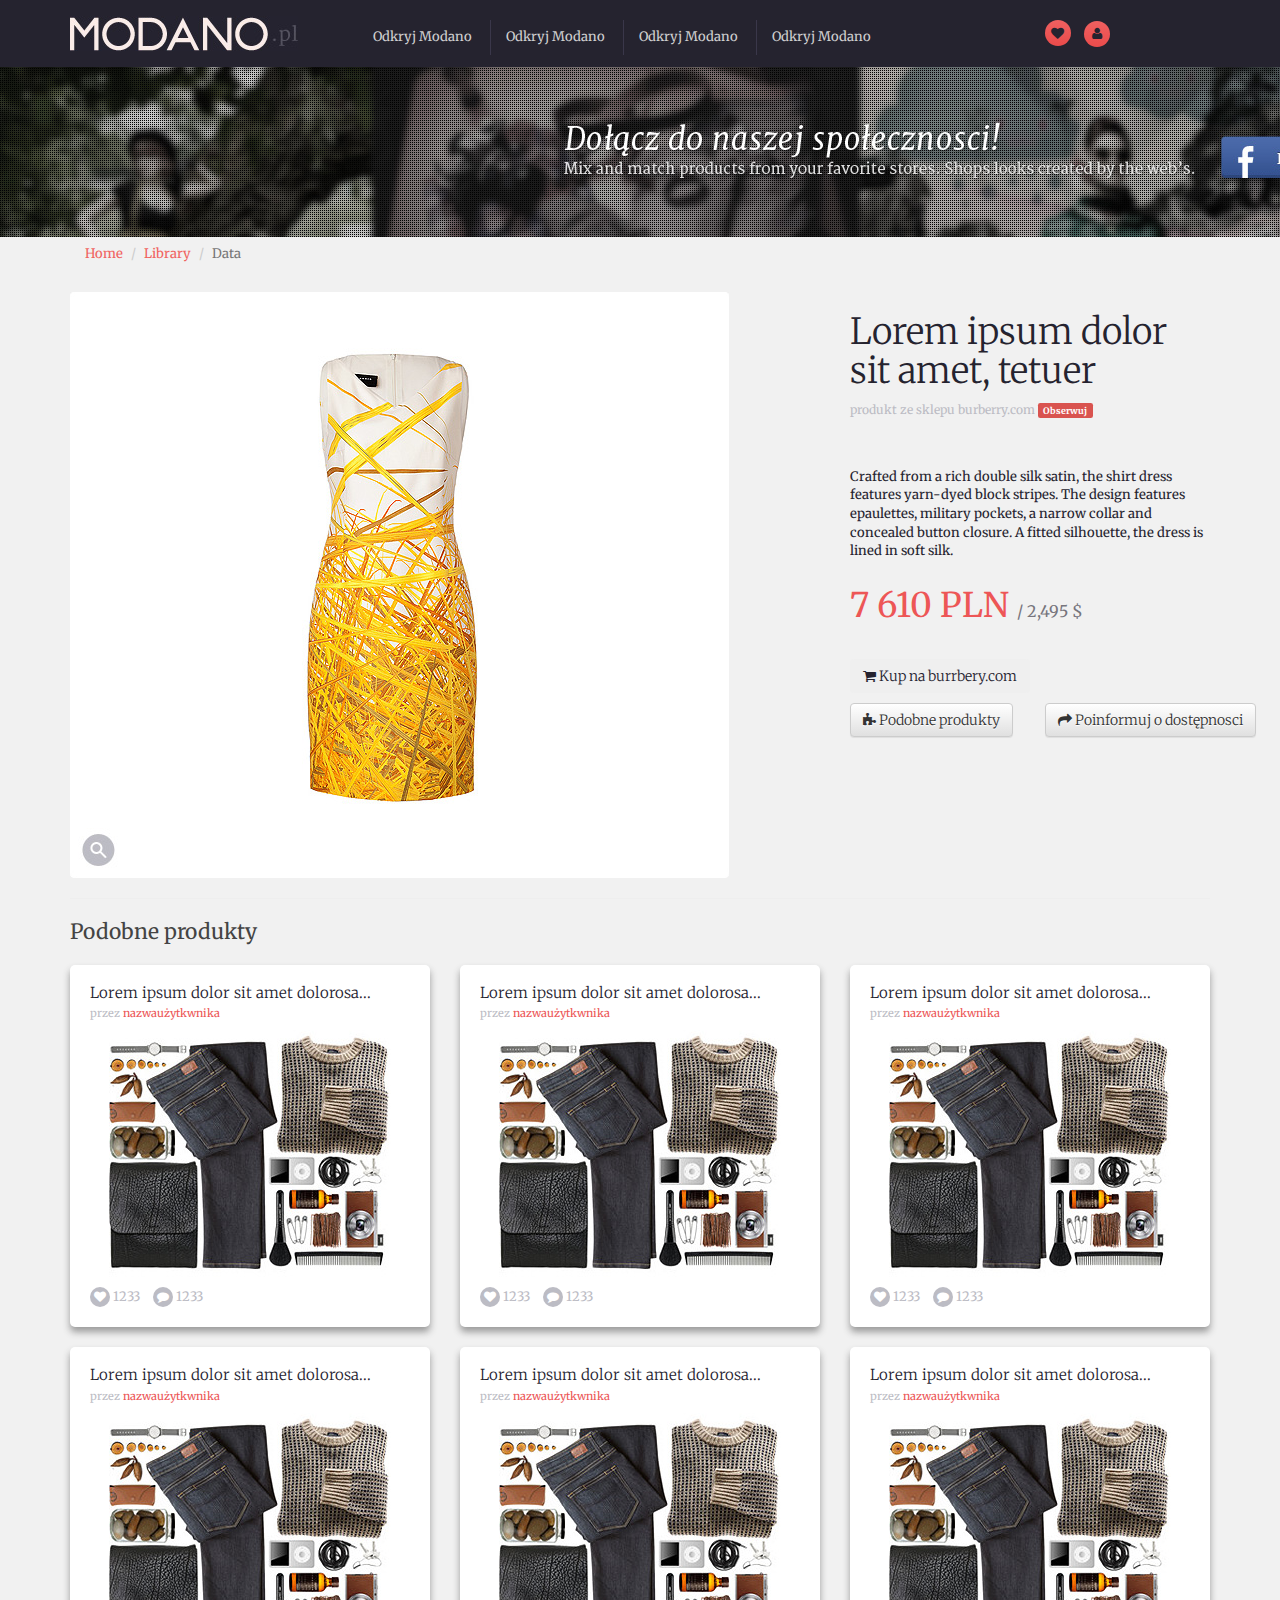
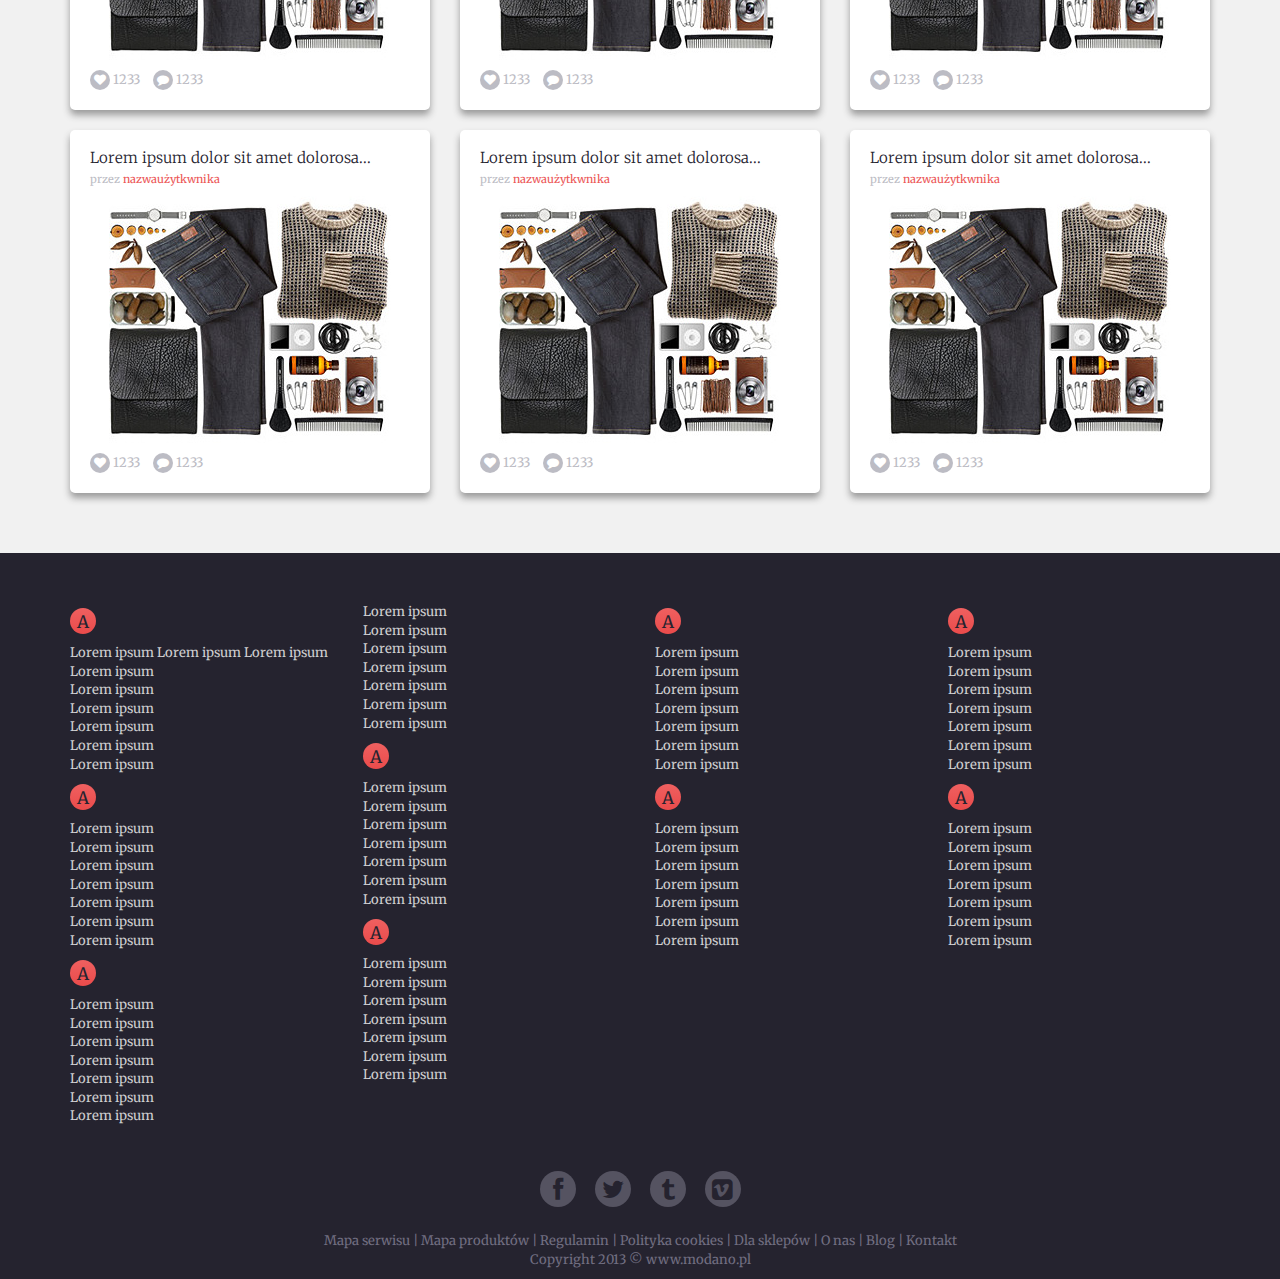
<file: strona-produktu.html>
<!DOCTYPE HTML>
<html>
<head>
    <meta http-equiv="Content-Type" content="text/html; charset=utf-8">
    <title>Dokument bez tytułu</title>
    <link href="assets/css/style.css" rel="stylesheet" type="text/css">
	<link href="assets/css/styles/blue.responsive.css" rel="stylesheet" type="text/css">
</head>
<body>

    <!-- header
    ======================================== -->
	<!-- top bar-->
    <div class="front-topbar">
    	<div class="container">
        	<div class="row">
            	<div class="col-md-3" id="logo-v1">
                	<a href="#"><img src="assets/img/logo.jpg" alt=""></a>
                </div>
                <div class="col-md-7">
                    <ul class="list-unstyled list-topbar list-inline margin-top-20">
                        <li><a href="#">Odkryj Modano</a></li> 
                        <li><a href="#">Odkryj Modano</a></li> 
                        <li><a href="#">Odkryj Modano</a></li>  
                        <li><a href="#">Odkryj Modano</a></li>            
                    </ul>
                </div>
                <div class="col-md-2">
                    <ul class="list-unstyled list-inline margin-top-20">
                        <li><a href="#" class="circleRed fa fa-heart"></a></li> 
                        <li class="dropdown">
                            <a href="#" class="dropdown-toggle circleRed fa fa-user" data-toggle="dropdown" data-hover="dropdown" data-delay="0" data-close-others="false"></a>
                            <ul class="dropdown-menu text-left pull-right"> 
                            <li><a href="#">Zaloguj się</a></li> 
                            <li><a href="#">Zarejestruj się</a></li>
                            </ul>
                        </li>                            
                    </ul>
                </div>
            </div>
        </div>
    </div>
	<!-- ./end top bar-->
    
    <div class="banner-home-v1" style="background:url(assets/img/demo/home/konkursBanner.jpg) no-repeat; height:170px">
    </div>
    
    <!-- content
    ======================================== -->
    <div class="content-v1">
        <div class="container">
            <div class="row margin-bottom-40">
            	<div class="col-md-12 odkryj-modano">
                
                    <ol class="breadcrumb" style="background:none;">
                      <li><a href="#">Home</a></li>
                      <li><a href="#">Library</a></li>
                      <li class="active">Data</li>
                    </ol>
                    
                    <div class="row">
                    	<div class="col-md-8">
                        	<img src="assets/img/demo/home/product.jpg" alt="">
                        </div>
                        <div class="col-md-4">
                        	<h1>Lorem ipsum dolor sit amet, tetuer</h1> 
							<div class="shopName">produkt ze sklepu burberry.com <span class="label label-danger">Obserwuj</span></div>

							<p>Crafted from a rich double silk satin, the shirt dress features yarn-dyed block stripes. The design features epaulettes, military pockets, a narrow collar and concealed button closure. A fitted silhouette, the dress is lined in soft silk.</p>
                            
                            <div class="price">
                            	7 610 PLN <span>/ 2,495 $</span>
                            </div>
                            
                            <button class="btn btn-orange"><i class="fa fa-shopping-cart"></i> Kup na burrbery.com</button>
                            
                            <div class="row margin-top-10 productButton">
                            	<div class="col-md-6">
                            		<button class="btn btn-default"><i class="fa fa-puzzle-piece"></i> Podobne produkty</button>
                            	</div>
                                <div class="col-md-6">
                            		<button class="btn btn-default"><i class="fa fa-share"></i> Poinformuj o dostępnosci</button>
                                </div>
                            </div>
                        </div>
                    </div>
                    
                	<hr class="margin-bottom-20">
                    
                	<h2 class="margin-top-40 margin-bottom-20">Podobne produkty</h2>
            		<!-- prace -->
                    <div class="row margin-bottom-20">
                        <div class="col-md-4">
                            <!-- frontBox -->
                            <div class="frontBox">
                                <h4>Lorem ipsum dolor sit amet dolorosa...</h4>
                                <div class="author no-bottom-margin">przez <a href="#">nazwaużytkwnika</a></div>
                                <div class="frontBox-img margin-bottom-10">
                                    <a href="#">
                                        <img src="assets/img/demo/home/img-pro1.jpg" alt="">
                                        <em>
                                            <i class="circleRed color-white fa fa-angle-right"> </i>
                                        </em>
                                    </a>
                                </div>
                                <ul class="list-unstyled list-inline">
                                    <li><span class="badge"><i class="fa fa-heart"></i></span> 1233</li>
                                    <li><span class="badge"><i class="fa fa-comment"></i></span> 1233</li>
                                </ul>
                            </div>
                            <!-- ./end frontBox -->
                        </div>
                        <div class="col-md-4">
                            <!-- frontBox -->
                            <div class="frontBox">
                                <h4>Lorem ipsum dolor sit amet dolorosa...</h4>
                                <div class="author no-bottom-margin">przez <a href="#">nazwaużytkwnika</a></div>
                                <div class="frontBox-img margin-bottom-10">
                                    <a href="#">
                                        <img src="assets/img/demo/home/img-pro1.jpg" alt="">
                                        <em>
                                            <i class="circleRed color-white fa fa-angle-right"> </i>
                                        </em>
                                    </a>
                                </div>
                                <ul class="list-unstyled list-inline">
                                    <li><span class="badge"><i class="fa fa-heart"></i></span> 1233</li>
                                    <li><span class="badge"><i class="fa fa-comment"></i></span> 1233</li>
                                </ul>
                            </div>
                            <!-- ./end frontBox -->
                        </div>
                        <div class="col-md-4">
                            <!-- frontBox -->
                            <div class="frontBox">
                                <h4>Lorem ipsum dolor sit amet dolorosa...</h4>
                                <div class="author no-bottom-margin">przez <a href="#">nazwaużytkwnika</a></div>
                                <div class="frontBox-img margin-bottom-10">
                                    <a href="#">
                                        <img src="assets/img/demo/home/img-pro1.jpg" alt="">
                                        <em>
                                            <i class="circleRed color-white fa fa-angle-right"> </i>
                                        </em>
                                    </a>
                                </div>
                                <ul class="list-unstyled list-inline">
                                    <li><span class="badge"><i class="fa fa-heart"></i></span> 1233</li>
                                    <li><span class="badge"><i class="fa fa-comment"></i></span> 1233</li>
                                </ul>
                            </div>
                            <!-- ./end frontBox -->
                        </div>
                    </div>
                    <div class="row margin-bottom-20">
                        <div class="col-md-4">
                            <!-- frontBox -->
                            <div class="frontBox">
                                <h4>Lorem ipsum dolor sit amet dolorosa...</h4>
                                <div class="author no-bottom-margin">przez <a href="#">nazwaużytkwnika</a></div>
                                <div class="frontBox-img margin-bottom-10">
                                    <a href="#">
                                        <img src="assets/img/demo/home/img-pro1.jpg" alt="">
                                        <em>
                                            <i class="circleRed color-white fa fa-angle-right"> </i>
                                        </em>
                                    </a>
                                </div>
                                <ul class="list-unstyled list-inline">
                                    <li><span class="badge"><i class="fa fa-heart"></i></span> 1233</li>
                                    <li><span class="badge"><i class="fa fa-comment"></i></span> 1233</li>
                                </ul>
                            </div>
                            <!-- ./end frontBox -->
                        </div>
                        <div class="col-md-4">
                            <!-- frontBox -->
                            <div class="frontBox">
                                <h4>Lorem ipsum dolor sit amet dolorosa...</h4>
                                <div class="author no-bottom-margin">przez <a href="#">nazwaużytkwnika</a></div>
                                <div class="frontBox-img margin-bottom-10">
                                    <a href="#">
                                        <img src="assets/img/demo/home/img-pro1.jpg" alt="">
                                        <em>
                                            <i class="circleRed color-white fa fa-angle-right"> </i>
                                        </em>
                                    </a>
                                </div>
                                <ul class="list-unstyled list-inline">
                                    <li><span class="badge"><i class="fa fa-heart"></i></span> 1233</li>
                                    <li><span class="badge"><i class="fa fa-comment"></i></span> 1233</li>
                                </ul>
                            </div>
                            <!-- ./end frontBox -->
                        </div>
                        <div class="col-md-4">
                            <!-- frontBox -->
                            <div class="frontBox">
                                <h4>Lorem ipsum dolor sit amet dolorosa...</h4>
                                <div class="author no-bottom-margin">przez <a href="#">nazwaużytkwnika</a></div>
                                <div class="frontBox-img margin-bottom-10">
                                    <a href="#">
                                        <img src="assets/img/demo/home/img-pro1.jpg" alt="">
                                        <em>
                                            <i class="circleRed color-white fa fa-angle-right"> </i>
                                        </em>
                                    </a>
                                </div>
                                <ul class="list-unstyled list-inline">
                                    <li><span class="badge"><i class="fa fa-heart"></i></span> 1233</li>
                                    <li><span class="badge"><i class="fa fa-comment"></i></span> 1233</li>
                                </ul>
                            </div>
                            <!-- ./end frontBox -->
                        </div>
                    </div>
                    <div class="row margin-bottom-20">
                        <div class="col-md-4">
                            <!-- frontBox -->
                            <div class="frontBox">
                                <h4>Lorem ipsum dolor sit amet dolorosa...</h4>
                                <div class="author no-bottom-margin">przez <a href="#">nazwaużytkwnika</a></div>
                                <div class="frontBox-img margin-bottom-10">
                                    <a href="#">
                                        <img src="assets/img/demo/home/img-pro1.jpg" alt="">
                                        <em>
                                            <i class="circleRed color-white fa fa-angle-right"> </i>
                                        </em>
                                    </a>
                                </div>
                                <ul class="list-unstyled list-inline">
                                    <li><span class="badge"><i class="fa fa-heart"></i></span> 1233</li>
                                    <li><span class="badge"><i class="fa fa-comment"></i></span> 1233</li>
                                </ul>
                            </div>
                            <!-- ./end frontBox -->
                        </div>
                        <div class="col-md-4">
                            <!-- frontBox -->
                            <div class="frontBox">
                                <h4>Lorem ipsum dolor sit amet dolorosa...</h4>
                                <div class="author no-bottom-margin">przez <a href="#">nazwaużytkwnika</a></div>
                                <div class="frontBox-img margin-bottom-10">
                                    <a href="#">
                                        <img src="assets/img/demo/home/img-pro1.jpg" alt="">
                                        <em>
                                            <i class="circleRed color-white fa fa-angle-right"> </i>
                                        </em>
                                    </a>
                                </div>
                                <ul class="list-unstyled list-inline">
                                    <li><span class="badge"><i class="fa fa-heart"></i></span> 1233</li>
                                    <li><span class="badge"><i class="fa fa-comment"></i></span> 1233</li>
                                </ul>
                            </div>
                            <!-- ./end frontBox -->
                        </div>
                        <div class="col-md-4">
                            <!-- frontBox -->
                            <div class="frontBox">
                                <h4>Lorem ipsum dolor sit amet dolorosa...</h4>
                                <div class="author no-bottom-margin">przez <a href="#">nazwaużytkwnika</a></div>
                                <div class="frontBox-img margin-bottom-10">
                                    <a href="#">
                                        <img src="assets/img/demo/home/img-pro1.jpg" alt="">
                                        <em>
                                            <i class="circleRed color-white fa fa-angle-right"> </i>
                                        </em>
                                    </a>
                                </div>
                                <ul class="list-unstyled list-inline">
                                    <li><span class="badge"><i class="fa fa-heart"></i></span> 1233</li>
                                    <li><span class="badge"><i class="fa fa-comment"></i></span> 1233</li>
                                </ul>
                            </div>
                            <!-- ./end frontBox -->
                        </div>
                    </div>
                    <!-- prace -->
                
                </div>
    		</div>
        </div>
    </div>
    
    
    <!-- footer
    ======================================== -->
    <div class="footer">
        <div class="container">
        	<div class="row">
            	<div class="col-md-3">
                	<span class="circleRed">A</span>
                	<ul class="list-unstyled">
                    	<li><a href="#">Lorem ipsum Lorem ipsum Lorem ipsum</a></li>
                    	<li><a href="#">Lorem ipsum</a></li>
                    	<li><a href="#">Lorem ipsum</a></li>
                    	<li><a href="#">Lorem ipsum</a></li>
                    	<li><a href="#">Lorem ipsum</a></li>
                    	<li><a href="#">Lorem ipsum</a></li>
                    	<li><a href="#">Lorem ipsum</a></li>
                    </ul>
                	<span class="circleRed">A</span>
                	<ul class="list-unstyled">
                    	<li><a href="#">Lorem ipsum</a></li>
                    	<li><a href="#">Lorem ipsum</a></li>
                    	<li><a href="#">Lorem ipsum</a></li>
                    	<li><a href="#">Lorem ipsum</a></li>
                    	<li><a href="#">Lorem ipsum</a></li>
                    	<li><a href="#">Lorem ipsum</a></li>
                    	<li><a href="#">Lorem ipsum</a></li>
                    </ul>
                	<span class="circleRed">A</span>
                	<ul class="list-unstyled">
                    	<li><a href="#">Lorem ipsum</a></li>
                    	<li><a href="#">Lorem ipsum</a></li>
                    	<li><a href="#">Lorem ipsum</a></li>
                    	<li><a href="#">Lorem ipsum</a></li>
                    	<li><a href="#">Lorem ipsum</a></li>
                    	<li><a href="#">Lorem ipsum</a></li>
                    	<li><a href="#">Lorem ipsum</a></li>
                    </ul>
                </div>
            	<div class="col-md-3">
                	<ul class="list-unstyled">
                    	<li><a href="#">Lorem ipsum</a></li>
                    	<li><a href="#">Lorem ipsum</a></li>
                    	<li><a href="#">Lorem ipsum</a></li>
                    	<li><a href="#">Lorem ipsum</a></li>
                    	<li><a href="#">Lorem ipsum</a></li>
                    	<li><a href="#">Lorem ipsum</a></li>
                    	<li><a href="#">Lorem ipsum</a></li>
                    </ul>
                	<span class="circleRed">A</span>
                	<ul class="list-unstyled">
                    	<li><a href="#">Lorem ipsum</a></li>
                    	<li><a href="#">Lorem ipsum</a></li>
                    	<li><a href="#">Lorem ipsum</a></li>
                    	<li><a href="#">Lorem ipsum</a></li>
                    	<li><a href="#">Lorem ipsum</a></li>
                    	<li><a href="#">Lorem ipsum</a></li>
                    	<li><a href="#">Lorem ipsum</a></li>
                    </ul>
                	<span class="circleRed">A</span>
                	<ul class="list-unstyled">
                    	<li><a href="#">Lorem ipsum</a></li>
                    	<li><a href="#">Lorem ipsum</a></li>
                    	<li><a href="#">Lorem ipsum</a></li>
                    	<li><a href="#">Lorem ipsum</a></li>
                    	<li><a href="#">Lorem ipsum</a></li>
                    	<li><a href="#">Lorem ipsum</a></li>
                    	<li><a href="#">Lorem ipsum</a></li>
                    </ul>
                </div>
            	<div class="col-md-3">
                	<span class="circleRed">A</span>
                	<ul class="list-unstyled">
                    	<li><a href="#">Lorem ipsum</a></li>
                    	<li><a href="#">Lorem ipsum</a></li>
                    	<li><a href="#">Lorem ipsum</a></li>
                    	<li><a href="#">Lorem ipsum</a></li>
                    	<li><a href="#">Lorem ipsum</a></li>
                    	<li><a href="#">Lorem ipsum</a></li>
                    	<li><a href="#">Lorem ipsum</a></li>
                    </ul>
                	<span class="circleRed">A</span>
                	<ul class="list-unstyled">
                    	<li><a href="#">Lorem ipsum</a></li>
                    	<li><a href="#">Lorem ipsum</a></li>
                    	<li><a href="#">Lorem ipsum</a></li>
                    	<li><a href="#">Lorem ipsum</a></li>
                    	<li><a href="#">Lorem ipsum</a></li>
                    	<li><a href="#">Lorem ipsum</a></li>
                    	<li><a href="#">Lorem ipsum</a></li>
                    </ul>
                </div>
            	<div class="col-md-3">
                	<span class="circleRed">A</span>
                	<ul class="list-unstyled">
                    	<li><a href="#">Lorem ipsum</a></li>
                    	<li><a href="#">Lorem ipsum</a></li>
                    	<li><a href="#">Lorem ipsum</a></li>
                    	<li><a href="#">Lorem ipsum</a></li>
                    	<li><a href="#">Lorem ipsum</a></li>
                    	<li><a href="#">Lorem ipsum</a></li>
                    	<li><a href="#">Lorem ipsum</a></li>
                    </ul>
                	<span class="circleRed">A</span>
                	<ul class="list-unstyled">
                    	<li><a href="#">Lorem ipsum</a></li>
                    	<li><a href="#">Lorem ipsum</a></li>
                    	<li><a href="#">Lorem ipsum</a></li>
                    	<li><a href="#">Lorem ipsum</a></li>
                    	<li><a href="#">Lorem ipsum</a></li>
                    	<li><a href="#">Lorem ipsum</a></li>
                    	<li><a href="#">Lorem ipsum</a></li>
                    </ul>
                </div>
            </div>
        </div>
    </div>
    
    <div class="copyright">
        <div class="container">
            <!-- footer social -->
        	<div class="row">
            	<div class="col-md-12 text-center footersocial">
                	<a href="#"><i class="fa fa-facebook"></i></a>
                	<a href="#"><i class="fa fa-twitter"></i></a>
                	<a href="#"><i class="fa fa-tumblr"></i></a>
                	<a href="#"><i class="fa fa-vimeo-square"></i></a>
                </div>
            </div>
            <!-- ./footer social -->
        
            <!-- footer menu -->
        	<div class="row">
            	<div class="col-md-12 text-center">
                	Mapa serwisu    |   Mapa produktów    |    Regulamin    |   Polityka cookies    |   Dla sklepów     |   O nas    |   Blog    |   Kontakt
                </div>
            </div>
            <!-- ./footer menu -->
            
            <!-- copyright -->
        	<div class="row">
            	<div class="col-md-12 text-center">
                    <p>
                        <span>Copyright 2013 &copy; www.modano.pl</span> 
                    </p>
                </div>
            </div>
            <!-- ./copyright -->
        </div>
    </div>
    
	
    <!-- jQuery
    ======================================== -->
    <script src="assets/js/jquery-1.10.2.js"></script>
    <script src="assets/js/bootstrap.js"></script>
    <script src="assets/js/jquery.ui.totop.js"></script>
    
</body>
</html>
</file>
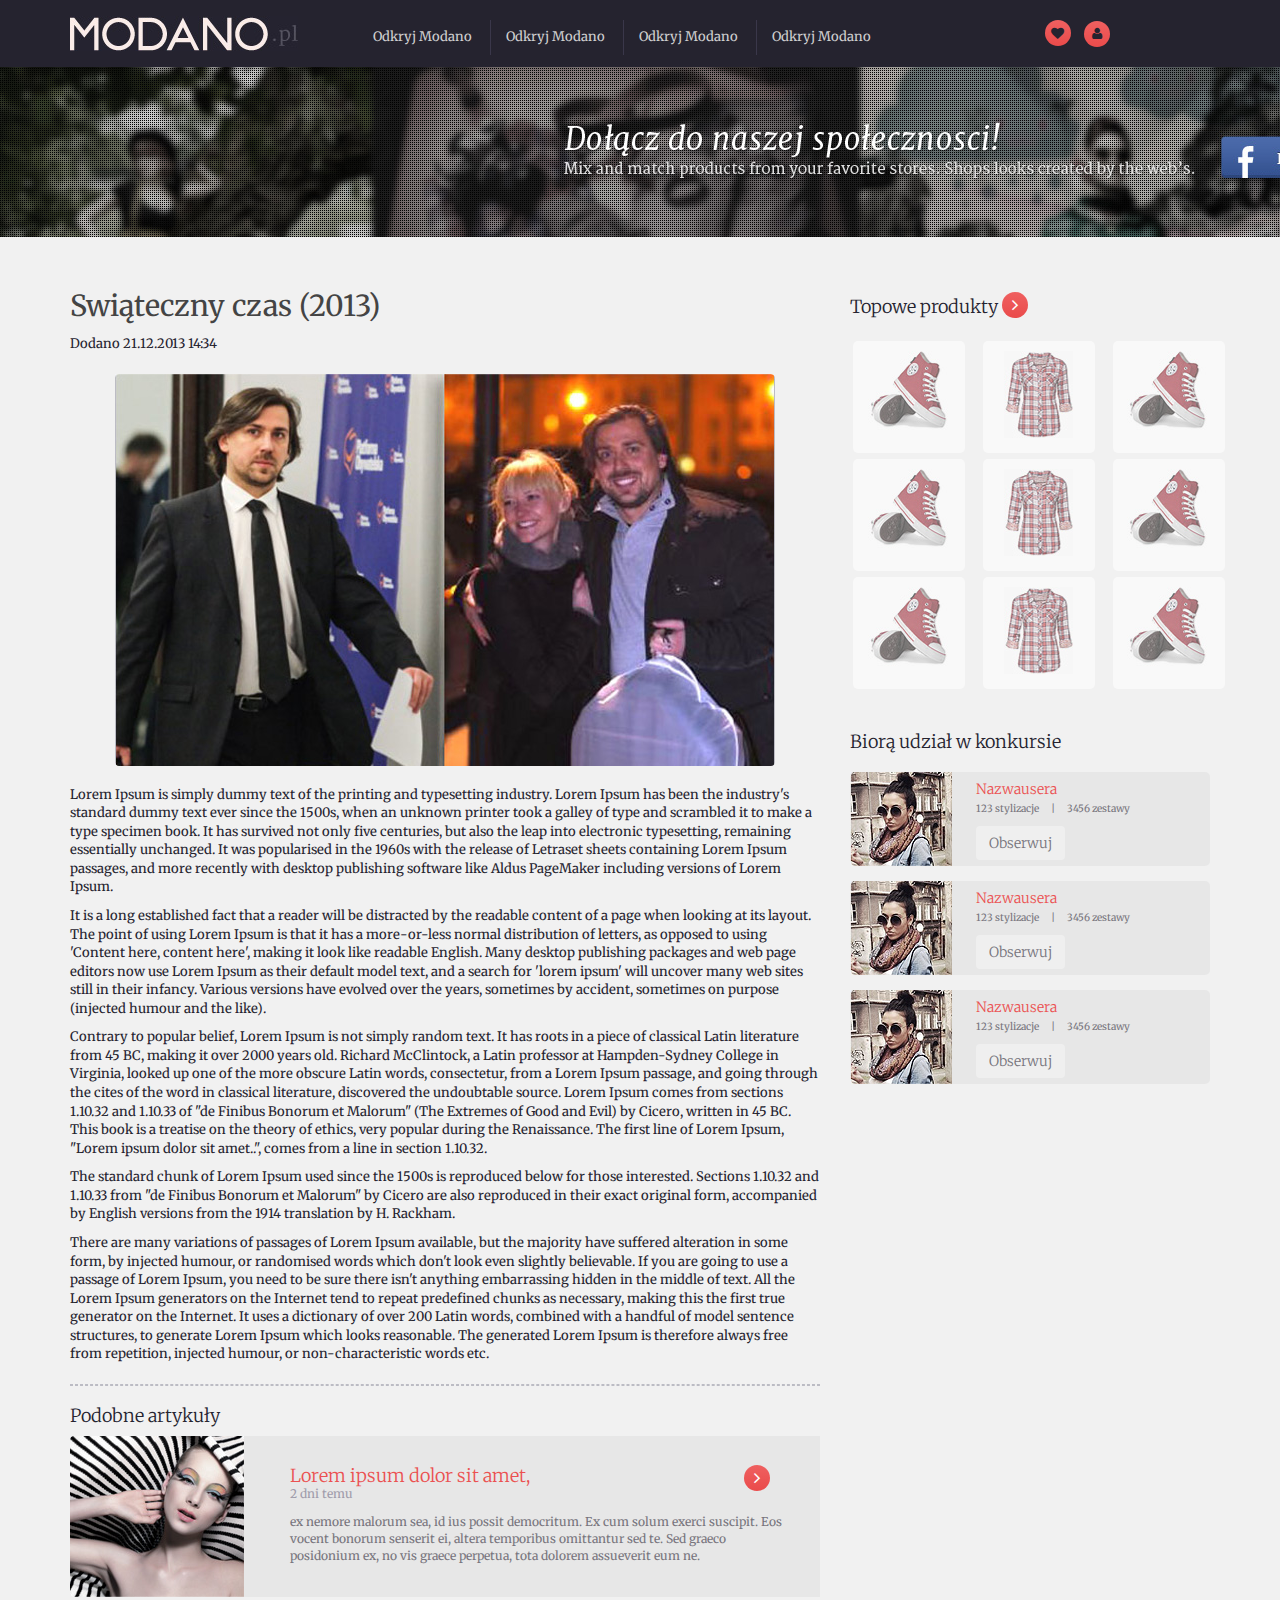
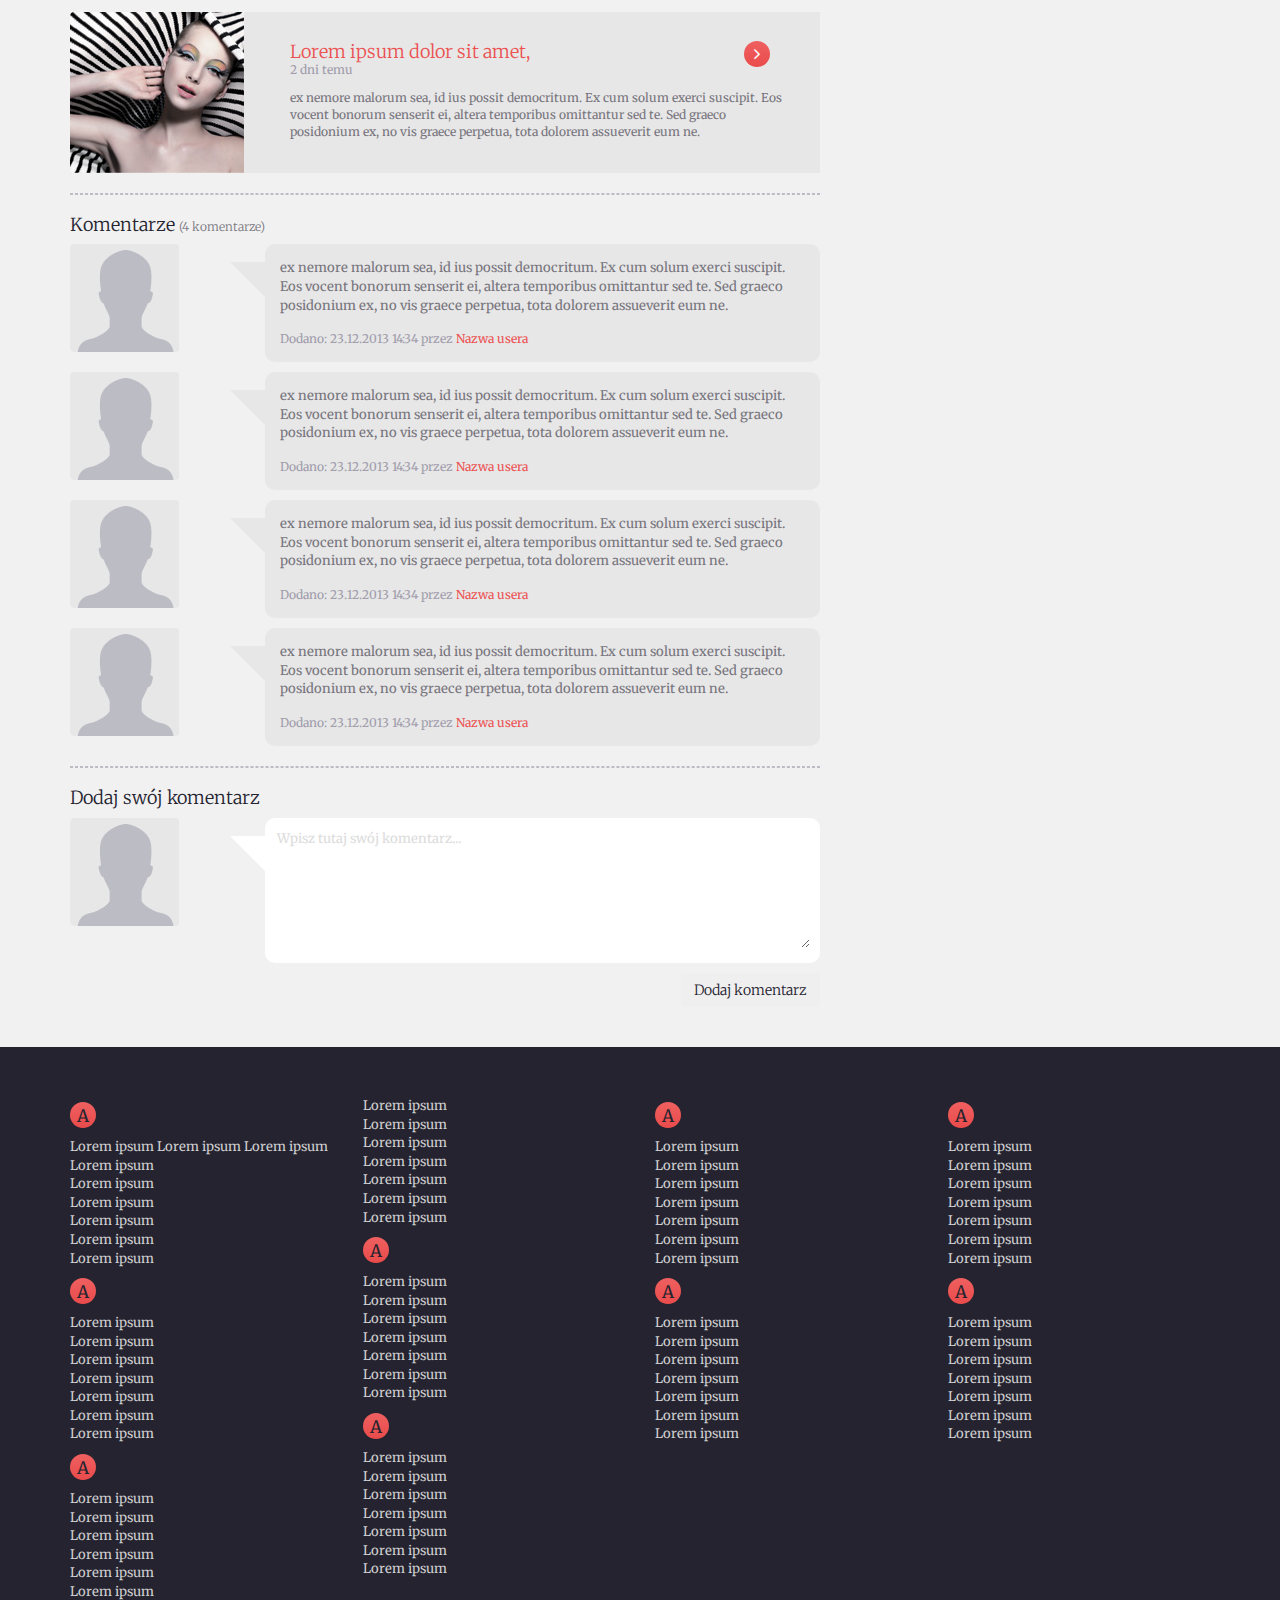
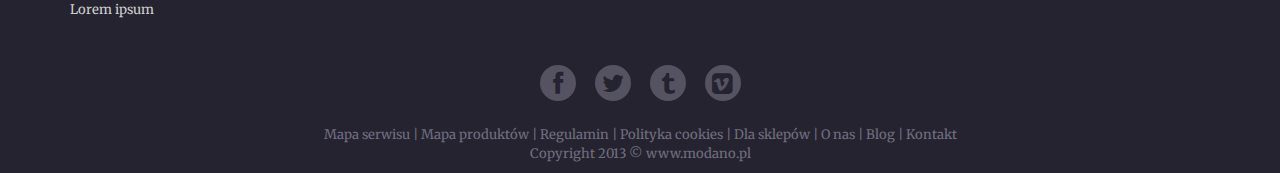
<file: szczegoly-danego-zestawu.html>
<!DOCTYPE HTML>
<html>
<head>
    <meta http-equiv="Content-Type" content="text/html; charset=utf-8">
    <title>Dokument bez tytułu</title>
    <link href="assets/css/style.css" rel="stylesheet" type="text/css">
	<link href="assets/css/styles/blue.responsive.css" rel="stylesheet" type="text/css">
</head>
<body>

    <!-- header
    ======================================== -->
	<!-- top bar-->
    <div class="front-topbar">
    	<div class="container">
        	<div class="row">
            	<div class="col-md-3" id="logo-v1">
                	<a href="#"><img src="assets/img/logo.jpg" alt=""></a>
                </div>
                <div class="col-md-7">
                    <ul class="list-unstyled list-topbar list-inline margin-top-20">
                        <li><a href="#">Odkryj Modano</a></li> 
                        <li><a href="#">Odkryj Modano</a></li> 
                        <li><a href="#">Odkryj Modano</a></li>  
                        <li><a href="#">Odkryj Modano</a></li>            
                    </ul>
                </div>
                <div class="col-md-2">
                    <ul class="list-unstyled list-inline margin-top-20">
                        <li><a href="#" class="circleRed fa fa-heart"></a></li> 
                        <li class="dropdown">
                            <a href="#" class="dropdown-toggle circleRed fa fa-user" data-toggle="dropdown" data-hover="dropdown" data-delay="0" data-close-others="false"></a>
                            <ul class="dropdown-menu text-left pull-right"> 
                            <li><a href="#">Zaloguj się</a></li> 
                            <li><a href="#">Zarejestruj się</a></li>
                            </ul>
                        </li>                            
                    </ul>
                </div>
            </div>
        </div>
    </div>
	<!-- ./end top bar-->
    
    

    <!-- banner
    ======================================== -->
    <div class="banner-home-v1" style="background:url(assets/img/demo/home/konkursBanner.jpg) no-repeat; height:170px">
    </div>
    
    <!-- content
    ======================================== -->
    <div class="content-v1">
        <div class="container">
            <div class="row margin-top-30 margin-bottom-40">
            	<div class="col-md-8">
                
                	<h2 style="font-size:29px; line-height: 38px;">Swiąteczny czas (2013)</h2>
                    <div class="author">Dodano 21.12.2013  14:34</div>
                    <div class="margin-top-20 margin-bottom-20 text-center">
                    	<img src="assets/img/demo/home/img-art-item-1.jpg" alt="">
                    </div>
                    
                    <p>Lorem Ipsum is simply dummy text of the printing and typesetting industry. Lorem Ipsum has been the industry's standard dummy text ever since the 1500s, when an unknown printer took a galley of type and scrambled it to make a type specimen book. It has survived not only five centuries, but also the leap into electronic typesetting, remaining essentially unchanged. It was popularised in the 1960s with the release of Letraset sheets containing Lorem Ipsum passages, and more recently with desktop publishing software like Aldus PageMaker including versions of Lorem Ipsum.</p>
                    
                    <p>It is a long established fact that a reader will be distracted by the readable content of a page when looking at its layout. The point of using Lorem Ipsum is that it has a more-or-less normal distribution of letters, as opposed to using 'Content here, content here', making it look like readable English. Many desktop publishing packages and web page editors now use Lorem Ipsum as their default model text, and a search for 'lorem ipsum' will uncover many web sites still in their infancy. Various versions have evolved over the years, sometimes by accident, sometimes on purpose (injected humour and the like).</p>
                    
                    <p>Contrary to popular belief, Lorem Ipsum is not simply random text. It has roots in a piece of classical Latin literature from 45 BC, making it over 2000 years old. Richard McClintock, a Latin professor at Hampden-Sydney College in Virginia, looked up one of the more obscure Latin words, consectetur, from a Lorem Ipsum passage, and going through the cites of the word in classical literature, discovered the undoubtable source. Lorem Ipsum comes from sections 1.10.32 and 1.10.33 of "de Finibus Bonorum et Malorum" (The Extremes of Good and Evil) by Cicero, written in 45 BC. This book is a treatise on the theory of ethics, very popular during the Renaissance. The first line of Lorem Ipsum, "Lorem ipsum dolor sit amet..", comes from a line in section 1.10.32.</p>
                    
                    <p>The standard chunk of Lorem Ipsum used since the 1500s is reproduced below for those interested. Sections 1.10.32 and 1.10.33 from "de Finibus Bonorum et Malorum" by Cicero are also reproduced in their exact original form, accompanied by English versions from the 1914 translation by H. Rackham.</p>
                    
                    <p>There are many variations of passages of Lorem Ipsum available, but the majority have suffered alteration in some form, by injected humour, or randomised words which don't look even slightly believable. If you are going to use a passage of Lorem Ipsum, you need to be sure there isn't anything embarrassing hidden in the middle of text. All the Lorem Ipsum generators on the Internet tend to repeat predefined chunks as necessary, making this the first true generator on the Internet. It uses a dictionary of over 200 Latin words, combined with a handful of model sentence structures, to generate Lorem Ipsum which looks reasonable. The generated Lorem Ipsum is therefore always free from repetition, injected humour, or non-characteristic words etc.</p>
                    
                    <hr style="border:1px dashed #bcbcc4;">
                    
                    <h4>Podobne artykuły</h4>
                    <div class="frontArt margin-bottom-15">
                    	<img src="assets/img/demo/home/img-art-1.jpg" alt="">
                        <div class="frontArt-desc pull-right">
                        	<h4>Lorem ipsum dolor sit amet,  <span class="circleRed color-white fa fa-angle-right pull-right margin-right-20" style="margin-top:-1px;"></span></h4>
                            <div class="date">2 dni temu</div>
                            <p>ex nemore malorum sea, id ius possit democritum. Ex cum solum exerci suscipit. Eos vocent bonorum senserit ei, altera temporibus omittantur sed te. Sed graeco posidonium ex, no vis graece perpetua, tota dolorem assueverit eum ne. </p>
                        </div>
                    </div>
                    <div class="frontArt margin-bottom-15">
                    	<img src="assets/img/demo/home/img-art-1.jpg" alt="">
                        <div class="frontArt-desc pull-right">
                        	<h4>Lorem ipsum dolor sit amet,  <span class="circleRed color-white fa fa-angle-right pull-right margin-right-20" style="margin-top:-1px;"></span></h4>
                            <div class="date">2 dni temu</div>
                            <p>ex nemore malorum sea, id ius possit democritum. Ex cum solum exerci suscipit. Eos vocent bonorum senserit ei, altera temporibus omittantur sed te. Sed graeco posidonium ex, no vis graece perpetua, tota dolorem assueverit eum ne. </p>
                        </div>
                    </div>
                    
                    <hr style="border:1px dashed #bcbcc4;">
                    <h4>Komentarze <span style="color:#77757d; font-size:12px;">(4 komentarze)</span></h4>
                    
                    <div class="row comment-item margin-bottom-10">
                    	<div class="col-md-3 comment-avatar">
                    		<img src="assets/img/no-avatar.jpg" alt="">
                        </div>
                        <div class="col-md-9">
                        	<div class="comment-desc-arrow"></div>
                        	<div class="comment-desc">
                            	ex nemore malorum sea, id ius possit democritum. Ex cum solum exerci suscipit. Eos vocent bonorum senserit ei, altera temporibus omittantur sed te. Sed graeco posidonium ex, no vis graece perpetua, tota dolorem assueverit eum ne. 
								<div class="author">Dodano: 23.12.2013  14:34 przez <a href="#">Nazwa usera</a></div> 
                            </div>
                        </div>
                    </div>
                    <div class="row comment-item margin-bottom-10">
                    	<div class="col-md-3 comment-avatar">
                    		<img src="assets/img/no-avatar.jpg" alt="">
                        </div>
                        <div class="col-md-9">
                        	<div class="comment-desc-arrow"></div>
                        	<div class="comment-desc">
                            	ex nemore malorum sea, id ius possit democritum. Ex cum solum exerci suscipit. Eos vocent bonorum senserit ei, altera temporibus omittantur sed te. Sed graeco posidonium ex, no vis graece perpetua, tota dolorem assueverit eum ne. 
								<div class="author">Dodano: 23.12.2013  14:34 przez <a href="#">Nazwa usera</a></div> 
                            </div>
                        </div>
                    </div>
                    <div class="row comment-item margin-bottom-10">
                    	<div class="col-md-3 comment-avatar">
                    		<img src="assets/img/no-avatar.jpg" alt="">
                        </div>
                        <div class="col-md-9">
                        	<div class="comment-desc-arrow"></div>
                        	<div class="comment-desc">
                            	ex nemore malorum sea, id ius possit democritum. Ex cum solum exerci suscipit. Eos vocent bonorum senserit ei, altera temporibus omittantur sed te. Sed graeco posidonium ex, no vis graece perpetua, tota dolorem assueverit eum ne. 
								<div class="author">Dodano: 23.12.2013  14:34 przez <a href="#">Nazwa usera</a></div> 
                            </div>
                        </div>
                    </div>
                    <div class="row comment-item margin-bottom-10">
                    	<div class="col-md-3 comment-avatar">
                    		<img src="assets/img/no-avatar.jpg" alt="">
                        </div>
                        <div class="col-md-9">
                        	<div class="comment-desc-arrow"></div>
                        	<div class="comment-desc">
                            	ex nemore malorum sea, id ius possit democritum. Ex cum solum exerci suscipit. Eos vocent bonorum senserit ei, altera temporibus omittantur sed te. Sed graeco posidonium ex, no vis graece perpetua, tota dolorem assueverit eum ne. 
								<div class="author">Dodano: 23.12.2013  14:34 przez <a href="#">Nazwa usera</a></div> 
                            </div>
                        </div>
                    </div>
                    
                    
                    <hr style="border:1px dashed #bcbcc4;">
                    <h4>Dodaj swój komentarz</h4>
                    <div class="row comment">
                    	<div class="col-md-3 comment-avatar">
                    		<img src="assets/img/no-avatar.jpg" alt="">
                        </div>
                        <div class="col-md-9">
                        	<div class="comment-desc-arrow"></div>
                        	<div class="comment-desc">
                            	<textarea>Wpisz tutaj swój komentarz...</textarea>
                            </div>
                        	<button class="btn btn-orange margin-top-10 pull-right">Dodaj komentarz</button>
                        </div>
                    </div>
                    
                    
                </div>
                <div class="col-md-4">
                	
                    <h4 class="margin-top-20">Topowe produkty <span class="circleRed color-white fa fa-angle-right"></span></h4>
                    <div class="row">
                    	<div class="col-md-4">
                        	<a href="#" class="frontSlider">
                        		<img src="assets/img/demo/home/img-pro-right-1.jpg" alt="">
                                <div class="text-left">
                                	<h4>Jeansy Lee cooper</h4>
                                    <span class="frontSlider-price">199,99 zł</span>
                                </div>
                            </a>
                        </div>	
                    	<div class="col-md-4">
                        	<a href="#" class="frontSlider">
                        		<img src="assets/img/demo/home/img-pro-right-2.jpg" alt="">
                                <div class="text-left">
                                	<h4>Jeansy Lee cooper</h4>
                                    <span class="frontSlider-price">199,99 zł</span>
                                </div>
                            </a>
                        </div>	
                    	<div class="col-md-4">
                        	<a href="#" class="frontSlider">
                        		<img src="assets/img/demo/home/img-pro-right-1.jpg" alt="">
                                <div class="text-left">
                                	<h4>Jeansy Lee cooper</h4>
                                    <span class="frontSlider-price">199,99 zł</span>
                                </div>
                            </a>
                        </div>
                    </div>
                    <div class="row">
                    	<div class="col-md-4">
                        	<a href="#" class="frontSlider">
                        		<img src="assets/img/demo/home/img-pro-right-1.jpg" alt="">
                                <div class="text-left">
                                	<h4>Jeansy Lee cooper</h4>
                                    <span class="frontSlider-price">199,99 zł</span>
                                </div>
                            </a>
                        </div>	
                    	<div class="col-md-4">
                        	<a href="#" class="frontSlider">
                        		<img src="assets/img/demo/home/img-pro-right-2.jpg" alt="">
                                <div class="text-left">
                                	<h4>Jeansy Lee cooper</h4>
                                    <span class="frontSlider-price">199,99 zł</span>
                                </div>
                            </a>
                        </div>	
                    	<div class="col-md-4">
                        	<a href="#" class="frontSlider">
                        		<img src="assets/img/demo/home/img-pro-right-1.jpg" alt="">
                                <div class="text-left">
                                	<h4>Jeansy Lee cooper</h4>
                                    <span class="frontSlider-price">199,99 zł</span>
                                </div>
                            </a>
                        </div>
                    </div>
                    <div class="row">
                    	<div class="col-md-4">
                        	<a href="#" class="frontSlider">
                        		<img src="assets/img/demo/home/img-pro-right-1.jpg" alt="">
                                <div class="text-left">
                                	<h4>Jeansy Lee cooper</h4>
                                    <span class="frontSlider-price">199,99 zł</span>
                                </div>
                            </a>
                        </div>	
                    	<div class="col-md-4">
                        	<a href="#" class="frontSlider">
                        		<img src="assets/img/demo/home/img-pro-right-2.jpg" alt="">
                                <div class="text-left">
                                	<h4>Jeansy Lee cooper</h4>
                                    <span class="frontSlider-price">199,99 zł</span>
                                </div>
                            </a>
                        </div>	
                    	<div class="col-md-4">
                        	<a href="#" class="frontSlider">
                        		<img src="assets/img/demo/home/img-pro-right-1.jpg" alt="">
                                <div class="text-left">
                                	<h4>Jeansy Lee cooper</h4>
                                    <span class="frontSlider-price">199,99 zł</span>
                                </div>
                            </a>
                        </div>
                    </div>
                    
                    <div class="space20 margin-bottom-20"></div>
                            
                            <h4 class="margin-bottom-20">Biorą udział w konkursie</h4>
                            
                            <div class="row margin-bottom-15">
                            	<div class="col-md-12">
                                    <div class="frontUser">
                                        <img src="assets/img/demo/user.jpg" alt="">
                                        <div class="frontUser-box margin-top-10 pull-right">
                                            <h4>Nazwausera</h4>
                                            <ul class="list-unstyled list-inline">
                                                <li>123 stylizacje</li>
                                                <li><span class="sepspan">|</span></li>
                                                <li>3456 zestawy</li>
                                            </ul>
                                            <button class="btn btn-orange">Obserwuj</button>
                                        </div>
                                    </div>
                                </div>
                            </div>
                            <div class="row margin-bottom-15">
                            	<div class="col-md-12">
                                    <div class="frontUser">
                                        <img src="assets/img/demo/user.jpg" alt="">
                                        <div class="frontUser-box margin-top-10 pull-right">
                                            <h4>Nazwausera</h4>
                                            <ul class="list-unstyled list-inline">
                                                <li>123 stylizacje</li>
                                                <li><span class="sepspan">|</span></li>
                                                <li>3456 zestawy</li>
                                            </ul>
                                            <button class="btn btn-orange">Obserwuj</button>
                                        </div>
                                    </div>
                                </div>
                            </div>
                            <div class="row margin-bottom-15">
                            	<div class="col-md-12">
                                    <div class="frontUser">
                                        <img src="assets/img/demo/user.jpg" alt="">
                                        <div class="frontUser-box margin-top-10 pull-right">
                                            <h4>Nazwausera</h4>
                                            <ul class="list-unstyled list-inline">
                                                <li>123 stylizacje</li>
                                                <li><span class="sepspan">|</span></li>
                                                <li>3456 zestawy</li>
                                            </ul>
                                            <button class="btn btn-orange">Obserwuj</button>
                                        </div>
                                    </div>
                                </div>
                            </div>
                    
                </div>
    		</div>
            
        </div>
    </div>
    
    
    <!-- footer
    ======================================== -->
    <div class="footer">
        <div class="container">
        	<div class="row">
            	<div class="col-md-3">
                	<span class="circleRed">A</span>
                	<ul class="list-unstyled">
                    	<li><a href="#">Lorem ipsum Lorem ipsum Lorem ipsum</a></li>
                    	<li><a href="#">Lorem ipsum</a></li>
                    	<li><a href="#">Lorem ipsum</a></li>
                    	<li><a href="#">Lorem ipsum</a></li>
                    	<li><a href="#">Lorem ipsum</a></li>
                    	<li><a href="#">Lorem ipsum</a></li>
                    	<li><a href="#">Lorem ipsum</a></li>
                    </ul>
                	<span class="circleRed">A</span>
                	<ul class="list-unstyled">
                    	<li><a href="#">Lorem ipsum</a></li>
                    	<li><a href="#">Lorem ipsum</a></li>
                    	<li><a href="#">Lorem ipsum</a></li>
                    	<li><a href="#">Lorem ipsum</a></li>
                    	<li><a href="#">Lorem ipsum</a></li>
                    	<li><a href="#">Lorem ipsum</a></li>
                    	<li><a href="#">Lorem ipsum</a></li>
                    </ul>
                	<span class="circleRed">A</span>
                	<ul class="list-unstyled">
                    	<li><a href="#">Lorem ipsum</a></li>
                    	<li><a href="#">Lorem ipsum</a></li>
                    	<li><a href="#">Lorem ipsum</a></li>
                    	<li><a href="#">Lorem ipsum</a></li>
                    	<li><a href="#">Lorem ipsum</a></li>
                    	<li><a href="#">Lorem ipsum</a></li>
                    	<li><a href="#">Lorem ipsum</a></li>
                    </ul>
                </div>
            	<div class="col-md-3">
                	<ul class="list-unstyled">
                    	<li><a href="#">Lorem ipsum</a></li>
                    	<li><a href="#">Lorem ipsum</a></li>
                    	<li><a href="#">Lorem ipsum</a></li>
                    	<li><a href="#">Lorem ipsum</a></li>
                    	<li><a href="#">Lorem ipsum</a></li>
                    	<li><a href="#">Lorem ipsum</a></li>
                    	<li><a href="#">Lorem ipsum</a></li>
                    </ul>
                	<span class="circleRed">A</span>
                	<ul class="list-unstyled">
                    	<li><a href="#">Lorem ipsum</a></li>
                    	<li><a href="#">Lorem ipsum</a></li>
                    	<li><a href="#">Lorem ipsum</a></li>
                    	<li><a href="#">Lorem ipsum</a></li>
                    	<li><a href="#">Lorem ipsum</a></li>
                    	<li><a href="#">Lorem ipsum</a></li>
                    	<li><a href="#">Lorem ipsum</a></li>
                    </ul>
                	<span class="circleRed">A</span>
                	<ul class="list-unstyled">
                    	<li><a href="#">Lorem ipsum</a></li>
                    	<li><a href="#">Lorem ipsum</a></li>
                    	<li><a href="#">Lorem ipsum</a></li>
                    	<li><a href="#">Lorem ipsum</a></li>
                    	<li><a href="#">Lorem ipsum</a></li>
                    	<li><a href="#">Lorem ipsum</a></li>
                    	<li><a href="#">Lorem ipsum</a></li>
                    </ul>
                </div>
            	<div class="col-md-3">
                	<span class="circleRed">A</span>
                	<ul class="list-unstyled">
                    	<li><a href="#">Lorem ipsum</a></li>
                    	<li><a href="#">Lorem ipsum</a></li>
                    	<li><a href="#">Lorem ipsum</a></li>
                    	<li><a href="#">Lorem ipsum</a></li>
                    	<li><a href="#">Lorem ipsum</a></li>
                    	<li><a href="#">Lorem ipsum</a></li>
                    	<li><a href="#">Lorem ipsum</a></li>
                    </ul>
                	<span class="circleRed">A</span>
                	<ul class="list-unstyled">
                    	<li><a href="#">Lorem ipsum</a></li>
                    	<li><a href="#">Lorem ipsum</a></li>
                    	<li><a href="#">Lorem ipsum</a></li>
                    	<li><a href="#">Lorem ipsum</a></li>
                    	<li><a href="#">Lorem ipsum</a></li>
                    	<li><a href="#">Lorem ipsum</a></li>
                    	<li><a href="#">Lorem ipsum</a></li>
                    </ul>
                </div>
            	<div class="col-md-3">
                	<span class="circleRed">A</span>
                	<ul class="list-unstyled">
                    	<li><a href="#">Lorem ipsum</a></li>
                    	<li><a href="#">Lorem ipsum</a></li>
                    	<li><a href="#">Lorem ipsum</a></li>
                    	<li><a href="#">Lorem ipsum</a></li>
                    	<li><a href="#">Lorem ipsum</a></li>
                    	<li><a href="#">Lorem ipsum</a></li>
                    	<li><a href="#">Lorem ipsum</a></li>
                    </ul>
                	<span class="circleRed">A</span>
                	<ul class="list-unstyled">
                    	<li><a href="#">Lorem ipsum</a></li>
                    	<li><a href="#">Lorem ipsum</a></li>
                    	<li><a href="#">Lorem ipsum</a></li>
                    	<li><a href="#">Lorem ipsum</a></li>
                    	<li><a href="#">Lorem ipsum</a></li>
                    	<li><a href="#">Lorem ipsum</a></li>
                    	<li><a href="#">Lorem ipsum</a></li>
                    </ul>
                </div>
            </div>
        </div>
    </div>
    
    <div class="copyright">
        <div class="container">
            <!-- footer social -->
        	<div class="row">
            	<div class="col-md-12 text-center footersocial">
                	<a href="#"><i class="fa fa-facebook"></i></a>
                	<a href="#"><i class="fa fa-twitter"></i></a>
                	<a href="#"><i class="fa fa-tumblr"></i></a>
                	<a href="#"><i class="fa fa-vimeo-square"></i></a>
                </div>
            </div>
            <!-- ./footer social -->
        
            <!-- footer menu -->
        	<div class="row">
            	<div class="col-md-12 text-center">
                	Mapa serwisu    |   Mapa produktów    |    Regulamin    |   Polityka cookies    |   Dla sklepów     |   O nas    |   Blog    |   Kontakt
                </div>
            </div>
            <!-- ./footer menu -->
            
            <!-- copyright -->
        	<div class="row">
            	<div class="col-md-12 text-center">
                    <p>
                        <span>Copyright 2013 &copy; www.modano.pl</span> 
                    </p>
                </div>
            </div>
            <!-- ./copyright -->
        </div>
    </div>
    
	
    <!-- jQuery
    ======================================== -->
    <script src="assets/js/jquery-1.10.2.js"></script>
    <script src="assets/js/bootstrap.js"></script>
    <script src="assets/js/jquery.ui.totop.js"></script>
    
</body>
</html>
</file>
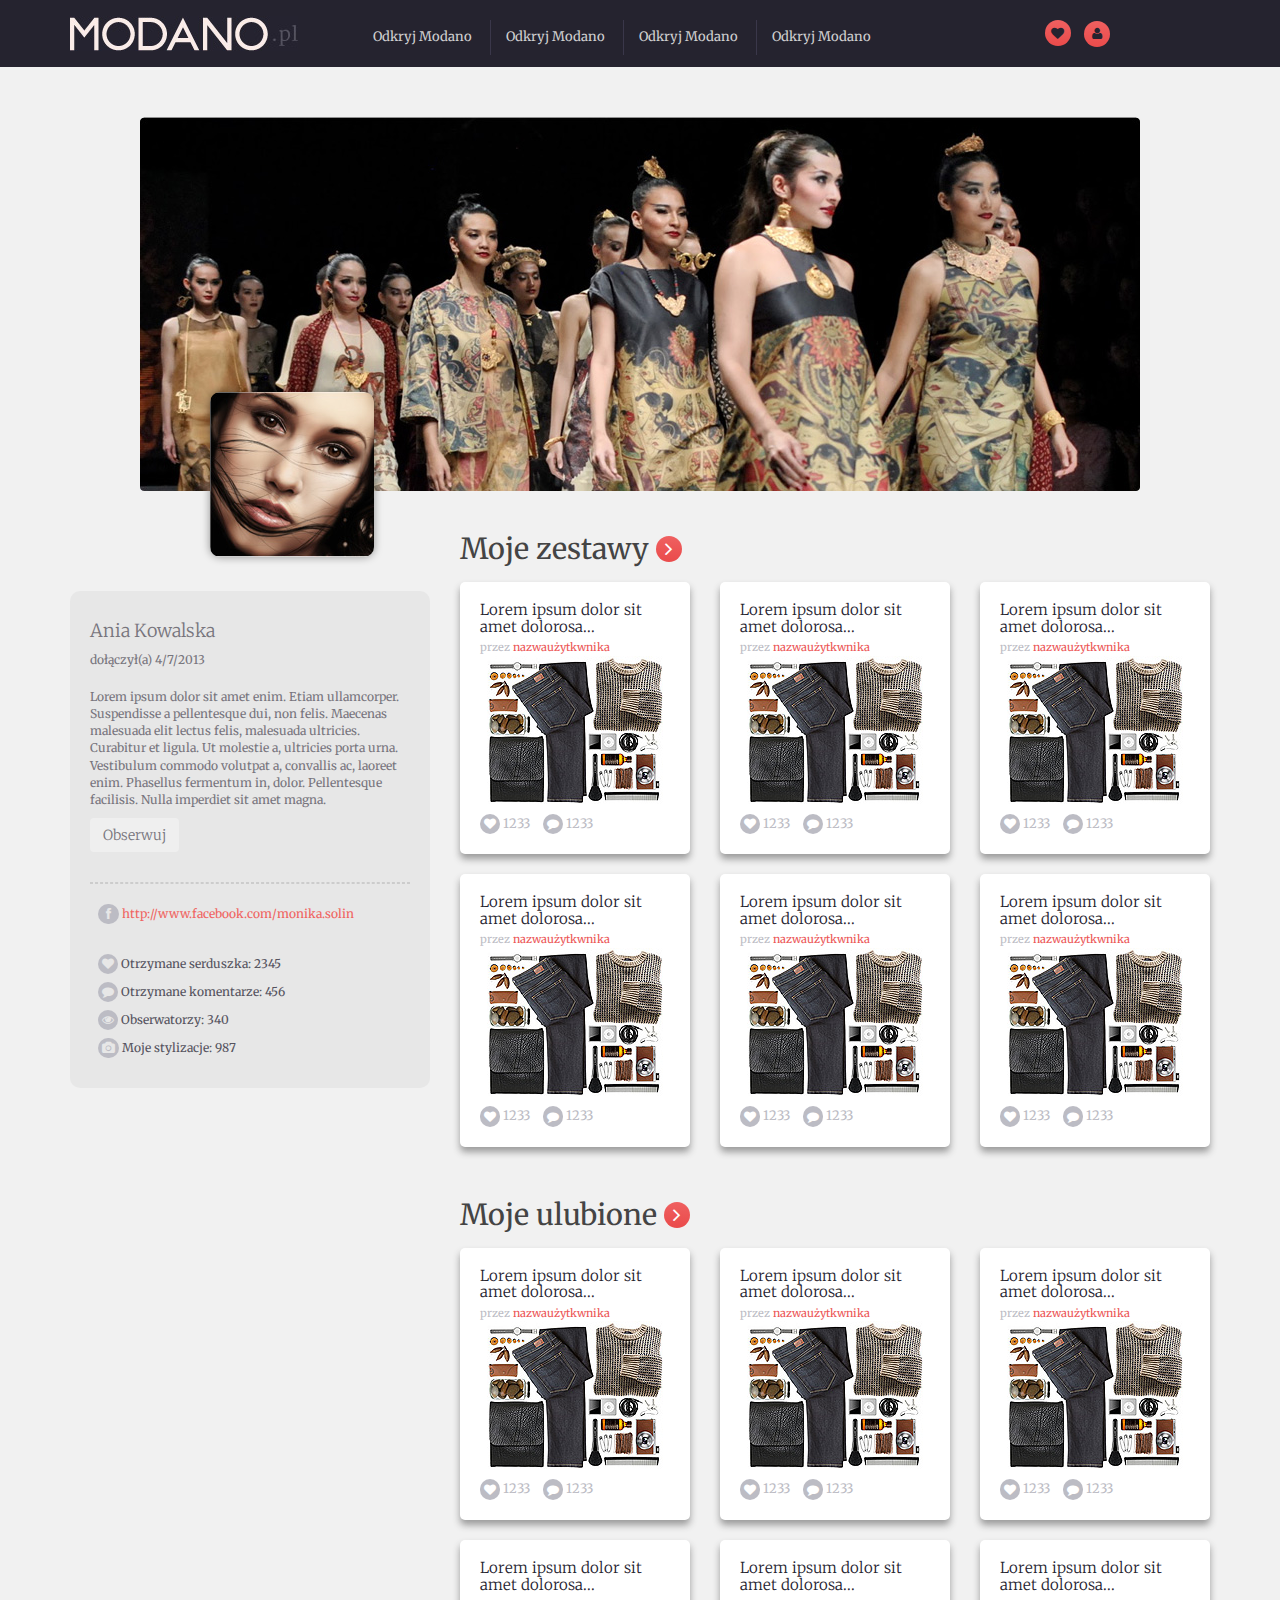
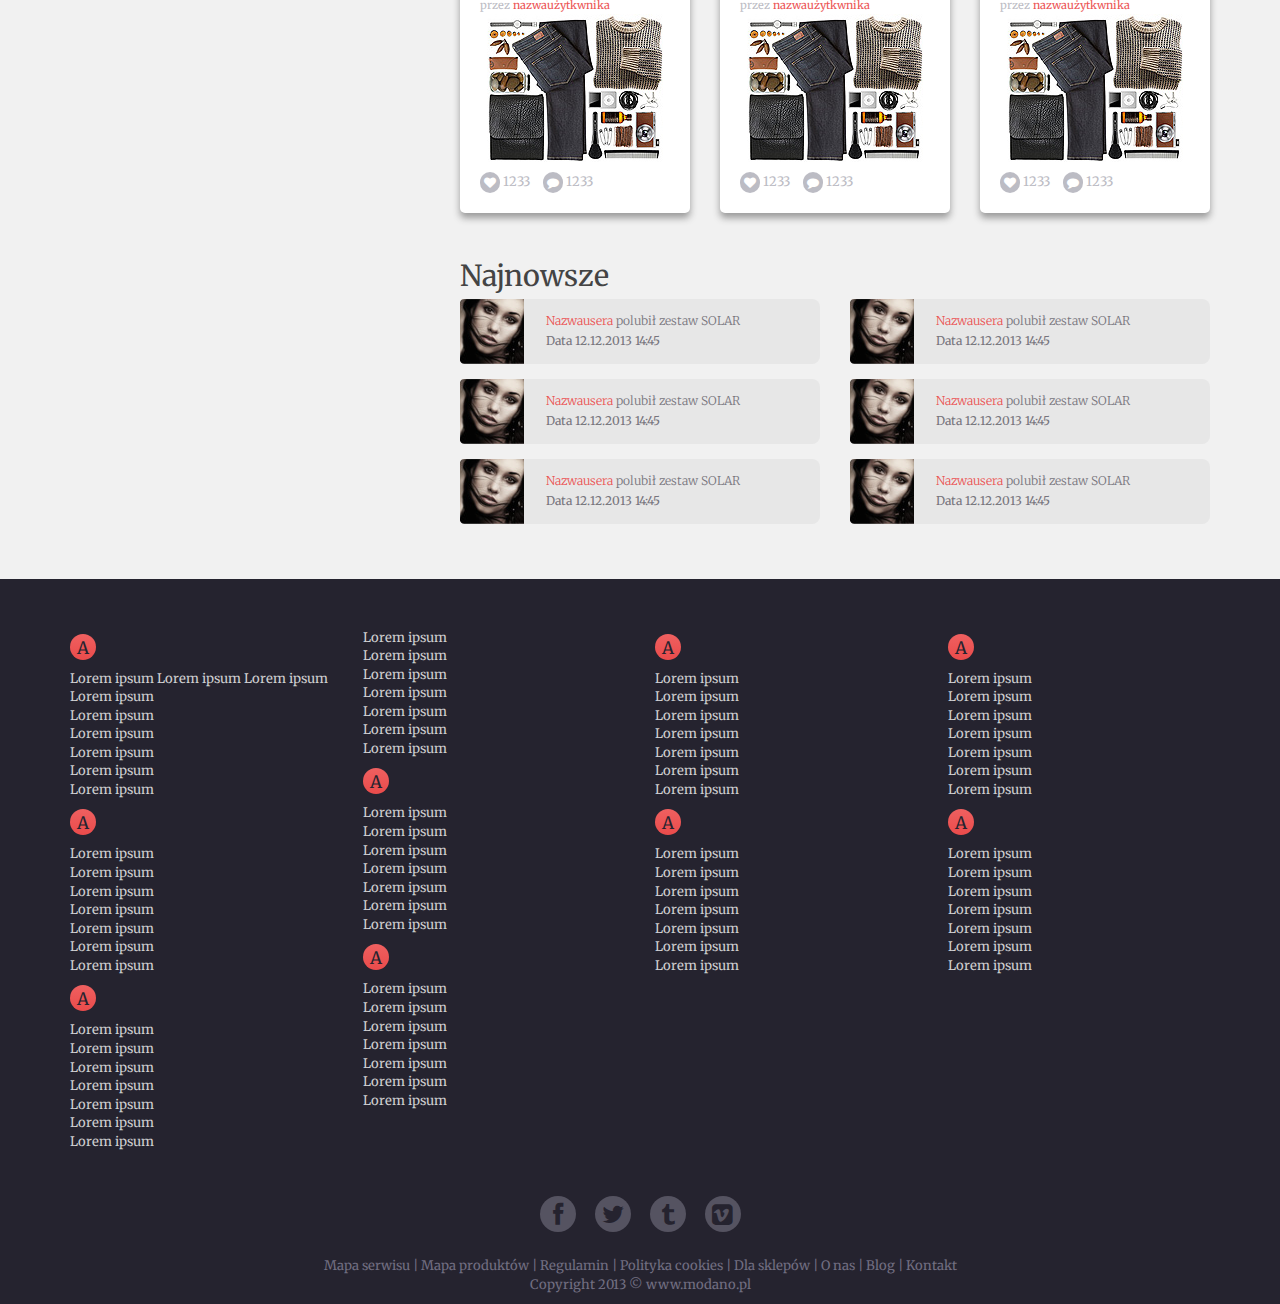
<file: user.html>
<!DOCTYPE HTML>
<html>
<head>
    <meta http-equiv="Content-Type" content="text/html; charset=utf-8">
    <title>Dokument bez tytułu</title>
    <link href="assets/css/style.css" rel="stylesheet" type="text/css">
	<link href="assets/css/styles/blue.responsive.css" rel="stylesheet" type="text/css">
</head>
<body>

    <!-- header
    ======================================== -->
	<!-- top bar-->
    <div class="front-topbar">
    	<div class="container">
        	<div class="row">
            	<div class="col-md-3" id="logo-v1">
                	<a href="#"><img src="assets/img/logo.jpg" alt=""></a>
                </div>
                <div class="col-md-7">
                    <ul class="list-unstyled list-topbar list-inline margin-top-20">
                        <li><a href="#">Odkryj Modano</a></li> 
                        <li><a href="#">Odkryj Modano</a></li> 
                        <li><a href="#">Odkryj Modano</a></li>  
                        <li><a href="#">Odkryj Modano</a></li>            
                    </ul>
                </div>
                <div class="col-md-2">
                    <ul class="list-unstyled list-inline margin-top-20">
                        <li><a href="#" class="circleRed fa fa-heart"></a></li> 
                        <li class="dropdown">
                            <a href="#" class="dropdown-toggle circleRed fa fa-user" data-toggle="dropdown" data-hover="dropdown" data-delay="0" data-close-others="false"></a>
                            <ul class="dropdown-menu text-left pull-right"> 
                            <li><a href="#">Zaloguj się</a></li> 
                            <li><a href="#">Zarejestruj się</a></li>
                            </ul>
                        </li>                            
                    </ul>
                </div>
            </div>
        </div>
    </div>
	<!-- ./end top bar-->
    
    
    <!-- content
    ======================================== -->
    <div class="content-v1">
        <div class="container">
            <div class="row margin-top-30 margin-bottom-40">
            	<div class="col-md-12">
                
                    <div class="userProfile margin-top-20 margin-bottom-20">
                        <div style="background:url(assets/img/demo/bgUser.jpg) no-repeat; width:1000px; height:374px; margin:auto;"></div>
                        <div class="userAvatar"><img src="assets/img/demo/avatar.jpg" alt=""></div>
                    </div>
                    
                    <div class="row">
                    	<div class="col-md-4">
                        	<div class="profilUser">
                            	<h4>Ania Kowalska</h4>
								<div class="singin margin-bottom-20">dołączył(a) 4/7/2013</div>
								<p>Lorem ipsum dolor sit amet enim. Etiam ullamcorper. Suspendisse a pellentesque dui, non felis. Maecenas malesuada elit lectus felis, malesuada ultricies. Curabitur et ligula. Ut molestie a, ultricies porta urna. Vestibulum commodo volutpat a, convallis ac, laoreet enim. Phasellus fermentum in, dolor. Pellentesque facilisis. Nulla imperdiet sit amet magna.</p>
                                
                                <button class="btn btn-orange">Obserwuj</button>

                  				<hr style="border:1px dashed #ccc" class="margin-top-30">
                                
                                
								
                                <ul class="list-unstyled">
                                    <li class="facebook"><span class="badge"><i class="fa fa-facebook"></i></span> <a href="#">http://www.facebook.com/monika.solin</a></li>
                                    <li><span class="badge"><i class="fa fa-heart"></i></span> Otrzymane serduszka: 2345</li>
                                    <li><span class="badge"><i class="fa fa-comment"></i></span> Otrzymane komentarze: 456</li>
                                    <li><span class="badge"><i class="fa fa-eye"></i></span> Obserwatorzy: 340</li>
                                    <li><span class="badge"><i class="fa fa-camera"></i></span> Moje stylizacje: 987</li>
                                </ul>

                            </div>
                        </div>
                    	<div class="col-md-8">
                        	
                            <h2 style="font-size:29px;">Moje zestawy <span style="font-size:21px;" class="circleRed color-white fa fa-angle-right"></span></h2>
                            
                            <div class="row margin-bottom-20">
                                <div class="col-md-4">
                                    <!-- frontBox -->
                                    <div class="frontBox">
                                        <h4>Lorem ipsum dolor sit amet dolorosa...</h4>
                                        <div class="author no-bottom-margin">przez <a href="#">nazwaużytkwnika</a></div>
                                        <div class="frontBox-img margin-bottom-10">
                                            <a href="#">
                                                <img src="assets/img/demo/home/img-styl1.jpg" alt="">
                                                <em>
                                                    <i class="circleRed color-white fa fa-angle-right"> </i>
                                                </em>
                                            </a>
                                        </div>
                                        <ul class="list-unstyled list-inline">
                                            <li><span class="badge"><i class="fa fa-heart"></i></span> 1233</li>
                                            <li><span class="badge"><i class="fa fa-comment"></i></span> 1233</li>
                                        </ul>
                                    </div>
                                    <!-- ./end frontBox -->
                                </div>
                                <div class="col-md-4">
                                    <!-- frontBox -->
                                    <div class="frontBox">
                                        <h4>Lorem ipsum dolor sit amet dolorosa...</h4>
                                        <div class="author no-bottom-margin">przez <a href="#">nazwaużytkwnika</a></div>
                                        <div class="frontBox-img margin-bottom-10">
                                            <a href="#">
                                                <img src="assets/img/demo/home/img-styl1.jpg" alt="">
                                                <em>
                                                    <i class="circleRed color-white fa fa-angle-right"> </i>
                                                </em>
                                            </a>
                                        </div>
                                        <ul class="list-unstyled list-inline">
                                            <li><span class="badge"><i class="fa fa-heart"></i></span> 1233</li>
                                            <li><span class="badge"><i class="fa fa-comment"></i></span> 1233</li>
                                        </ul>
                                    </div>
                                    <!-- ./end frontBox -->
                                </div>
                                <div class="col-md-4">
                                    <!-- frontBox -->
                                    <div class="frontBox">
                                        <h4>Lorem ipsum dolor sit amet dolorosa...</h4>
                                        <div class="author no-bottom-margin">przez <a href="#">nazwaużytkwnika</a></div>
                                        <div class="frontBox-img margin-bottom-10">
                                            <a href="#">
                                                <img src="assets/img/demo/home/img-styl1.jpg" alt="">
                                                <em>
                                                    <i class="circleRed color-white fa fa-angle-right"> </i>
                                                </em>
                                            </a>
                                        </div>
                                        <ul class="list-unstyled list-inline">
                                            <li><span class="badge"><i class="fa fa-heart"></i></span> 1233</li>
                                            <li><span class="badge"><i class="fa fa-comment"></i></span> 1233</li>
                                        </ul>
                                    </div>
                                    <!-- ./end frontBox -->
                                </div>
                            </div>
                            <div class="row margin-bottom-20">
                                <div class="col-md-4">
                                    <!-- frontBox -->
                                    <div class="frontBox">
                                        <h4>Lorem ipsum dolor sit amet dolorosa...</h4>
                                        <div class="author no-bottom-margin">przez <a href="#">nazwaużytkwnika</a></div>
                                        <div class="frontBox-img margin-bottom-10">
                                            <a href="#">
                                                <img src="assets/img/demo/home/img-styl1.jpg" alt="">
                                                <em>
                                                    <i class="circleRed color-white fa fa-angle-right"> </i>
                                                </em>
                                            </a>
                                        </div>
                                        <ul class="list-unstyled list-inline">
                                            <li><span class="badge"><i class="fa fa-heart"></i></span> 1233</li>
                                            <li><span class="badge"><i class="fa fa-comment"></i></span> 1233</li>
                                        </ul>
                                    </div>
                                    <!-- ./end frontBox -->
                                </div>
                                <div class="col-md-4">
                                    <!-- frontBox -->
                                    <div class="frontBox">
                                        <h4>Lorem ipsum dolor sit amet dolorosa...</h4>
                                        <div class="author no-bottom-margin">przez <a href="#">nazwaużytkwnika</a></div>
                                        <div class="frontBox-img margin-bottom-10">
                                            <a href="#">
                                                <img src="assets/img/demo/home/img-styl1.jpg" alt="">
                                                <em>
                                                    <i class="circleRed color-white fa fa-angle-right"> </i>
                                                </em>
                                            </a>
                                        </div>
                                        <ul class="list-unstyled list-inline">
                                            <li><span class="badge"><i class="fa fa-heart"></i></span> 1233</li>
                                            <li><span class="badge"><i class="fa fa-comment"></i></span> 1233</li>
                                        </ul>
                                    </div>
                                    <!-- ./end frontBox -->
                                </div>
                                <div class="col-md-4">
                                    <!-- frontBox -->
                                    <div class="frontBox">
                                        <h4>Lorem ipsum dolor sit amet dolorosa...</h4>
                                        <div class="author no-bottom-margin">przez <a href="#">nazwaużytkwnika</a></div>
                                        <div class="frontBox-img margin-bottom-10">
                                            <a href="#">
                                                <img src="assets/img/demo/home/img-styl1.jpg" alt="">
                                                <em>
                                                    <i class="circleRed color-white fa fa-angle-right"> </i>
                                                </em>
                                            </a>
                                        </div>
                                        <ul class="list-unstyled list-inline">
                                            <li><span class="badge"><i class="fa fa-heart"></i></span> 1233</li>
                                            <li><span class="badge"><i class="fa fa-comment"></i></span> 1233</li>
                                        </ul>
                                    </div>
                                    <!-- ./end frontBox -->
                                </div>
                            </div>
                        	
                            <h2 style="font-size:29px;" class="margin-top-50">Moje ulubione <span style="font-size:21px;" class="circleRed color-white fa fa-angle-right"></span></h2>
                            
                            <div class="row margin-bottom-20">
                                <div class="col-md-4">
                                    <!-- frontBox -->
                                    <div class="frontBox">
                                        <h4>Lorem ipsum dolor sit amet dolorosa...</h4>
                                        <div class="author no-bottom-margin">przez <a href="#">nazwaużytkwnika</a></div>
                                        <div class="frontBox-img margin-bottom-10">
                                            <a href="#">
                                                <img src="assets/img/demo/home/img-styl1.jpg" alt="">
                                                <em>
                                                    <i class="circleRed color-white fa fa-angle-right"> </i>
                                                </em>
                                            </a>
                                        </div>
                                        <ul class="list-unstyled list-inline">
                                            <li><span class="badge"><i class="fa fa-heart"></i></span> 1233</li>
                                            <li><span class="badge"><i class="fa fa-comment"></i></span> 1233</li>
                                        </ul>
                                    </div>
                                    <!-- ./end frontBox -->
                                </div>
                                <div class="col-md-4">
                                    <!-- frontBox -->
                                    <div class="frontBox">
                                        <h4>Lorem ipsum dolor sit amet dolorosa...</h4>
                                        <div class="author no-bottom-margin">przez <a href="#">nazwaużytkwnika</a></div>
                                        <div class="frontBox-img margin-bottom-10">
                                            <a href="#">
                                                <img src="assets/img/demo/home/img-styl1.jpg" alt="">
                                                <em>
                                                    <i class="circleRed color-white fa fa-angle-right"> </i>
                                                </em>
                                            </a>
                                        </div>
                                        <ul class="list-unstyled list-inline">
                                            <li><span class="badge"><i class="fa fa-heart"></i></span> 1233</li>
                                            <li><span class="badge"><i class="fa fa-comment"></i></span> 1233</li>
                                        </ul>
                                    </div>
                                    <!-- ./end frontBox -->
                                </div>
                                <div class="col-md-4">
                                    <!-- frontBox -->
                                    <div class="frontBox">
                                        <h4>Lorem ipsum dolor sit amet dolorosa...</h4>
                                        <div class="author no-bottom-margin">przez <a href="#">nazwaużytkwnika</a></div>
                                        <div class="frontBox-img margin-bottom-10">
                                            <a href="#">
                                                <img src="assets/img/demo/home/img-styl1.jpg" alt="">
                                                <em>
                                                    <i class="circleRed color-white fa fa-angle-right"> </i>
                                                </em>
                                            </a>
                                        </div>
                                        <ul class="list-unstyled list-inline">
                                            <li><span class="badge"><i class="fa fa-heart"></i></span> 1233</li>
                                            <li><span class="badge"><i class="fa fa-comment"></i></span> 1233</li>
                                        </ul>
                                    </div>
                                    <!-- ./end frontBox -->
                                </div>
                            </div>
                            <div class="row margin-bottom-20">
                                <div class="col-md-4">
                                    <!-- frontBox -->
                                    <div class="frontBox">
                                        <h4>Lorem ipsum dolor sit amet dolorosa...</h4>
                                        <div class="author no-bottom-margin">przez <a href="#">nazwaużytkwnika</a></div>
                                        <div class="frontBox-img margin-bottom-10">
                                            <a href="#">
                                                <img src="assets/img/demo/home/img-styl1.jpg" alt="">
                                                <em>
                                                    <i class="circleRed color-white fa fa-angle-right"> </i>
                                                </em>
                                            </a>
                                        </div>
                                        <ul class="list-unstyled list-inline">
                                            <li><span class="badge"><i class="fa fa-heart"></i></span> 1233</li>
                                            <li><span class="badge"><i class="fa fa-comment"></i></span> 1233</li>
                                        </ul>
                                    </div>
                                    <!-- ./end frontBox -->
                                </div>
                                <div class="col-md-4">
                                    <!-- frontBox -->
                                    <div class="frontBox">
                                        <h4>Lorem ipsum dolor sit amet dolorosa...</h4>
                                        <div class="author no-bottom-margin">przez <a href="#">nazwaużytkwnika</a></div>
                                        <div class="frontBox-img margin-bottom-10">
                                            <a href="#">
                                                <img src="assets/img/demo/home/img-styl1.jpg" alt="">
                                                <em>
                                                    <i class="circleRed color-white fa fa-angle-right"> </i>
                                                </em>
                                            </a>
                                        </div>
                                        <ul class="list-unstyled list-inline">
                                            <li><span class="badge"><i class="fa fa-heart"></i></span> 1233</li>
                                            <li><span class="badge"><i class="fa fa-comment"></i></span> 1233</li>
                                        </ul>
                                    </div>
                                    <!-- ./end frontBox -->
                                </div>
                                <div class="col-md-4">
                                    <!-- frontBox -->
                                    <div class="frontBox">
                                        <h4>Lorem ipsum dolor sit amet dolorosa...</h4>
                                        <div class="author no-bottom-margin">przez <a href="#">nazwaużytkwnika</a></div>
                                        <div class="frontBox-img margin-bottom-10">
                                            <a href="#">
                                                <img src="assets/img/demo/home/img-styl1.jpg" alt="">
                                                <em>
                                                    <i class="circleRed color-white fa fa-angle-right"> </i>
                                                </em>
                                            </a>
                                        </div>
                                        <ul class="list-unstyled list-inline">
                                            <li><span class="badge"><i class="fa fa-heart"></i></span> 1233</li>
                                            <li><span class="badge"><i class="fa fa-comment"></i></span> 1233</li>
                                        </ul>
                                    </div>
                                    <!-- ./end frontBox -->
                                </div>
                            </div>
                    	
                            <h2 style="font-size:29px;" class="margin-top-50">Najnowsze</h2>
                            <div class="row margin-bottom-15">
                            	<div class="col-md-6">
                                	<div class="newProfile">
                                    	<img src="assets/img/demo/home/newProfile.jpg" alt="">
                                        <div class="newProfile-content pull-right">
                                        	<h6><a href="#">Nazwausera</a> polubił zestaw SOLAR</h6>
											Data 12.12.2013    14:45
                                        </div>
                                    </div>
                                </div>
                            	<div class="col-md-6">
                                	<div class="newProfile">
                                    	<img src="assets/img/demo/home/newProfile.jpg" alt="">
                                        <div class="newProfile-content pull-right">
                                        	<h6><a href="#">Nazwausera</a> polubił zestaw SOLAR</h6>
											Data 12.12.2013    14:45
                                        </div>
                                    </div>
                                </div>
                            </div>
                            <div class="row margin-bottom-15">
                            	<div class="col-md-6">
                                	<div class="newProfile">
                                    	<img src="assets/img/demo/home/newProfile.jpg" alt="">
                                        <div class="newProfile-content pull-right">
                                        	<h6><a href="#">Nazwausera</a> polubił zestaw SOLAR</h6>
											Data 12.12.2013    14:45
                                        </div>
                                    </div>
                                </div>
                            	<div class="col-md-6">
                                	<div class="newProfile">
                                    	<img src="assets/img/demo/home/newProfile.jpg" alt="">
                                        <div class="newProfile-content pull-right">
                                        	<h6><a href="#">Nazwausera</a> polubił zestaw SOLAR</h6>
											Data 12.12.2013    14:45
                                        </div>
                                    </div>
                                </div>
                            </div>
                            <div class="row margin-bottom-15">
                            	<div class="col-md-6">
                                	<div class="newProfile">
                                    	<img src="assets/img/demo/home/newProfile.jpg" alt="">
                                        <div class="newProfile-content pull-right">
                                        	<h6><a href="#">Nazwausera</a> polubił zestaw SOLAR</h6>
											Data 12.12.2013    14:45
                                        </div>
                                    </div>
                                </div>
                            	<div class="col-md-6">
                                	<div class="newProfile">
                                    	<img src="assets/img/demo/home/newProfile.jpg" alt="">
                                        <div class="newProfile-content pull-right">
                                        	<h6><a href="#">Nazwausera</a> polubił zestaw SOLAR</h6>
											Data 12.12.2013    14:45
                                        </div>
                                    </div>
                                </div>
                            </div>
                            
                        </div>
                    </div>
                    
                </div>
    		</div>
        </div>
    </div>
    
    
    <!-- footer
    ======================================== -->
    <div class="footer">
        <div class="container">
        	<div class="row">
            	<div class="col-md-3">
                	<span class="circleRed">A</span>
                	<ul class="list-unstyled">
                    	<li><a href="#">Lorem ipsum Lorem ipsum Lorem ipsum</a></li>
                    	<li><a href="#">Lorem ipsum</a></li>
                    	<li><a href="#">Lorem ipsum</a></li>
                    	<li><a href="#">Lorem ipsum</a></li>
                    	<li><a href="#">Lorem ipsum</a></li>
                    	<li><a href="#">Lorem ipsum</a></li>
                    	<li><a href="#">Lorem ipsum</a></li>
                    </ul>
                	<span class="circleRed">A</span>
                	<ul class="list-unstyled">
                    	<li><a href="#">Lorem ipsum</a></li>
                    	<li><a href="#">Lorem ipsum</a></li>
                    	<li><a href="#">Lorem ipsum</a></li>
                    	<li><a href="#">Lorem ipsum</a></li>
                    	<li><a href="#">Lorem ipsum</a></li>
                    	<li><a href="#">Lorem ipsum</a></li>
                    	<li><a href="#">Lorem ipsum</a></li>
                    </ul>
                	<span class="circleRed">A</span>
                	<ul class="list-unstyled">
                    	<li><a href="#">Lorem ipsum</a></li>
                    	<li><a href="#">Lorem ipsum</a></li>
                    	<li><a href="#">Lorem ipsum</a></li>
                    	<li><a href="#">Lorem ipsum</a></li>
                    	<li><a href="#">Lorem ipsum</a></li>
                    	<li><a href="#">Lorem ipsum</a></li>
                    	<li><a href="#">Lorem ipsum</a></li>
                    </ul>
                </div>
            	<div class="col-md-3">
                	<ul class="list-unstyled">
                    	<li><a href="#">Lorem ipsum</a></li>
                    	<li><a href="#">Lorem ipsum</a></li>
                    	<li><a href="#">Lorem ipsum</a></li>
                    	<li><a href="#">Lorem ipsum</a></li>
                    	<li><a href="#">Lorem ipsum</a></li>
                    	<li><a href="#">Lorem ipsum</a></li>
                    	<li><a href="#">Lorem ipsum</a></li>
                    </ul>
                	<span class="circleRed">A</span>
                	<ul class="list-unstyled">
                    	<li><a href="#">Lorem ipsum</a></li>
                    	<li><a href="#">Lorem ipsum</a></li>
                    	<li><a href="#">Lorem ipsum</a></li>
                    	<li><a href="#">Lorem ipsum</a></li>
                    	<li><a href="#">Lorem ipsum</a></li>
                    	<li><a href="#">Lorem ipsum</a></li>
                    	<li><a href="#">Lorem ipsum</a></li>
                    </ul>
                	<span class="circleRed">A</span>
                	<ul class="list-unstyled">
                    	<li><a href="#">Lorem ipsum</a></li>
                    	<li><a href="#">Lorem ipsum</a></li>
                    	<li><a href="#">Lorem ipsum</a></li>
                    	<li><a href="#">Lorem ipsum</a></li>
                    	<li><a href="#">Lorem ipsum</a></li>
                    	<li><a href="#">Lorem ipsum</a></li>
                    	<li><a href="#">Lorem ipsum</a></li>
                    </ul>
                </div>
            	<div class="col-md-3">
                	<span class="circleRed">A</span>
                	<ul class="list-unstyled">
                    	<li><a href="#">Lorem ipsum</a></li>
                    	<li><a href="#">Lorem ipsum</a></li>
                    	<li><a href="#">Lorem ipsum</a></li>
                    	<li><a href="#">Lorem ipsum</a></li>
                    	<li><a href="#">Lorem ipsum</a></li>
                    	<li><a href="#">Lorem ipsum</a></li>
                    	<li><a href="#">Lorem ipsum</a></li>
                    </ul>
                	<span class="circleRed">A</span>
                	<ul class="list-unstyled">
                    	<li><a href="#">Lorem ipsum</a></li>
                    	<li><a href="#">Lorem ipsum</a></li>
                    	<li><a href="#">Lorem ipsum</a></li>
                    	<li><a href="#">Lorem ipsum</a></li>
                    	<li><a href="#">Lorem ipsum</a></li>
                    	<li><a href="#">Lorem ipsum</a></li>
                    	<li><a href="#">Lorem ipsum</a></li>
                    </ul>
                </div>
            	<div class="col-md-3">
                	<span class="circleRed">A</span>
                	<ul class="list-unstyled">
                    	<li><a href="#">Lorem ipsum</a></li>
                    	<li><a href="#">Lorem ipsum</a></li>
                    	<li><a href="#">Lorem ipsum</a></li>
                    	<li><a href="#">Lorem ipsum</a></li>
                    	<li><a href="#">Lorem ipsum</a></li>
                    	<li><a href="#">Lorem ipsum</a></li>
                    	<li><a href="#">Lorem ipsum</a></li>
                    </ul>
                	<span class="circleRed">A</span>
                	<ul class="list-unstyled">
                    	<li><a href="#">Lorem ipsum</a></li>
                    	<li><a href="#">Lorem ipsum</a></li>
                    	<li><a href="#">Lorem ipsum</a></li>
                    	<li><a href="#">Lorem ipsum</a></li>
                    	<li><a href="#">Lorem ipsum</a></li>
                    	<li><a href="#">Lorem ipsum</a></li>
                    	<li><a href="#">Lorem ipsum</a></li>
                    </ul>
                </div>
            </div>
        </div>
    </div>
    
    <div class="copyright">
        <div class="container">
            <!-- footer social -->
        	<div class="row">
            	<div class="col-md-12 text-center footersocial">
                	<a href="#"><i class="fa fa-facebook"></i></a>
                	<a href="#"><i class="fa fa-twitter"></i></a>
                	<a href="#"><i class="fa fa-tumblr"></i></a>
                	<a href="#"><i class="fa fa-vimeo-square"></i></a>
                </div>
            </div>
            <!-- ./footer social -->
        
            <!-- footer menu -->
        	<div class="row">
            	<div class="col-md-12 text-center">
                	Mapa serwisu    |   Mapa produktów    |    Regulamin    |   Polityka cookies    |   Dla sklepów     |   O nas    |   Blog    |   Kontakt
                </div>
            </div>
            <!-- ./footer menu -->
            
            <!-- copyright -->
        	<div class="row">
            	<div class="col-md-12 text-center">
                    <p>
                        <span>Copyright 2013 &copy; www.modano.pl</span> 
                    </p>
                </div>
            </div>
            <!-- ./copyright -->
        </div>
    </div>
    
	
    <!-- jQuery
    ======================================== -->
    <script src="assets/js/jquery-1.10.2.js"></script>
    <script src="assets/js/bootstrap.js"></script>
    <script src="assets/js/jquery.ui.totop.js"></script>
    
</body>
</html>
</file>
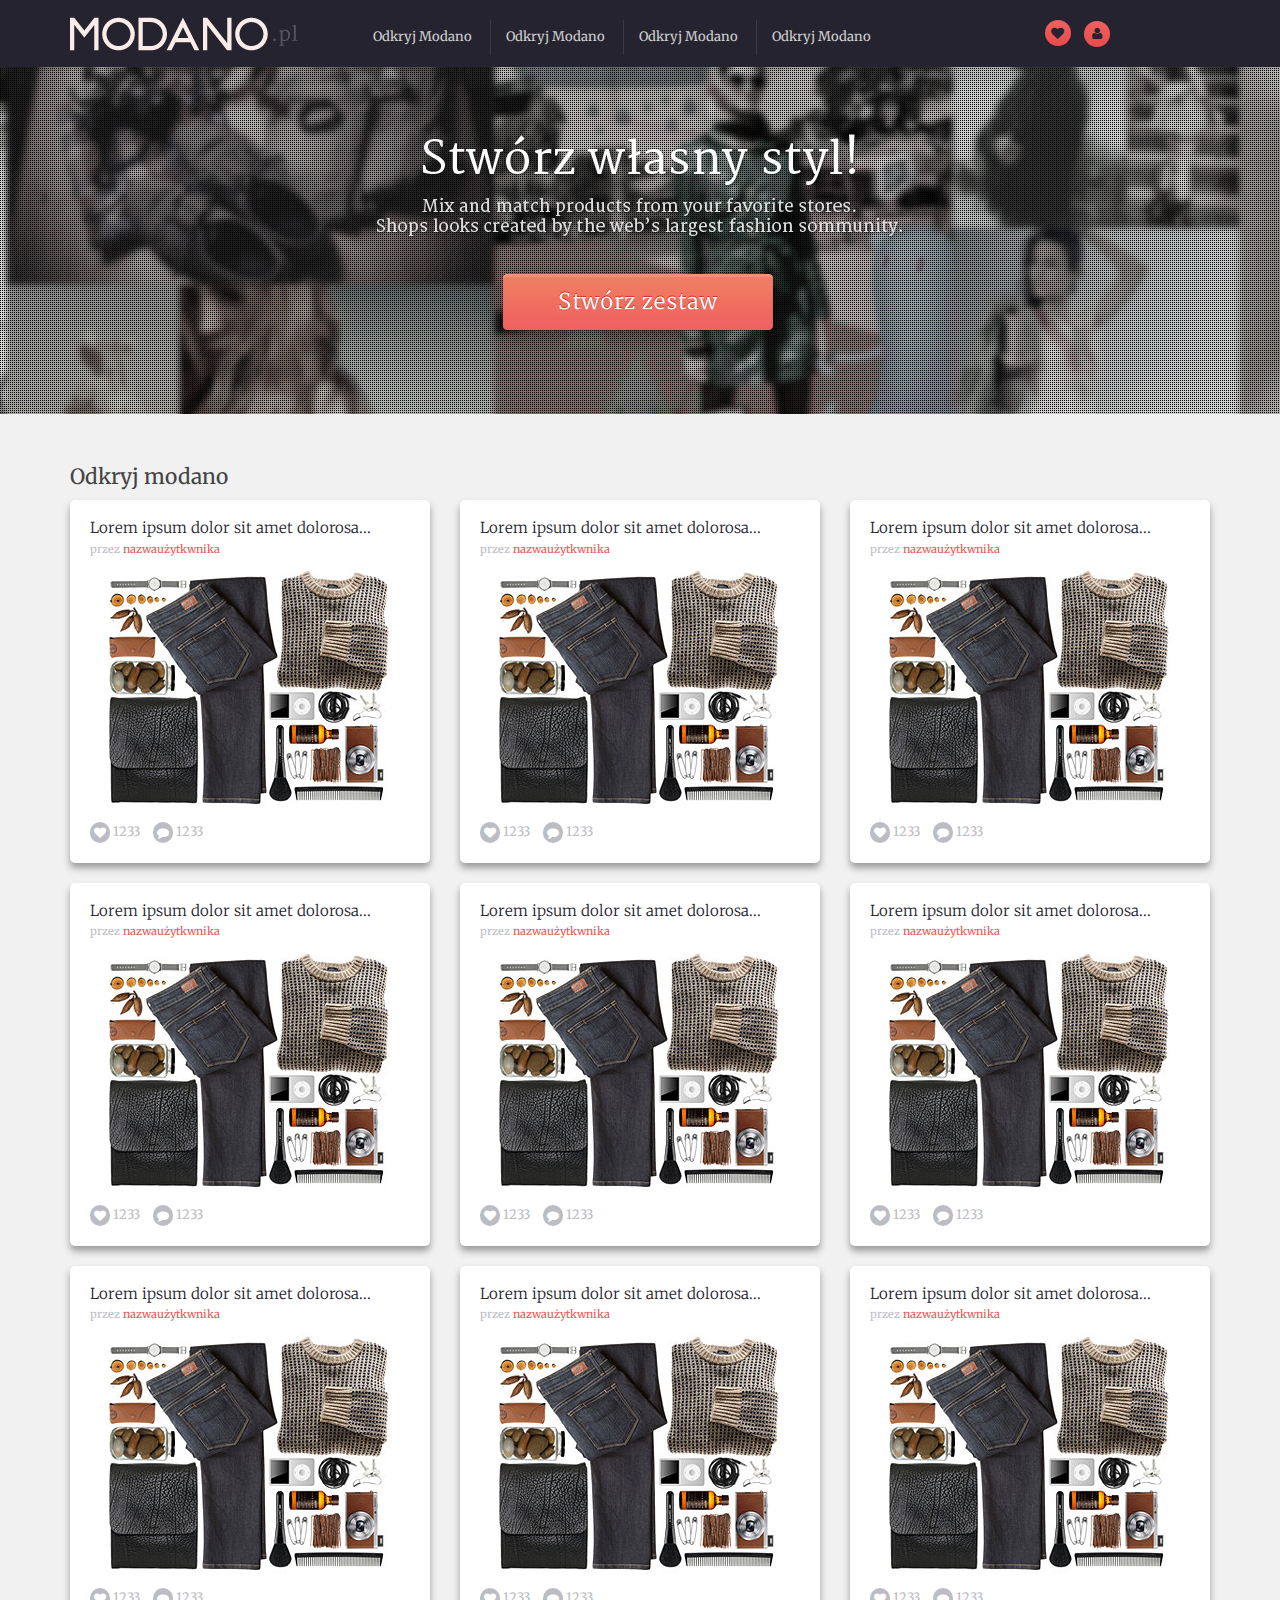
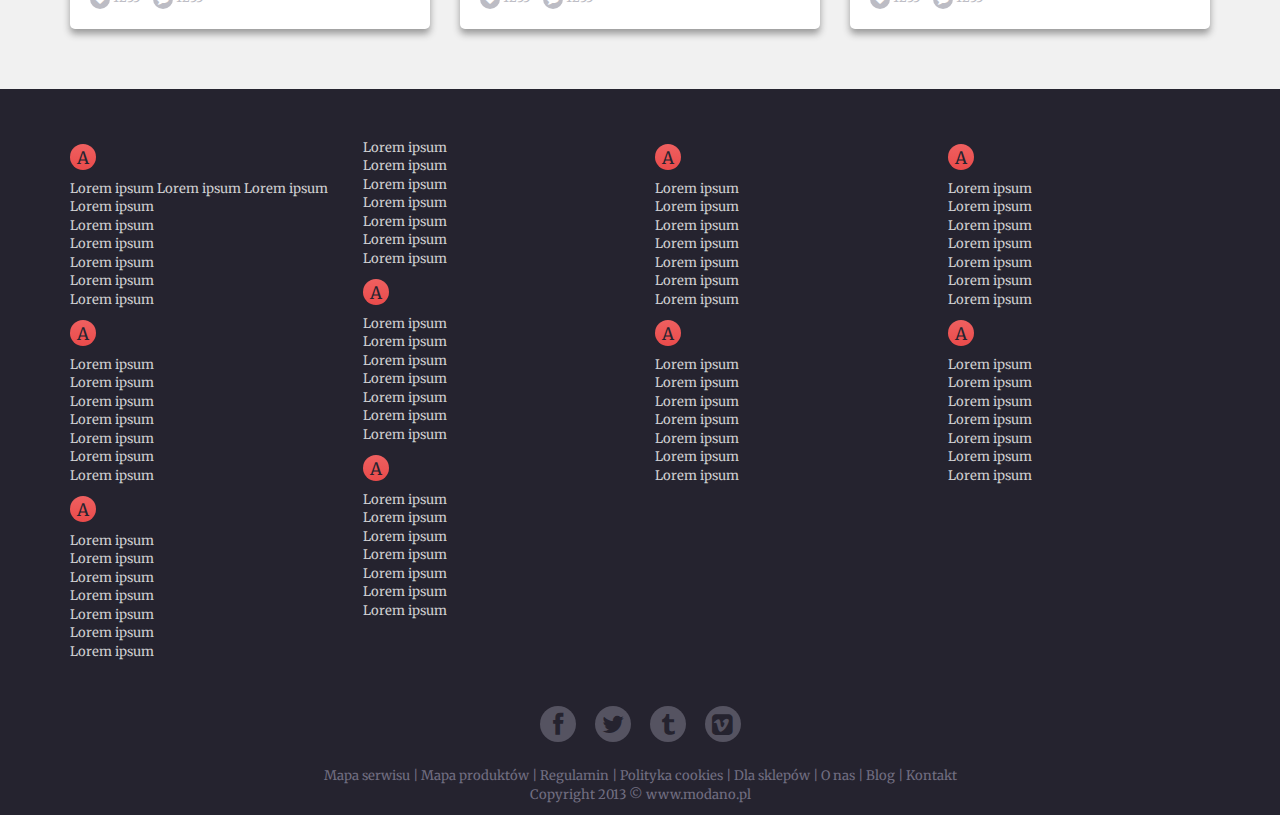
<file: wylistowane-zestawy.html>
<!DOCTYPE HTML>
<html>
<head>
    <meta http-equiv="Content-Type" content="text/html; charset=utf-8">
    <title>Dokument bez tytułu</title>
    <link href="assets/css/style.css" rel="stylesheet" type="text/css">
	<link href="assets/css/styles/blue.responsive.css" rel="stylesheet" type="text/css">
</head>
<body>

    <!-- header
    ======================================== -->
	<!-- top bar-->
    <div class="front-topbar">
    	<div class="container">
        	<div class="row">
            	<div class="col-md-3" id="logo-v1">
                	<a href="#"><img src="assets/img/logo.jpg" alt=""></a>
                </div>
                <div class="col-md-7">
                    <ul class="list-unstyled list-topbar list-inline margin-top-20">
                        <li><a href="#">Odkryj Modano</a></li> 
                        <li><a href="#">Odkryj Modano</a></li> 
                        <li><a href="#">Odkryj Modano</a></li>  
                        <li><a href="#">Odkryj Modano</a></li>            
                    </ul>
                </div>
                <div class="col-md-2">
                    <ul class="list-unstyled list-inline margin-top-20">
                        <li><a href="#" class="circleRed fa fa-heart"></a></li> 
                        <li class="dropdown">
                            <a href="#" class="dropdown-toggle circleRed fa fa-user" data-toggle="dropdown" data-hover="dropdown" data-delay="0" data-close-others="false"></a>
                            <ul class="dropdown-menu text-left pull-right"> 
                            <li><a href="#">Zaloguj się</a></li> 
                            <li><a href="#">Zarejestruj się</a></li>
                            </ul>
                        </li>                            
                    </ul>
                </div>
            </div>
        </div>
    </div>
	<!-- ./end top bar-->
    
    <div class="banner-home-v1">
    </div>
    
    <!-- content
    ======================================== -->
    <div class="content-v1">
        <div class="container">
            <div class="row margin-top-30 margin-bottom-40">
            	<div class="col-md-12 odkryj-modano">
                	<h2>Odkryj modano</h2>
            		<!-- prace -->
                    <div class="row margin-bottom-20">
                        <div class="col-md-4">
                            <!-- frontBox -->
                            <div class="frontBox">
                                <h4>Lorem ipsum dolor sit amet dolorosa...</h4>
                                <div class="author no-bottom-margin">przez <a href="#">nazwaużytkwnika</a></div>
                                <div class="frontBox-img margin-bottom-10">
                                    <a href="#">
                                        <img src="assets/img/demo/home/img-pro1.jpg" alt="">
                                        <em>
                                            <i class="circleRed color-white fa fa-angle-right"> </i>
                                        </em>
                                    </a>
                                </div>
                                <ul class="list-unstyled list-inline">
                                    <li><span class="badge"><i class="fa fa-heart"></i></span> 1233</li>
                                    <li><span class="badge"><i class="fa fa-comment"></i></span> 1233</li>
                                </ul>
                            </div>
                            <!-- ./end frontBox -->
                        </div>
                        <div class="col-md-4">
                            <!-- frontBox -->
                            <div class="frontBox">
                                <h4>Lorem ipsum dolor sit amet dolorosa...</h4>
                                <div class="author no-bottom-margin">przez <a href="#">nazwaużytkwnika</a></div>
                                <div class="frontBox-img margin-bottom-10">
                                    <a href="#">
                                        <img src="assets/img/demo/home/img-pro1.jpg" alt="">
                                        <em>
                                            <i class="circleRed color-white fa fa-angle-right"> </i>
                                        </em>
                                    </a>
                                </div>
                                <ul class="list-unstyled list-inline">
                                    <li><span class="badge"><i class="fa fa-heart"></i></span> 1233</li>
                                    <li><span class="badge"><i class="fa fa-comment"></i></span> 1233</li>
                                </ul>
                            </div>
                            <!-- ./end frontBox -->
                        </div>
                        <div class="col-md-4">
                            <!-- frontBox -->
                            <div class="frontBox">
                                <h4>Lorem ipsum dolor sit amet dolorosa...</h4>
                                <div class="author no-bottom-margin">przez <a href="#">nazwaużytkwnika</a></div>
                                <div class="frontBox-img margin-bottom-10">
                                    <a href="#">
                                        <img src="assets/img/demo/home/img-pro1.jpg" alt="">
                                        <em>
                                            <i class="circleRed color-white fa fa-angle-right"> </i>
                                        </em>
                                    </a>
                                </div>
                                <ul class="list-unstyled list-inline">
                                    <li><span class="badge"><i class="fa fa-heart"></i></span> 1233</li>
                                    <li><span class="badge"><i class="fa fa-comment"></i></span> 1233</li>
                                </ul>
                            </div>
                            <!-- ./end frontBox -->
                        </div>
                    </div>
                    <div class="row margin-bottom-20">
                        <div class="col-md-4">
                            <!-- frontBox -->
                            <div class="frontBox">
                                <h4>Lorem ipsum dolor sit amet dolorosa...</h4>
                                <div class="author no-bottom-margin">przez <a href="#">nazwaużytkwnika</a></div>
                                <div class="frontBox-img margin-bottom-10">
                                    <a href="#">
                                        <img src="assets/img/demo/home/img-pro1.jpg" alt="">
                                        <em>
                                            <i class="circleRed color-white fa fa-angle-right"> </i>
                                        </em>
                                    </a>
                                </div>
                                <ul class="list-unstyled list-inline">
                                    <li><span class="badge"><i class="fa fa-heart"></i></span> 1233</li>
                                    <li><span class="badge"><i class="fa fa-comment"></i></span> 1233</li>
                                </ul>
                            </div>
                            <!-- ./end frontBox -->
                        </div>
                        <div class="col-md-4">
                            <!-- frontBox -->
                            <div class="frontBox">
                                <h4>Lorem ipsum dolor sit amet dolorosa...</h4>
                                <div class="author no-bottom-margin">przez <a href="#">nazwaużytkwnika</a></div>
                                <div class="frontBox-img margin-bottom-10">
                                    <a href="#">
                                        <img src="assets/img/demo/home/img-pro1.jpg" alt="">
                                        <em>
                                            <i class="circleRed color-white fa fa-angle-right"> </i>
                                        </em>
                                    </a>
                                </div>
                                <ul class="list-unstyled list-inline">
                                    <li><span class="badge"><i class="fa fa-heart"></i></span> 1233</li>
                                    <li><span class="badge"><i class="fa fa-comment"></i></span> 1233</li>
                                </ul>
                            </div>
                            <!-- ./end frontBox -->
                        </div>
                        <div class="col-md-4">
                            <!-- frontBox -->
                            <div class="frontBox">
                                <h4>Lorem ipsum dolor sit amet dolorosa...</h4>
                                <div class="author no-bottom-margin">przez <a href="#">nazwaużytkwnika</a></div>
                                <div class="frontBox-img margin-bottom-10">
                                    <a href="#">
                                        <img src="assets/img/demo/home/img-pro1.jpg" alt="">
                                        <em>
                                            <i class="circleRed color-white fa fa-angle-right"> </i>
                                        </em>
                                    </a>
                                </div>
                                <ul class="list-unstyled list-inline">
                                    <li><span class="badge"><i class="fa fa-heart"></i></span> 1233</li>
                                    <li><span class="badge"><i class="fa fa-comment"></i></span> 1233</li>
                                </ul>
                            </div>
                            <!-- ./end frontBox -->
                        </div>
                    </div>
                    <div class="row margin-bottom-20">
                        <div class="col-md-4">
                            <!-- frontBox -->
                            <div class="frontBox">
                                <h4>Lorem ipsum dolor sit amet dolorosa...</h4>
                                <div class="author no-bottom-margin">przez <a href="#">nazwaużytkwnika</a></div>
                                <div class="frontBox-img margin-bottom-10">
                                    <a href="#">
                                        <img src="assets/img/demo/home/img-pro1.jpg" alt="">
                                        <em>
                                            <i class="circleRed color-white fa fa-angle-right"> </i>
                                        </em>
                                    </a>
                                </div>
                                <ul class="list-unstyled list-inline">
                                    <li><span class="badge"><i class="fa fa-heart"></i></span> 1233</li>
                                    <li><span class="badge"><i class="fa fa-comment"></i></span> 1233</li>
                                </ul>
                            </div>
                            <!-- ./end frontBox -->
                        </div>
                        <div class="col-md-4">
                            <!-- frontBox -->
                            <div class="frontBox">
                                <h4>Lorem ipsum dolor sit amet dolorosa...</h4>
                                <div class="author no-bottom-margin">przez <a href="#">nazwaużytkwnika</a></div>
                                <div class="frontBox-img margin-bottom-10">
                                    <a href="#">
                                        <img src="assets/img/demo/home/img-pro1.jpg" alt="">
                                        <em>
                                            <i class="circleRed color-white fa fa-angle-right"> </i>
                                        </em>
                                    </a>
                                </div>
                                <ul class="list-unstyled list-inline">
                                    <li><span class="badge"><i class="fa fa-heart"></i></span> 1233</li>
                                    <li><span class="badge"><i class="fa fa-comment"></i></span> 1233</li>
                                </ul>
                            </div>
                            <!-- ./end frontBox -->
                        </div>
                        <div class="col-md-4">
                            <!-- frontBox -->
                            <div class="frontBox">
                                <h4>Lorem ipsum dolor sit amet dolorosa...</h4>
                                <div class="author no-bottom-margin">przez <a href="#">nazwaużytkwnika</a></div>
                                <div class="frontBox-img margin-bottom-10">
                                    <a href="#">
                                        <img src="assets/img/demo/home/img-pro1.jpg" alt="">
                                        <em>
                                            <i class="circleRed color-white fa fa-angle-right"> </i>
                                        </em>
                                    </a>
                                </div>
                                <ul class="list-unstyled list-inline">
                                    <li><span class="badge"><i class="fa fa-heart"></i></span> 1233</li>
                                    <li><span class="badge"><i class="fa fa-comment"></i></span> 1233</li>
                                </ul>
                            </div>
                            <!-- ./end frontBox -->
                        </div>
                    </div>
                    <!-- prace -->
                    
                </div>
    		</div>
        </div>
    </div>
    
    
    <!-- footer
    ======================================== -->
    <div class="footer">
        <div class="container">
        	<div class="row">
            	<div class="col-md-3">
                	<span class="circleRed">A</span>
                	<ul class="list-unstyled">
                    	<li><a href="#">Lorem ipsum Lorem ipsum Lorem ipsum</a></li>
                    	<li><a href="#">Lorem ipsum</a></li>
                    	<li><a href="#">Lorem ipsum</a></li>
                    	<li><a href="#">Lorem ipsum</a></li>
                    	<li><a href="#">Lorem ipsum</a></li>
                    	<li><a href="#">Lorem ipsum</a></li>
                    	<li><a href="#">Lorem ipsum</a></li>
                    </ul>
                	<span class="circleRed">A</span>
                	<ul class="list-unstyled">
                    	<li><a href="#">Lorem ipsum</a></li>
                    	<li><a href="#">Lorem ipsum</a></li>
                    	<li><a href="#">Lorem ipsum</a></li>
                    	<li><a href="#">Lorem ipsum</a></li>
                    	<li><a href="#">Lorem ipsum</a></li>
                    	<li><a href="#">Lorem ipsum</a></li>
                    	<li><a href="#">Lorem ipsum</a></li>
                    </ul>
                	<span class="circleRed">A</span>
                	<ul class="list-unstyled">
                    	<li><a href="#">Lorem ipsum</a></li>
                    	<li><a href="#">Lorem ipsum</a></li>
                    	<li><a href="#">Lorem ipsum</a></li>
                    	<li><a href="#">Lorem ipsum</a></li>
                    	<li><a href="#">Lorem ipsum</a></li>
                    	<li><a href="#">Lorem ipsum</a></li>
                    	<li><a href="#">Lorem ipsum</a></li>
                    </ul>
                </div>
            	<div class="col-md-3">
                	<ul class="list-unstyled">
                    	<li><a href="#">Lorem ipsum</a></li>
                    	<li><a href="#">Lorem ipsum</a></li>
                    	<li><a href="#">Lorem ipsum</a></li>
                    	<li><a href="#">Lorem ipsum</a></li>
                    	<li><a href="#">Lorem ipsum</a></li>
                    	<li><a href="#">Lorem ipsum</a></li>
                    	<li><a href="#">Lorem ipsum</a></li>
                    </ul>
                	<span class="circleRed">A</span>
                	<ul class="list-unstyled">
                    	<li><a href="#">Lorem ipsum</a></li>
                    	<li><a href="#">Lorem ipsum</a></li>
                    	<li><a href="#">Lorem ipsum</a></li>
                    	<li><a href="#">Lorem ipsum</a></li>
                    	<li><a href="#">Lorem ipsum</a></li>
                    	<li><a href="#">Lorem ipsum</a></li>
                    	<li><a href="#">Lorem ipsum</a></li>
                    </ul>
                	<span class="circleRed">A</span>
                	<ul class="list-unstyled">
                    	<li><a href="#">Lorem ipsum</a></li>
                    	<li><a href="#">Lorem ipsum</a></li>
                    	<li><a href="#">Lorem ipsum</a></li>
                    	<li><a href="#">Lorem ipsum</a></li>
                    	<li><a href="#">Lorem ipsum</a></li>
                    	<li><a href="#">Lorem ipsum</a></li>
                    	<li><a href="#">Lorem ipsum</a></li>
                    </ul>
                </div>
            	<div class="col-md-3">
                	<span class="circleRed">A</span>
                	<ul class="list-unstyled">
                    	<li><a href="#">Lorem ipsum</a></li>
                    	<li><a href="#">Lorem ipsum</a></li>
                    	<li><a href="#">Lorem ipsum</a></li>
                    	<li><a href="#">Lorem ipsum</a></li>
                    	<li><a href="#">Lorem ipsum</a></li>
                    	<li><a href="#">Lorem ipsum</a></li>
                    	<li><a href="#">Lorem ipsum</a></li>
                    </ul>
                	<span class="circleRed">A</span>
                	<ul class="list-unstyled">
                    	<li><a href="#">Lorem ipsum</a></li>
                    	<li><a href="#">Lorem ipsum</a></li>
                    	<li><a href="#">Lorem ipsum</a></li>
                    	<li><a href="#">Lorem ipsum</a></li>
                    	<li><a href="#">Lorem ipsum</a></li>
                    	<li><a href="#">Lorem ipsum</a></li>
                    	<li><a href="#">Lorem ipsum</a></li>
                    </ul>
                </div>
            	<div class="col-md-3">
                	<span class="circleRed">A</span>
                	<ul class="list-unstyled">
                    	<li><a href="#">Lorem ipsum</a></li>
                    	<li><a href="#">Lorem ipsum</a></li>
                    	<li><a href="#">Lorem ipsum</a></li>
                    	<li><a href="#">Lorem ipsum</a></li>
                    	<li><a href="#">Lorem ipsum</a></li>
                    	<li><a href="#">Lorem ipsum</a></li>
                    	<li><a href="#">Lorem ipsum</a></li>
                    </ul>
                	<span class="circleRed">A</span>
                	<ul class="list-unstyled">
                    	<li><a href="#">Lorem ipsum</a></li>
                    	<li><a href="#">Lorem ipsum</a></li>
                    	<li><a href="#">Lorem ipsum</a></li>
                    	<li><a href="#">Lorem ipsum</a></li>
                    	<li><a href="#">Lorem ipsum</a></li>
                    	<li><a href="#">Lorem ipsum</a></li>
                    	<li><a href="#">Lorem ipsum</a></li>
                    </ul>
                </div>
            </div>
        </div>
    </div>
    
    <div class="copyright">
        <div class="container">
            <!-- footer social -->
        	<div class="row">
            	<div class="col-md-12 text-center footersocial">
                	<a href="#"><i class="fa fa-facebook"></i></a>
                	<a href="#"><i class="fa fa-twitter"></i></a>
                	<a href="#"><i class="fa fa-tumblr"></i></a>
                	<a href="#"><i class="fa fa-vimeo-square"></i></a>
                </div>
            </div>
            <!-- ./footer social -->
        
            <!-- footer menu -->
        	<div class="row">
            	<div class="col-md-12 text-center">
                	Mapa serwisu    |   Mapa produktów    |    Regulamin    |   Polityka cookies    |   Dla sklepów     |   O nas    |   Blog    |   Kontakt
                </div>
            </div>
            <!-- ./footer menu -->
            
            <!-- copyright -->
        	<div class="row">
            	<div class="col-md-12 text-center">
                    <p>
                        <span>Copyright 2013 &copy; www.modano.pl</span> 
                    </p>
                </div>
            </div>
            <!-- ./copyright -->
        </div>
    </div>
    
	
    <!-- jQuery
    ======================================== -->
    <script src="assets/js/jquery-1.10.2.js"></script>
    <script src="assets/js/bootstrap.js"></script>
    <script src="assets/js/jquery.ui.totop.js"></script>
    
</body>
</html>
</file>
<file: assets/css/styles/blue.responsive.css>
@media (min-width: 768px) and (max-width: 992px){
    
}

/* Laptop */
@media (min-width: 992px) and (max-width: 1200px){
    
    .header .navbar-nav li > a{
        padding: 19px 11px;
    }
        
    .header.scrolling-fixed .nav li a{
        padding: 14px 10px 15px;
    }
    
}

/* Desktop */
@media(min-width: 1200px){
    
}
</file>
<file: assets/css/style.css>
@charset "utf-8";
@import url("http://fonts.googleapis.com/css?family=Merriweather:300italic,300,400italic,400,700italic,700,900italic,900&subset=latin,latin-ext");
@import url("bootstrap/bootstrap.css");
@import url("bootstrap/bootstrap-theme.css");
@import url("../plugins/font-awesome/css/font-awesome.css");
@import url("styles/blue.default.css");
@import url("styles/blue.lay.css");

body{
 font-family: 'Merriweather';
 font-size:13px;
 font-weight:normal;
 color:#25232f;
}

.btn{
 font-weight:300;
}

.banner-home-v1{
 background:url(../img/demo/banner.jpg) no-repeat center;
 height:347px;
}

.content-v1{
 background:#f1f1f1;
}

h2 .circleRed{
 display:inline-block;
}

h4 .circleRed{
 display:inline-block;
 padding:4px;
}

.list-shop{
 color:#77757d;
 font-size:12px;
}


/*********************
 Box produkt style
*********************/
.frontBox{
 border-radius:5px;
 padding:10px 20px;
 background:#fff;
 -webkit-box-shadow: 0px 5px 7px 0px rgba(50, 50, 50, 0.45);
	-moz-box-shadow: 0px 5px 7px 0px rgba(50, 50, 50, 0.45);
		 box-shadow: 0px 5px 7px 0px rgba(50, 50, 50, 0.45);
 
}

.frontBox .frontBox-img{
 text-align:center;
}

.frontBox .frontBox-img a{
 position:relative;
 display:block;
}

.frontBox .frontBox-img a em{
 background:rgba(255,255,255, 0.6);
 position:absolute;
 width:100%;
 height:100%;
 display:none;
 top:0px;
 left:0px;
 text-align:center;
}

.frontBox .frontBox-img a em i,
.odkryj-modano .col-md-4 .frontBox .frontBox-img a em i{
 margin-top:32%;
 margin-left:auto;
 margin-right:auto;
 font-size:180%;
 padding:3.11% 4%;
 width: 14%;
 height: 17%;
 text-align:center;
 vertical-align: middle;
}

.frontBox .frontBox-img a:hover em{
 display:block;
}

.col-md-4 .frontBox .frontBox-img a em i{
 margin-top:39%;
 width: 13%;
 font-size:160%;
 padding:0.8% 4%;
}

.col-md-3 .frontBox{
}

.col-md-3 .frontBox .frontBox-img a em i{
 margin-top:39%;
 width: 16%;
 font-size:140%;
 padding:0.8% 4%;
}

.frontBox h4{
 font-size:15px;
 color:#25232f;
 margin-bottom:0px;
 padding-bottom:5px;
}

.frontBox .author{
 color:#bcbcc4;
 font-size:11px;
 margin-bottom:15px;
}

.frontBox .author a{
 color:#ec5656;
}

.frontBox .badge{
 background:#bcbcc4;
 padding:4px;
 border-radius:20px;
}

.frontBox ul li,
.frontBox ul li a{
 color:#bcbcc4;
}

.frontBox .badge i{vertical-align: middle;}


/*********************
 frontSlider 
*********************/

.frontSlider{
 position:relative;
 display:inline-block;
 margin:3px;
 padding:10px;
 background:#f9f9f9;
 border-radius:5px;
 text-align:center;
 vertical-align:middle;
 width:112px;
 height:112px;
}

.frontSlider:hover{
 position:absolute;
 margin:-15px;
 -webkit-box-shadow: 0px 0px 8px 0px rgba(0, 0, 0, 0.4);
	-moz-box-shadow: 0px 0px 8px 0px rgba(0, 0, 0, 0.4);
		 box-shadow: 0px 0px 8px 0px rgba(0, 0, 0, 0.4);
 width:150px;
 height:180px;
 z-index:80;
}

.frontSlider img{
 opacity:0.6;
}

.frontSlider:hover img{
 opacity:1;
}

.frontSlider div{
 text-decoration:none;
 display:none;
}

.frontSlider:hover div{
 display:block;
}

.frontSlider div .frontSlider-price{
 color:#ec5656;
}

/*********************
 Marki 
*********************/

.frontSliderMarki{
 position:relative;
 display:inline-block;
 margin:3px;
 padding:10px;
 background:#f9f9f9;
 border-radius:5px;
 text-align:center;
 vertical-align:middle;
 width:112px;
 height:112px;
}

.frontSliderMarki:hover{
 position:absolute;
 margin:-15px;
 -webkit-box-shadow: 0px 0px 8px 0px rgba(0, 0, 0, 0.4);
	-moz-box-shadow: 0px 0px 8px 0px rgba(0, 0, 0, 0.4);
		 box-shadow: 0px 0px 8px 0px rgba(0, 0, 0, 0.4);
 width:150px;
 height:150px;
 z-index:80;
}

.frontSliderMarki img{
 opacity:0.6;
}

.frontSliderMarki:hover img{
 opacity:1;
}

.frontSliderMarki div{
 text-decoration:none;
 display:none;
}

.frontSliderMarki:hover div{
 display:block;
}

/*********************
 frontArt 
*********************/

.frontArt{
 background:#e7e7e7;
}


/*********************
 form-control 
*********************/
select.form-control{
 font-weight:300;
 display:inline-block; 
 width:auto;
}



#custom-search-input {
        margin:0;
        padding: 0;
    }
 
    #custom-search-input .search-query {
        padding-right: 3px;
        padding-right: 4px \9;
        padding-left: 3px;
        padding-left: 4px \9;
        /* IE7-8 doesn't have border-radius, so don't indent the padding */
 
        margin-bottom: 0;
        -webkit-border-radius: 3px;
        -moz-border-radius: 3px;
        border-radius: 3px;
    }
 
    #custom-search-input button {
        border: 0;
        background: none;
        /** belows styles are working good */
        padding: 2px 5px;
        margin-top: 2px;
        position: relative;
        left: -28px;
        /* IE7-8 doesn't have border-radius, so don't indent the padding */
        margin-bottom: 0;
        -webkit-border-radius: 3px;
        -moz-border-radius: 3px;
        border-radius: 3px;
        color:#D9230F;
    }
 
    .search-query:focus + button {
        z-index: 3;   
    }


.list-shop .badge{
 background:#e7e7e7;
 margin:5px 0px;
}

.list-shop .badge .circleRed{
 display:inline-block; 
 margin:2px 5px 2px 0px;
 width:18px;
 height:18px;
 padding-top:3px;
 opacity:0.6;
}

.frontArt .frontArt-desc{
 width:500px;
 margin:20px 30px;
 color:#77757d;
 font-size:12px;
}

.frontArt h4{
 margin-bottom:0px;
 color:#eb5151;
}

.frontArt .date{
 color:#a09cab;
 margin-bottom:10px;
}

.comment .comment-desc{
 border-radius:10px;
 padding:10px;
 background:#fff;
}

.comment-desc-arrow{
	border-top: 0px solid transparent;
	border-bottom: 35px solid transparent; 
	border-right:35px solid #fff; 
 position:absolute;
 left:-20px;
 top:18px;
}

.comment .comment-desc textarea{
 color:#dcdcdc;
 width:100%;
 height:120px;
 border:none;
 background:none;
}

.comment-item{
 color:#77757d;
}

.comment-item .comment-desc-arrow{
	border-top: 0px solid transparent;
	border-bottom: 35px solid transparent; 
	border-right:35px solid #e7e7e7; 
 position:absolute;
 left:-20px;
 top:18px;
}

.comment-item .comment-desc{
 background:#e7e7e7;
 border-radius:10px;
 padding:15px;
}

.comment-item .author{
 margin-top:15px;
 color:#a09cab;
 font-size:12px;
}

.comment-item .author a{color:#eb5151;}

.frontUser{
 background:#e7e7e7;
 border-radius:5px;
 color:#77757d;
 font-size:10px;
}

.frontUser-box{
 width:65%;
}

.frontUser h4{
 font-size:14px;
 color:#eb5151;
 margin:0px;
 padding:0px 0px 5px;
}

.userProfile{
 position:relative;
}

.userAvatar{
 position:absolute;
 top:275px;
 left:140px;
}

.profilUser{
 margin-top:80px;
 background:#e7e7e7;
 border-radius:10px;
 padding:20px;
 font-size:12px;
 color:#77757d;
}

.userAvatar img{
 border-radius:10px;
 -webkit-box-shadow: 0px 0px 8px 0px rgba(0, 0, 0, 0.4);
	-moz-box-shadow: 0px 0px 8px 0px rgba(0, 0, 0, 0.4);
		 box-shadow: 0px 0px 8px 0px rgba(0, 0, 0, 0.4);
}

.profilUser ul li{
 margin:8px;
}

.profilUser .badge{
 background:#bcbcc4;
 color:#e7e7e7;
 padding:4px;
 border-radius:20px;
}

.profilUser ul li,
.profilUser ul li a{
 color:#55535e;
}

.profilUser ul li.facebook,
.profilUser ul li.facebook a{
 color:#f06461;
 margin-bottom:30px;
}

.profilUser ul li.facebook .badge i{
 width:13px;
}

.newProfile{
 background:#e7e7e7;
 border-radius:8px;
}

.newProfile .newProfile-content{
 font-size:12px;
 color:#77757d;
 width:76%;
}

.newProfile .newProfile-content h6{
 margin:15px 0px 5px;
}

.newProfile .newProfile-content h6 a{
 color:#eb5151;
}

.shopName{
 color:#bcbcc4;
 font-size:12px;
 margin-bottom:50px;
}

.price{
 color:#ed5656;
 font-size:34px;
 margin-top:20px;
 margin-bottom:30px;
}

.price span{
 font-size:16px;
 color:#77757d;
}

.list-category{
 font-size:15px;
}

.list-category a{color:#55535e;}

.list-category a i.fa,
.list-category a:hover,
.list-category .active a:hover,
.list-category .active a{
 color:#ed5656;
}
</file>
